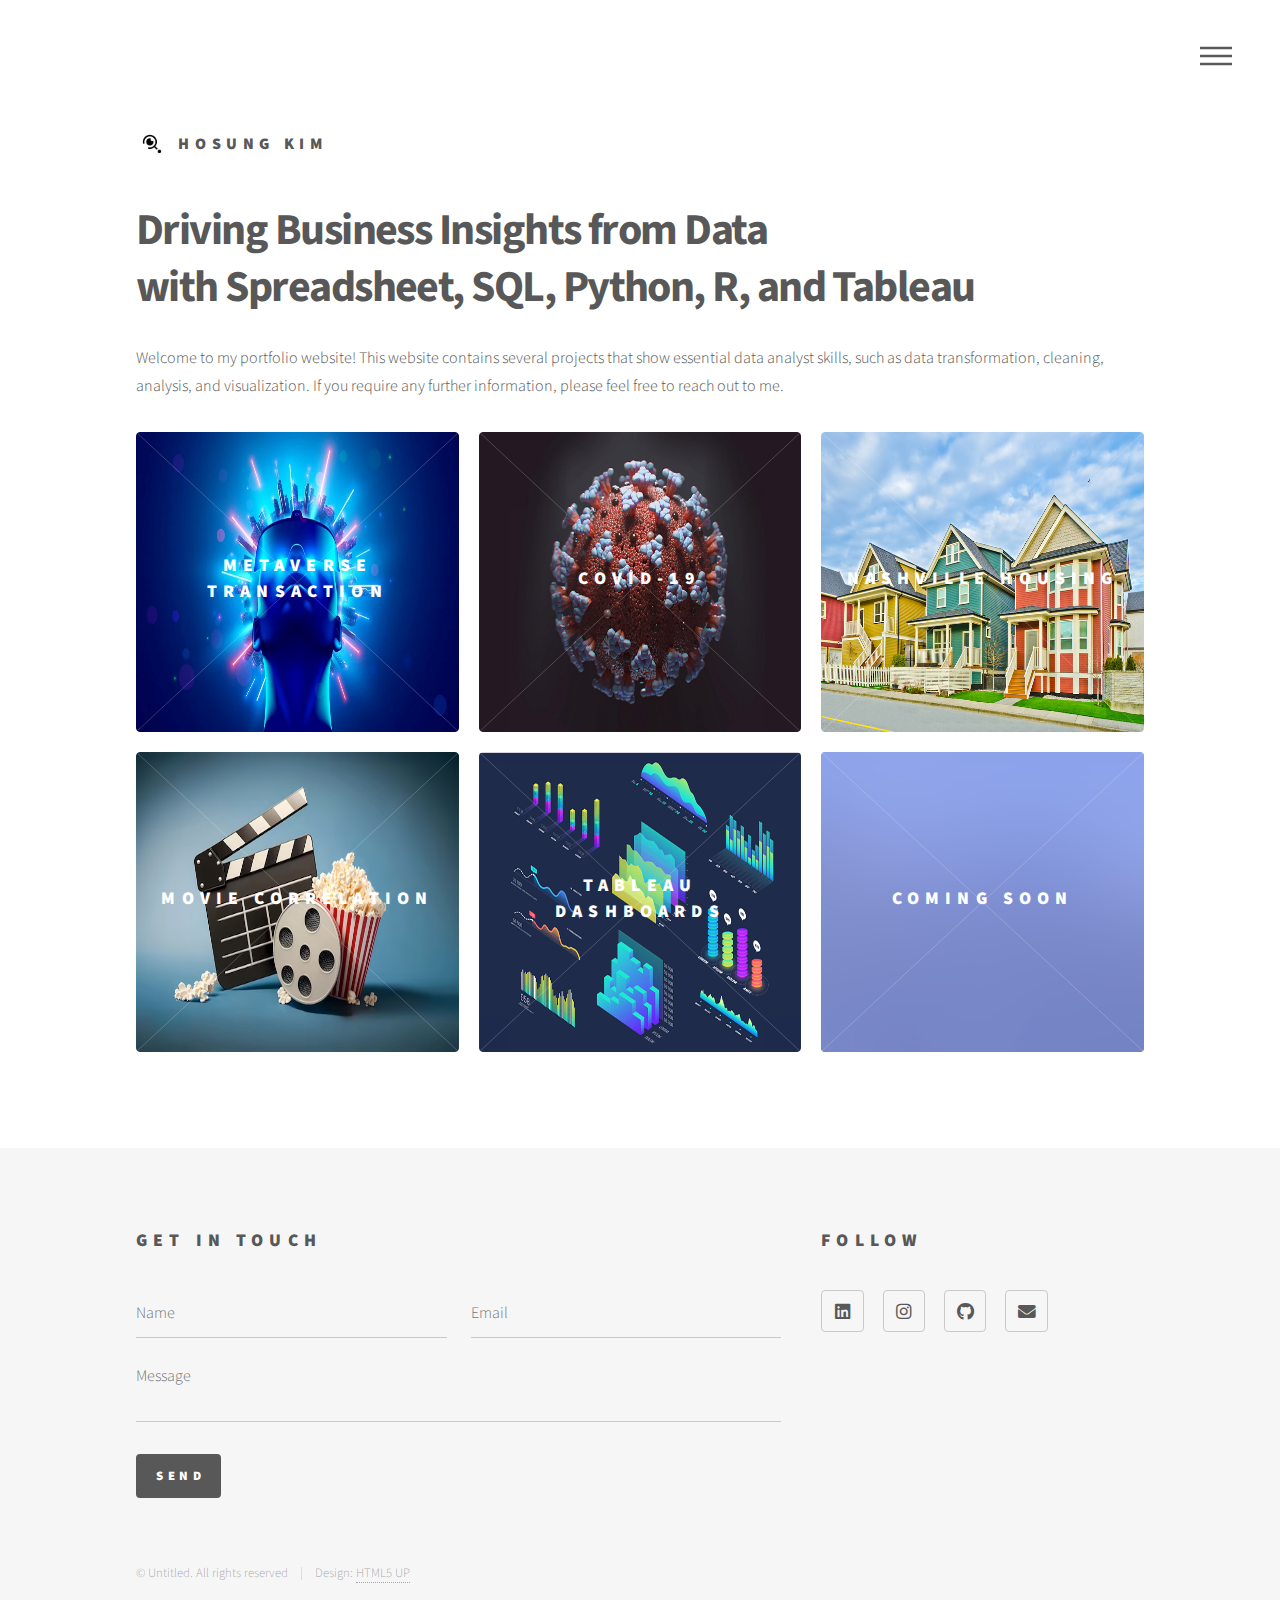
<file: index.html>
<!DOCTYPE HTML>
<!--
	Phantom by HTML5 UP
	html5up.net | @ajlkn
	Free for personal and commercial use under the CCA 3.0 license (html5up.net/license)
-->
<html>
	<head>
		<title>Hosung Kim Portfolio</title>
		<meta charset="utf-8" />
		<meta name="viewport" content="width=device-width, initial-scale=1, user-scalable=no" />
		<link rel="stylesheet" href="assets/css/main.css" />
		<noscript><link rel="stylesheet" href="assets/css/noscript.css" /></noscript>
	</head>
	<body class="is-preload">
		<!-- Wrapper -->
			<div id="wrapper">

				<!-- Header -->
					<header id="header">
						<div class="inner">

							<!-- Logo -->
								<a href="index.html" class="logo">
									<span class="symbol"><img src="images/Mystery eye logo.jpeg" alt="" /></span><span class="title">Hosung Kim</span>
								</a>

							<!-- Nav -->
								<nav>
									<ul>
										<li><a href="#menu">Menu</a></li>
									</ul>
								</nav>

						</div>
					</header>

				<!-- Menu -->
					<nav id="menu">
						<h2>Area</h2>
						<ul>
							<li><a href="About.html">About</a></li>
						</ul>
					</nav>

				<!-- Main -->
					<div id="main">
						<div class="inner">
							<header>
								<h1>Driving Business Insights from Data <br> with Spreadsheet, SQL, Python, R, and Tableau <h1></h1>
								<p>Welcome to my portfolio website! This website contains several projects that show essential data analyst skills, such as data transformation, cleaning, analysis, and visualization. If you require any further information, please feel free to reach out to me.</p>
							</header>
							<section class="tiles">
								<article class="">
									<span class="image">
										<img src="images/metaverse.jpg" alt="Metaverse image" width="300" height="300"/>
									</span>
									<a href="Metaverse Transactions Blog.html">
										<h2>Metaverse Transaction</h2>
										<div class="content">
											<p>Data Exploration, Data Cleaning, Data Analysis, and Data Visualization with R.</p>
										</div>
									</a>
								</article>
								<article class="">
									<span class="image">
										<img src="images/covid19_v1.png" alt="Covid19 image" width="300" height="300"/>
									</span>
									<a href="https://github.com/HosungKim48/PortfolioProjects/blob/main/Covid19%20-%20Data%20Exploration.sql">
										<h2>COVID-19</h2>
										<div class="content">
											<p> Exloring global COVID-19 data with SQL server.</p>
										</div>
									</a>
								</article>
								<article class="">
									<span class="image">
										<img src="images/nashville.jpg" alt="https://conservativehome.com/2018/06/13/nashville-shows-us-how-to-solve-the-housing-crisis/" width="300" height="300" />
									</span>
									<a href="https://github.com/HosungKim48/PortfolioProjects/blob/main/Nashville%20Housing%20-%20Data%20Cleaning.sql">
										<h2>Nashville Housing</h2>
										<div class="content">
											<p>Cleaning and Transforming raw data in SQL server.</p>
										</div>
									</a>
								</article>
								<article class="">
									<span class="image">
										<img src="images/movie.png" alt="https://www.freepik.com/free-photos-vectors/movie" width="300" height="300" />
									</span>
									<a href="https://github.com/HosungKim48/PortfolioProjects/blob/main/Movie%20Correlation%20Project.ipynb">
										<h2>Movie Correlation</h2>
										<div class="content">
											<p>Data Analysis on correlations between gross revenues and other factors.</p>
										</div>
									</a>
								</article>
								<article class="">
									<span class="image">
										<img src="images/dataviz.png" alt="" width="300" height="300"/>
									</span>
									<a href="https://public.tableau.com/app/profile/hosung.kim/vizzes">
										<h2>Tableau Dashboards</h2>
										<div class="content">
											<p>Tableau Dashboards for projects on COVID 19</p>
										</div>
									</a>
								</article>
								<article class="style6">
									<span class="image">
										<img src="images/pic06.jpg" alt="" width="300" height="300"/>
									</span>
									<a href="">
										<h2>Coming soon</h2>
										<div class="content">
											<p>loading...</p>
										</div>
									</a>
								</article>
							</section>
						</div>
					</div>

				<!-- Footer -->
					<footer id="footer">
						<div class="inner">
							<section>
								<h2>Get in touch</h2>
								<form action="https://formsubmit.co/hosungk@usc.edu" method="POST">
									<div class="fields">
										<div class="field half">
											<input type="text" name="name" id="name" placeholder="Name" />
										</div>
										<div class="field half">
											<input type="email" name="email" id="email" placeholder="Email" />
										</div>
										<div class="field">
											<textarea name="message" id="message" placeholder="Message"></textarea>
										</div>
									</div>
									<ul class="actions">
										<li><input type="submit" value="Send" class="primary" /></li>
									</ul>
								</form>
							</section>
							<section>
								<h2>Follow</h2>
								<ul class="icons">
									<li><a href="https://www.linkedin.com/in/hosun9kim/" class="icon brands style2 fa-linkedin"><span class="label">Twitter</span></a></li>
									<li><a href="https://www.instagram.com/hosun9k/" class="icon brands style2 fa-instagram"><span class="label">Instagram</span></a></li>
									<li><a href="https://github.com/HosungKim48" class="icon brands style2 fa-github"><span class="label">GitHub</span></a></li>
									<li><a href="mailto: hosungk@usc.edu" class="icon solid style2 fa-envelope"><span class="label">Email</span></a></li>								</ul>
							</section>
							<ul class="copyright">
								<li>&copy; Untitled. All rights reserved</li><li>Design: <a href="http://html5up.net">HTML5 UP</a></li>
							</ul>
						</div>
					</footer>

			</div>

		<!-- Scripts -->
			<script src="assets/js/jquery.min.js"></script>
			<script src="assets/js/browser.min.js"></script>
			<script src="assets/js/breakpoints.min.js"></script>
			<script src="assets/js/util.js"></script>
			<script src="assets/js/main.js"></script>

	</body>
</html>
</file>
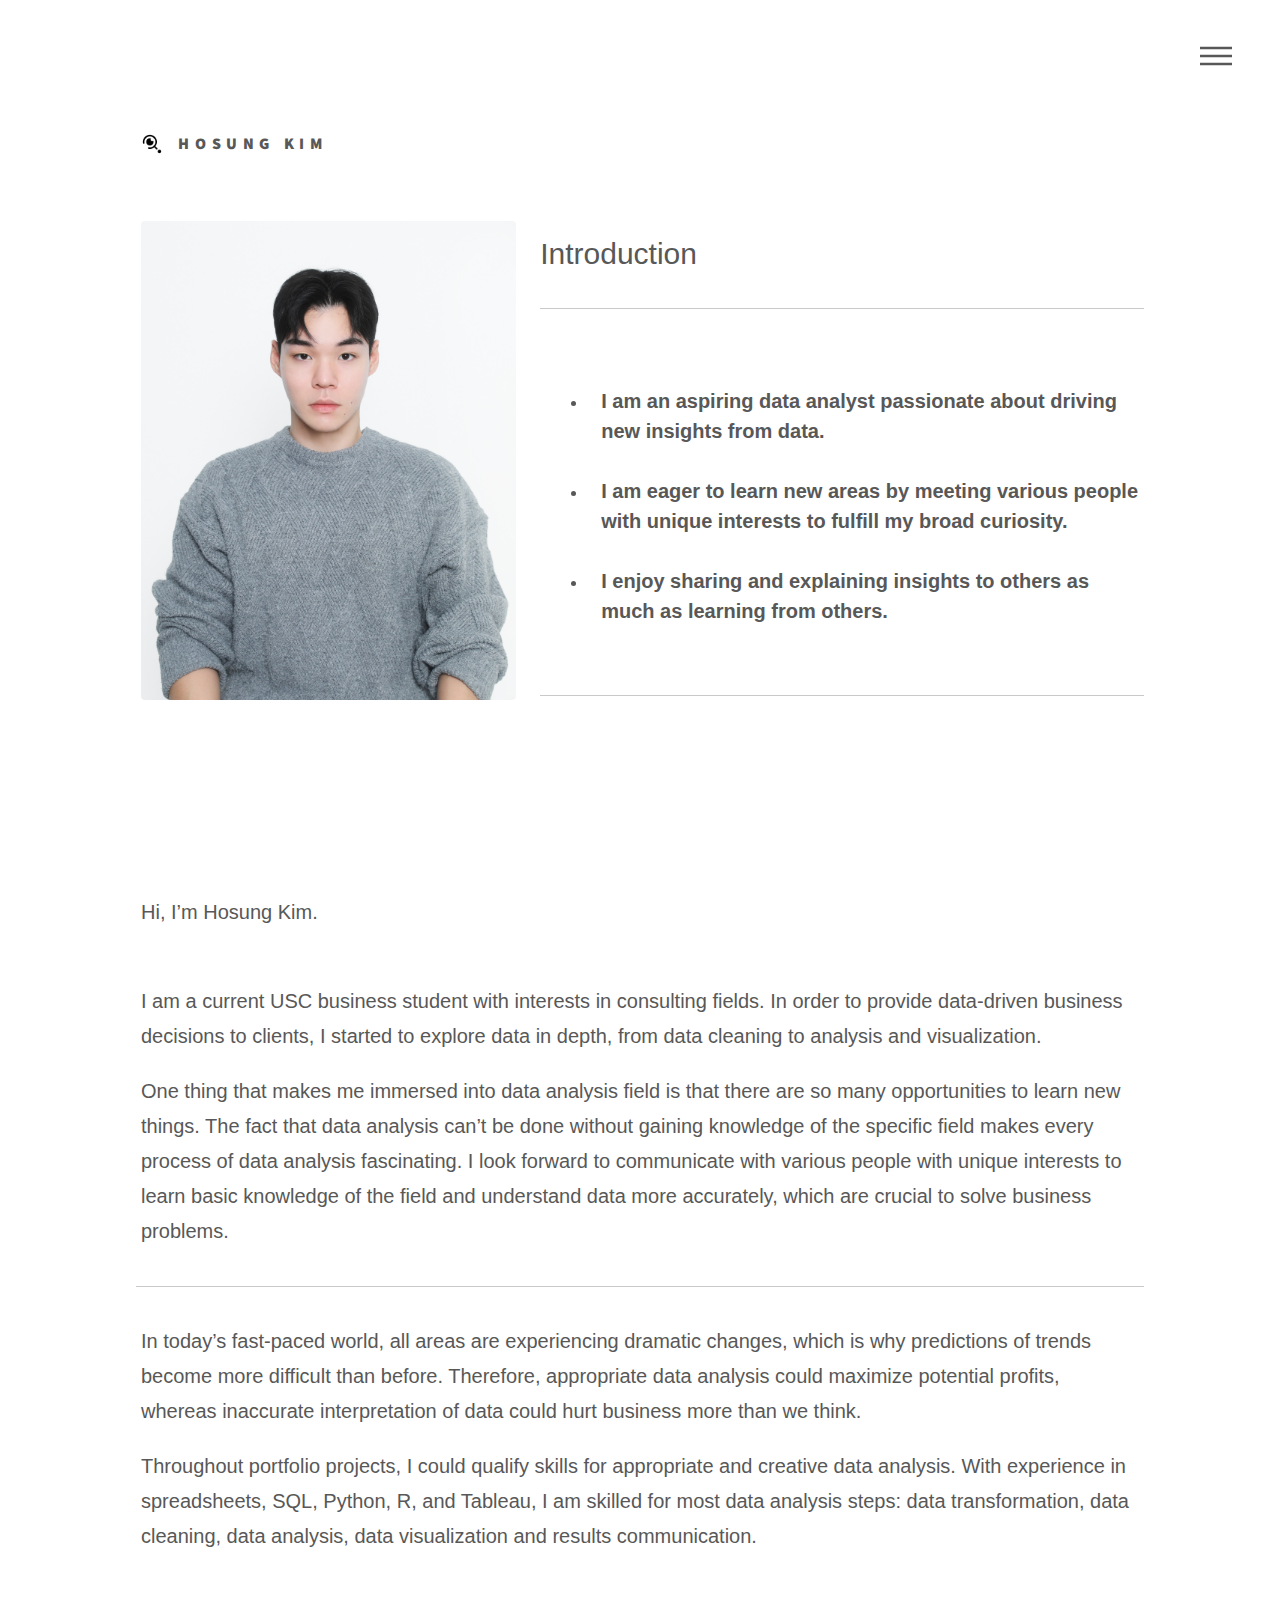
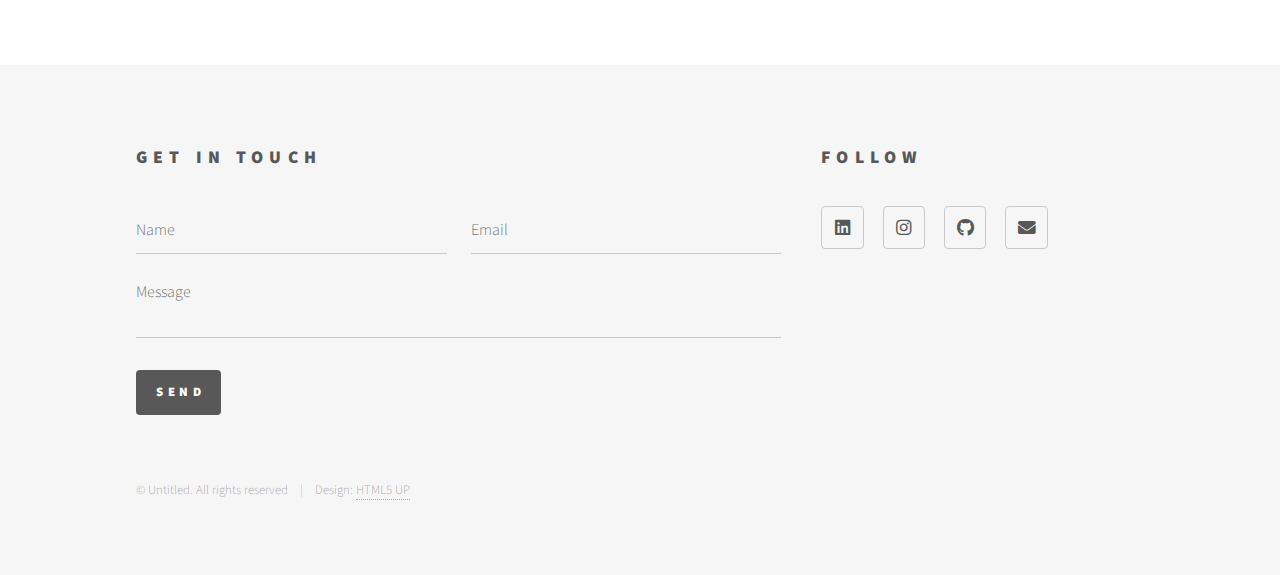
<file: About.html>
<!DOCTYPE HTML>
<!--
	Phantom by HTML5 UP
	html5up.net | @ajlkn
	Free for personal and commercial use under the CCA 3.0 license (html5up.net/license)
-->
<html>
	<head>
		<title>About</title>
		<meta charset="utf-8" />
		<meta name="viewport" content="width=device-width, initial-scale=1, user-scalable=no" />
		<link rel="stylesheet" href="assets/css/About.css" />
 		<noscript><linkrel="stylesheet" href="assets/css/noscript.css" /></noscript>
	</head>
	<body class="is-preload">
		<!-- Wrapper -->
			<div id="wrapper">

				<!-- Header -->
					<header id="header">
						<div class="inner">

							<!-- Logo -->
								<a href="index.html" class="logo">
									<span class="symbol"><img src="images/Mystery eye logo.jpeg" alt="" /></span><span class="title">Hosung Kim</span>
								</a>

							<!-- Nav -->
								<nav>
									<ul>
										<li><a href="#menu">Menu</a></li>
									</ul>
								</nav>

						</div>
					</header>

				<!-- Menu -->
					<nav id="menu">
						<h2>Area</h2>
						<ul>
							<li><a href="About.html">About</a></li>
						</ul>
					</nav>

				<!-- Main -->
				<div id="main">
					<div class="inner">
						<p><span class="image left"><img src="images/passport.jpeg" alt="" /></span>
						<p style="font: 1em sans-serif; font-size: 30px;"> Introduction</p>
						<hr />
						<div class="row">
							<div class="col">
								<ul>
									<li><p style="font: 1em sans-serif; font-size: 20px; margin-top: 40px; line-height: 30px;"><b>I am an aspiring data analyst passionate about driving new insights from data. </b></p> </li>
									<li><p style="font: 1em sans-serif; font-size: 20px; margin-top: 20px; line-height: 30px;"><b>I am eager to learn new areas by meeting various people with unique interests to fulfill my broad curiosity.</b> </p></li>
									<li><p style="font: 1em sans-serif; font-size: 20px; margin-top: 20px; line-height: 30px;"><b>I  enjoy sharing and explaining insights to others as much as learning from others.</b></p></li>
								</ul>
							</div>
						</div>
						<hr />
						<p style="font: 1em sans-serif; font-size: 20px; margin-top: 200px;">Hi, I’m Hosung Kim.</p> 
						<p style="font: 1em sans-serif; font-size: 20px; margin-top: 50px; line-height: 35px;">I am a current USC business student with interests in consulting fields. In order to provide data-driven business decisions to clients, I started to explore data in depth, from data cleaning to analysis and visualization.</p>
						<p style="font: 1em sans-serif; font-size: 20px; margin-top: 10px; line-height: 35px;">One thing that makes me immersed into data analysis field is that there are so many opportunities to learn new things. The fact that data analysis can’t be done without gaining knowledge of the specific field makes every process of data analysis fascinating. I look forward to communicate with various people with unique interests to learn basic knowledge of the field and understand data more accurately, which are crucial to solve business problems.</p>
						<hr />
						<p style="font: 1em sans-serif; font-size: 20px; margin-top: 10px; line-height: 35px;">In today’s fast-paced world, all areas are experiencing dramatic changes, which is why predictions of trends become more difficult than before. Therefore, appropriate data analysis could maximize potential profits, whereas inaccurate interpretation of data could hurt business more than we think. </p>
						<p style="font: 1em sans-serif; font-size: 20px; margin-top: 10px; line-height: 35px;">Throughout portfolio projects, I could qualify skills for appropriate and creative data analysis. With experience in spreadsheets, SQL, Python, R, and Tableau, I am skilled for most data analysis steps: data transformation, data cleaning, data analysis, data visualization and results communication. </p>
					</div>
				</div>

				<!-- Footer -->
					<footer id="footer">
						<div class="inner">
							<section>
								<h2>Get in touch</h2>
								<form action="https://formsubmit.co/hosungk@usc.edu" method="POST">
									<div class="fields">
										<div class="field half">
											<input type="text" name="name" id="name" placeholder="Name" />
										</div>
										<div class="field half">
											<input type="email" name="email" id="email" placeholder="Email" />
										</div>
										<div class="field">
											<textarea name="message" id="message" placeholder="Message"></textarea>
										</div>
									</div>
									<ul class="actions">
										<li><input type="submit" value="Send" class="primary" /></li>
									</ul>
								</form>
							</section>
							<section>
								<h2>Follow</h2>
								<ul class="icons">
									<li><a href="https://www.linkedin.com/in/hosun9kim/" class="icon brands style2 fa-linkedin"><span class="label">Twitter</span></a></li>
									<li><a href="https://www.instagram.com/hosun9k/" class="icon brands style2 fa-instagram"><span class="label">Instagram</span></a></li>
									<li><a href="https://github.com/HosungKim48" class="icon brands style2 fa-github"><span class="label">GitHub</span></a></li>
									<li><a href="mailto: hosungk@usc.edu" class="icon solid style2 fa-envelope"><span class="label">Email</span></a></li>								</ul>
								</ul>
							</section>
							<ul class="copyright">
								<li>&copy; Untitled. All rights reserved</li><li>Design: <a href="http://html5up.net">HTML5 UP</a></li>
							</ul>
						</div>
					</footer>

			</div>

		<!-- Scripts -->
			<script src="assets/js/jquery.min.js"></script>
			<script src="assets/js/browser.min.js"></script>
			<script src="assets/js/breakpoints.min.js"></script>
			<script src="assets/js/util.js"></script>
			<script src="assets/js/main.js"></script>

	</body>
</html>
</file>
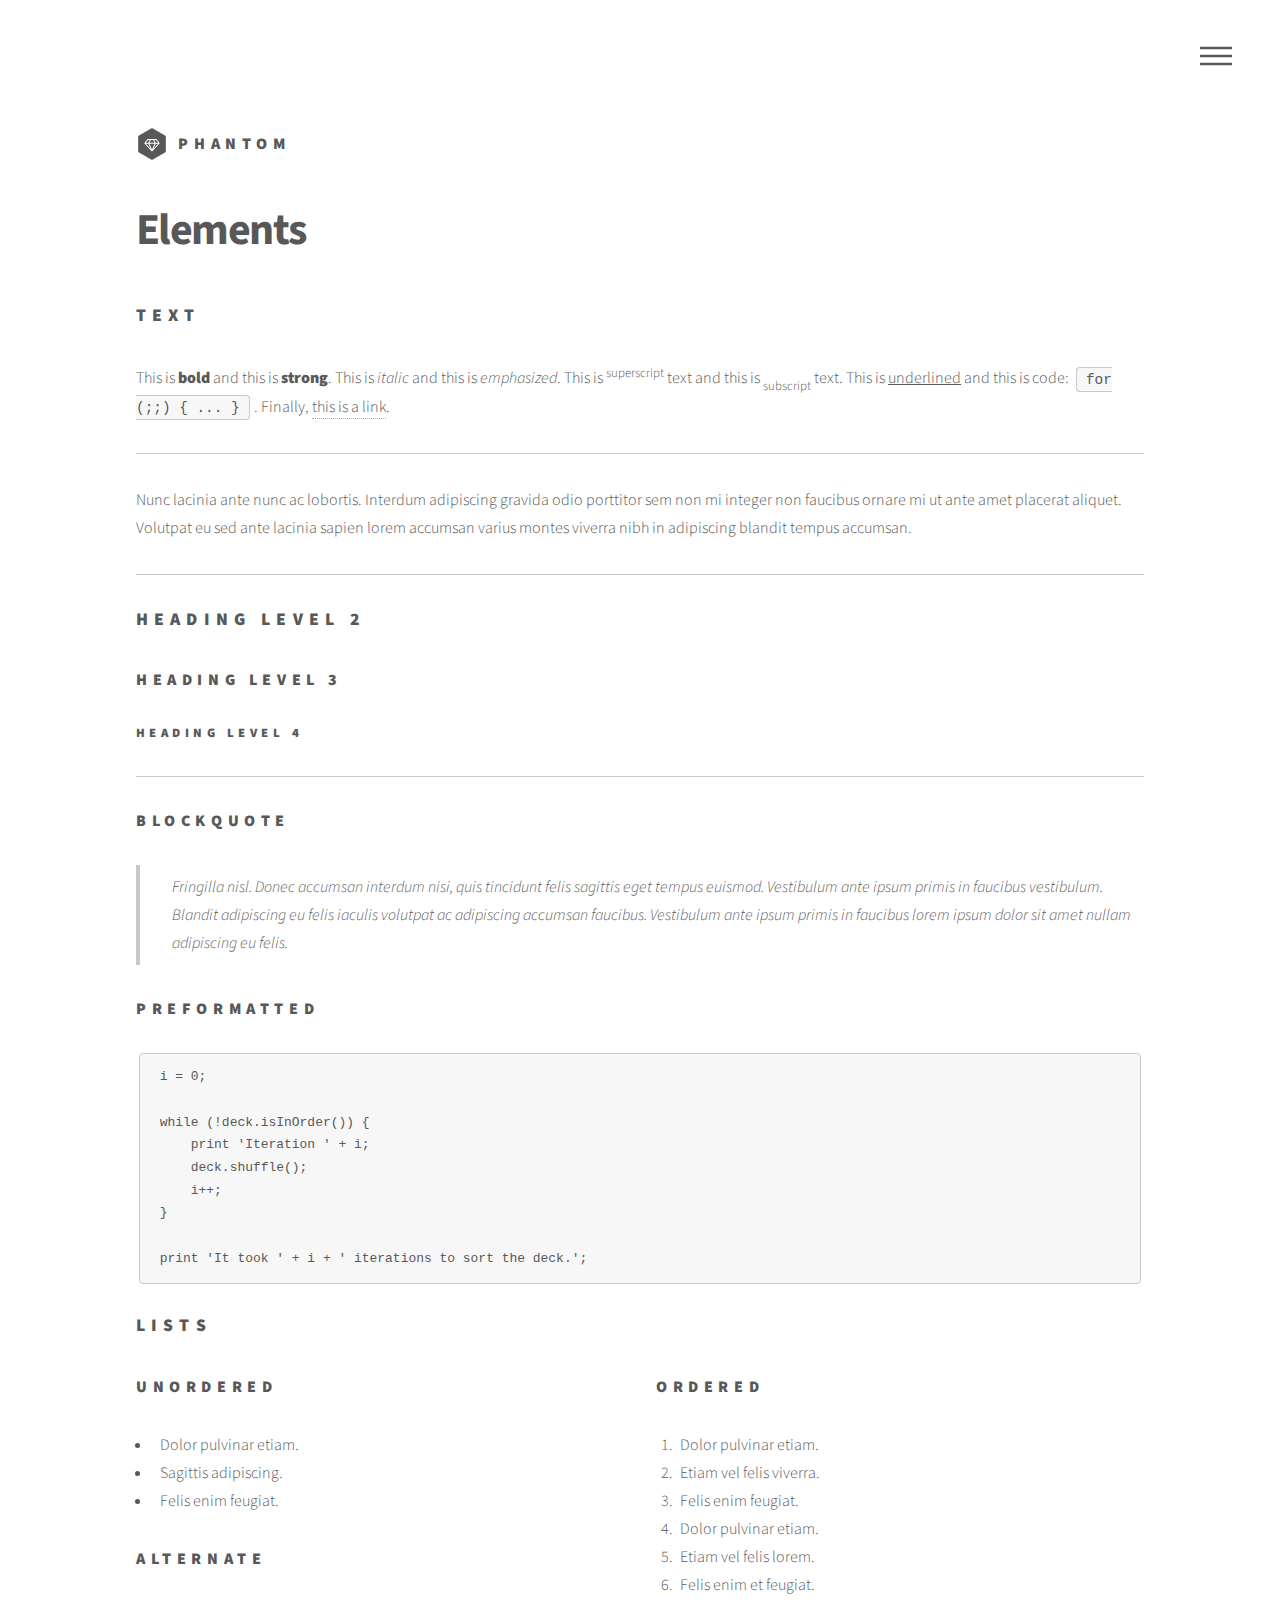
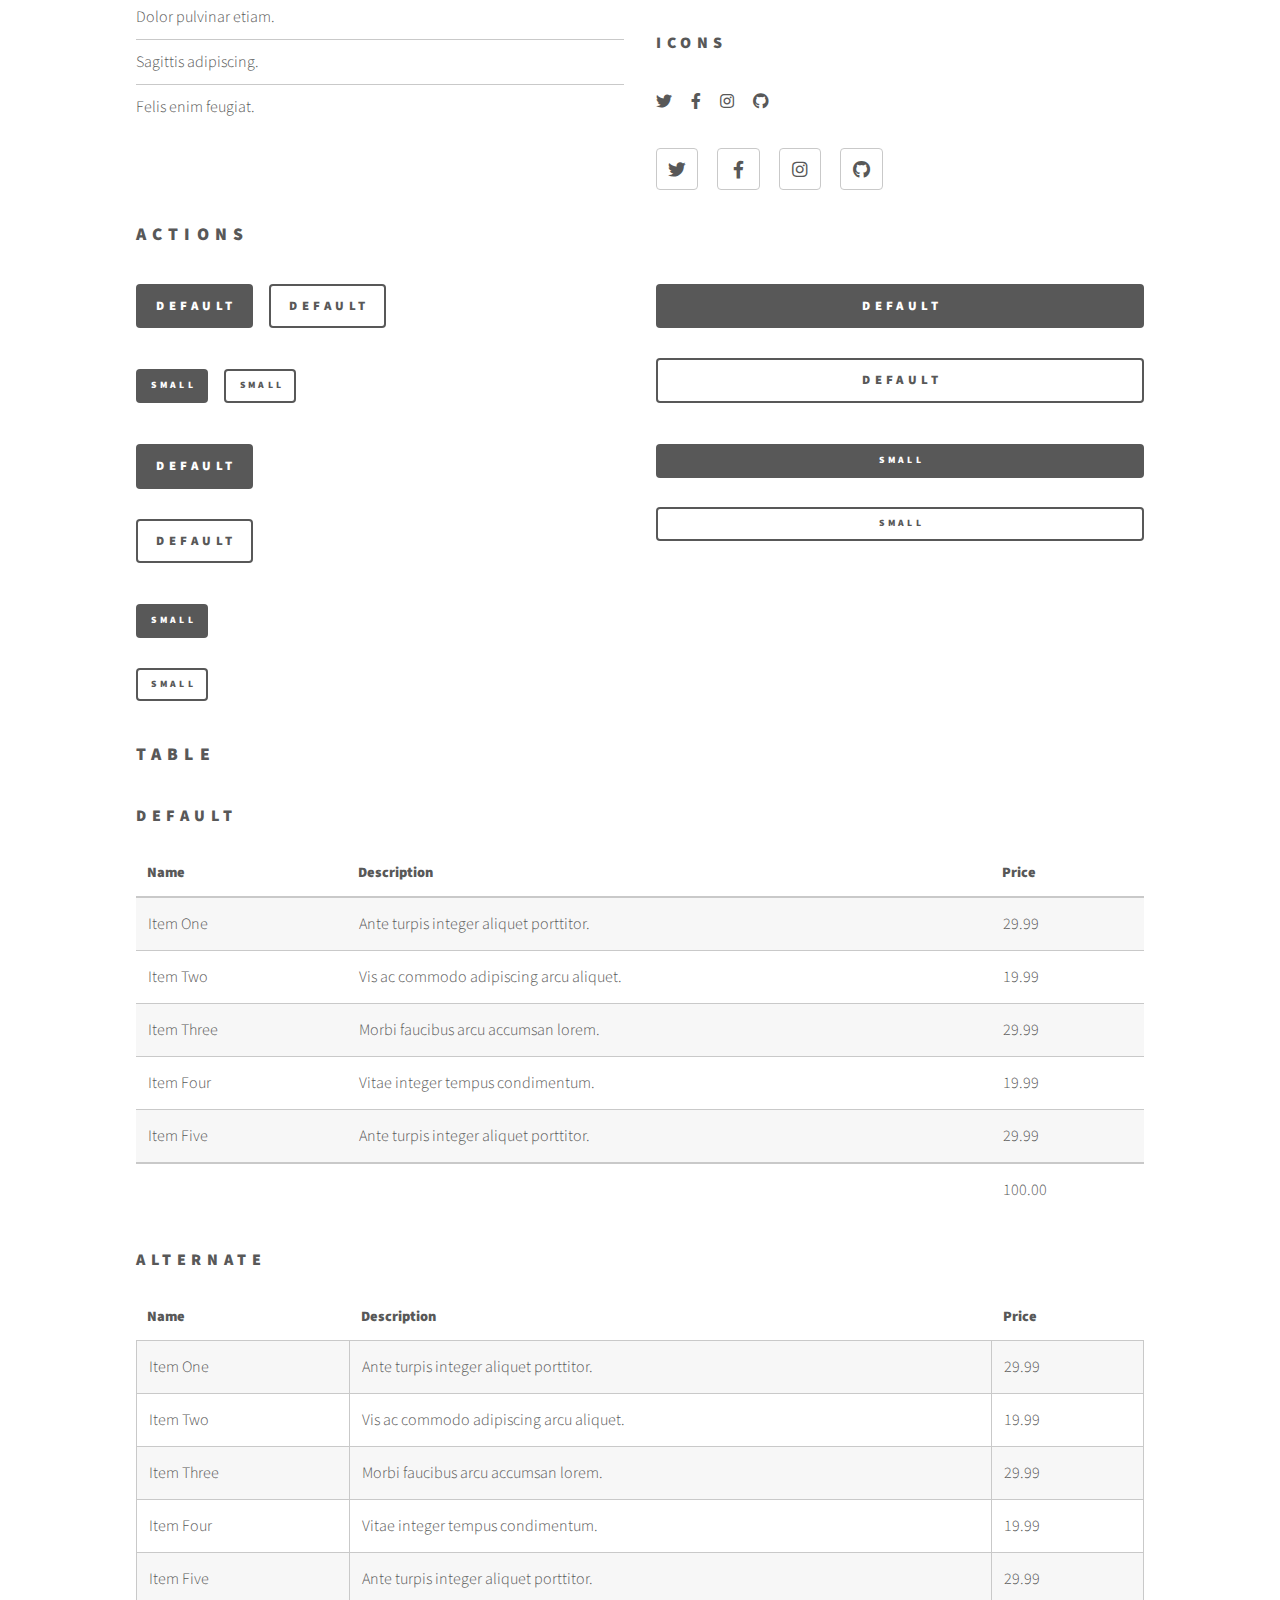
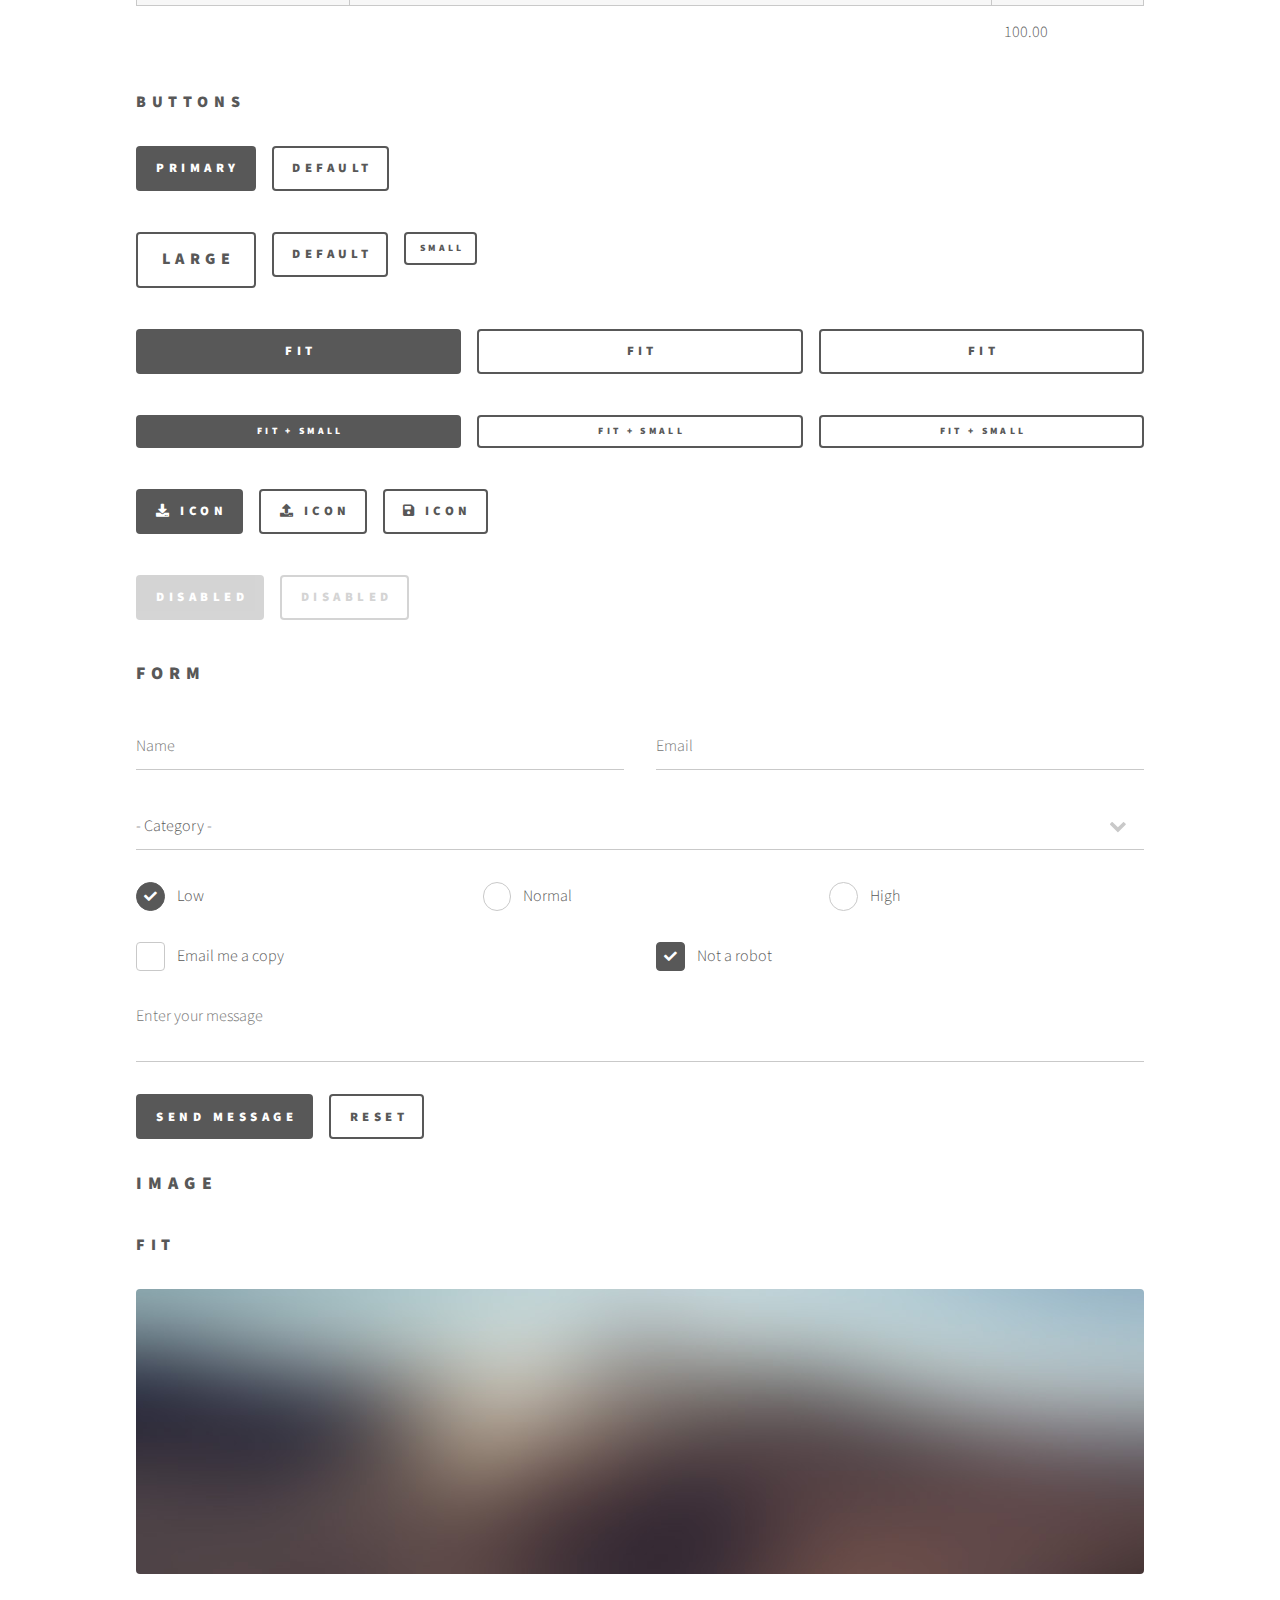
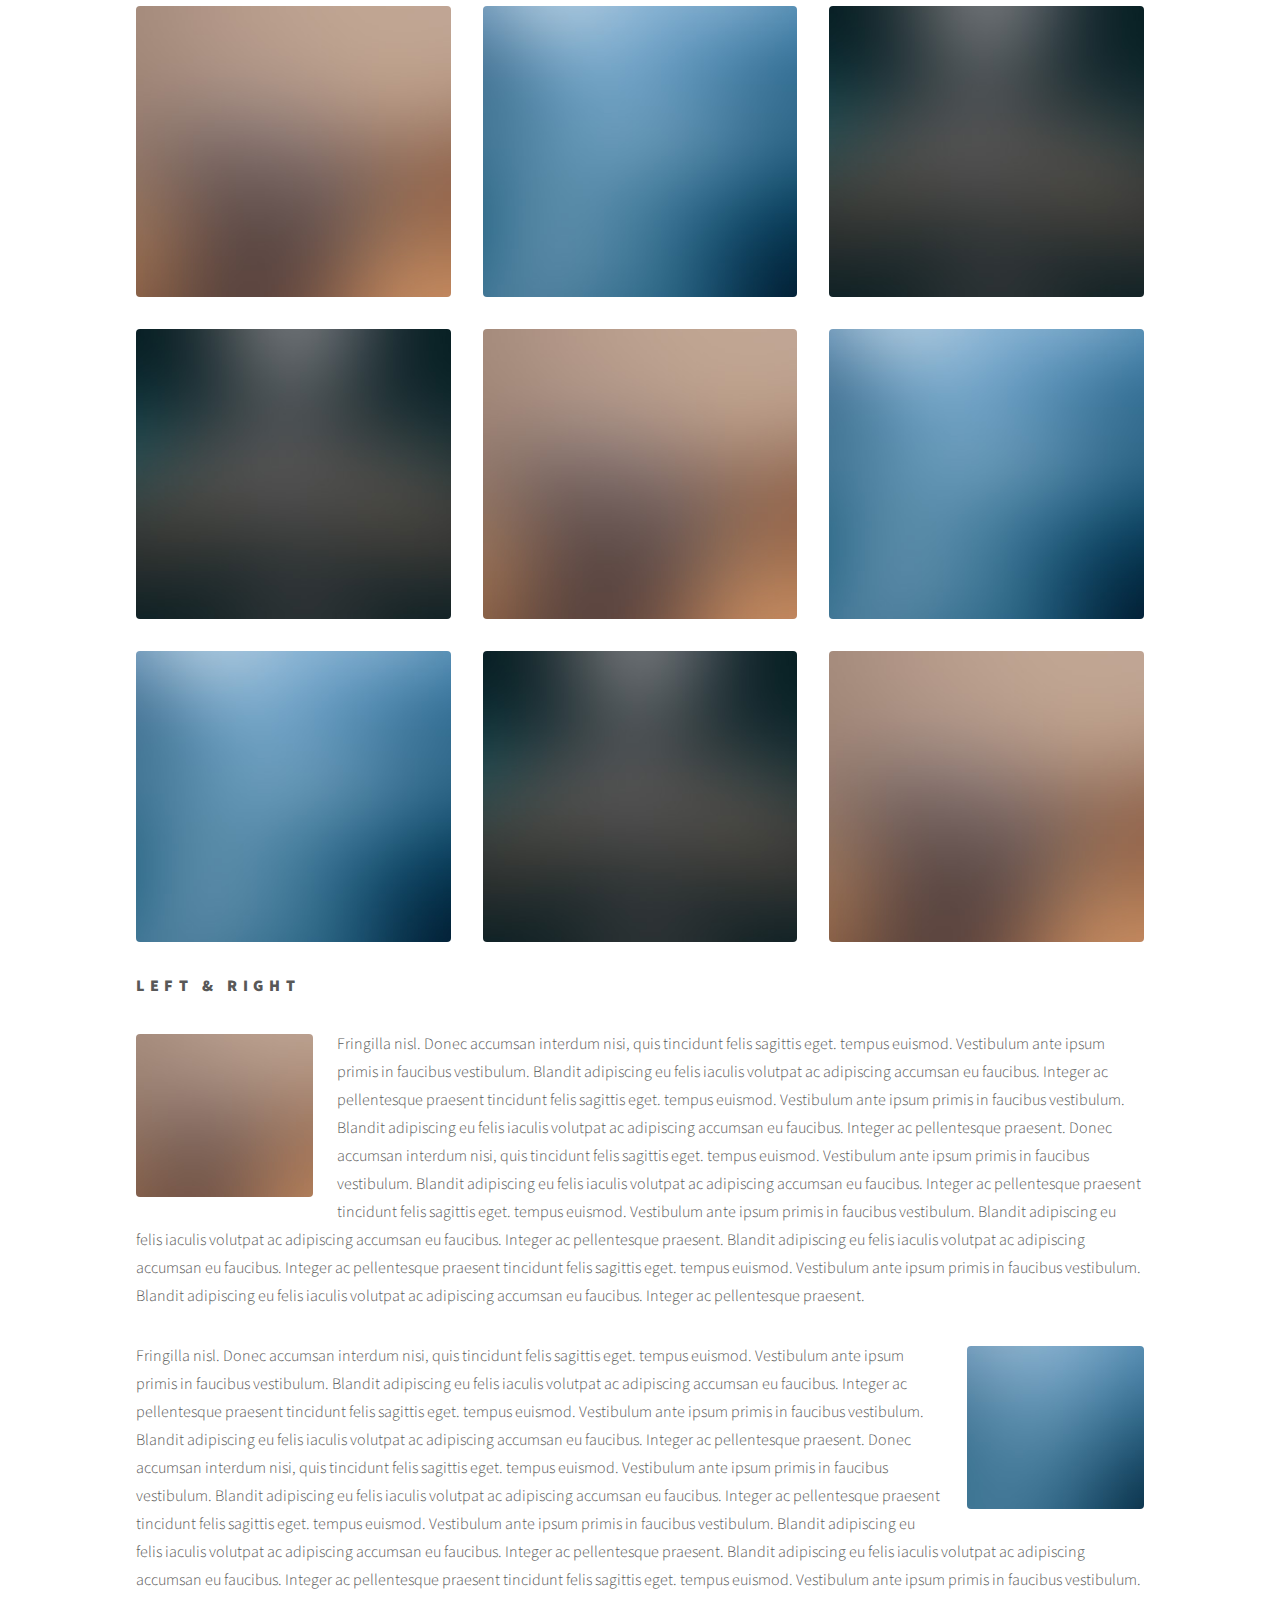
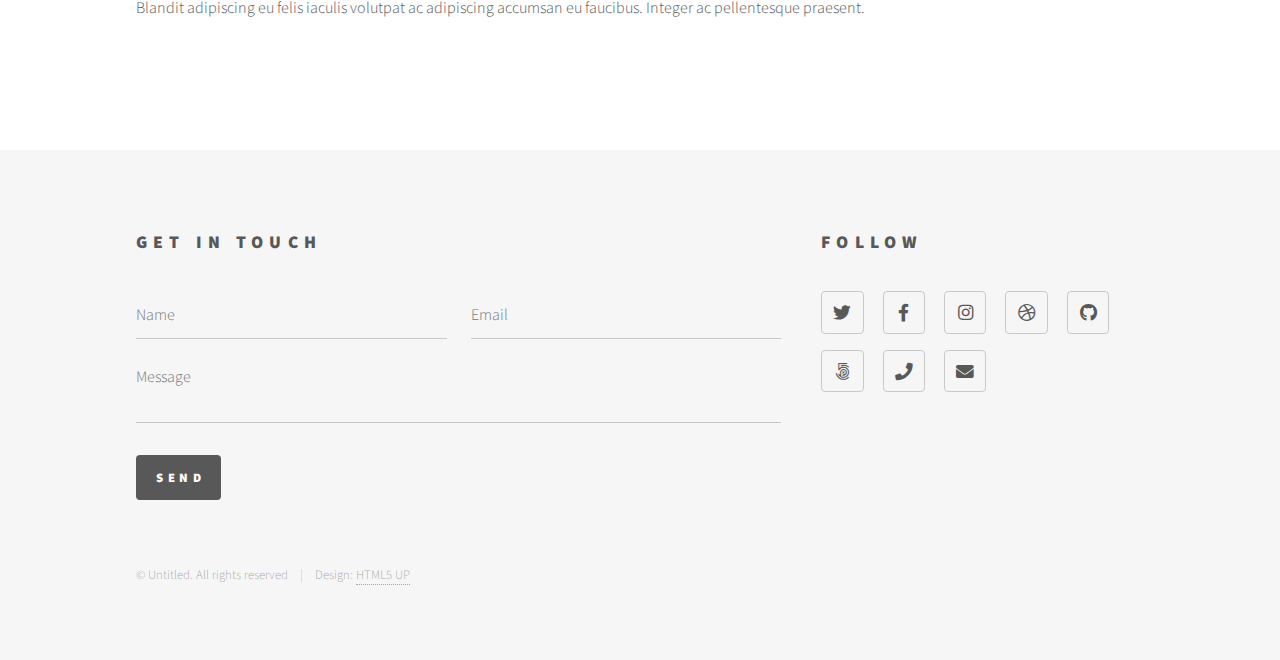
<file: elements.html>
<!DOCTYPE HTML>
<!--
	Phantom by HTML5 UP
	html5up.net | @ajlkn
	Free for personal and commercial use under the CCA 3.0 license (html5up.net/license)
-->
<html>
	<head>
		<title>Elements - Phantom by HTML5 UP</title>
		<meta charset="utf-8" />
		<meta name="viewport" content="width=device-width, initial-scale=1, user-scalable=no" />
		<link rel="stylesheet" href="assets/css/main.css" />
		<noscript><link rel="stylesheet" href="assets/css/noscript.css" /></noscript>
	</head>
	<body class="is-preload">
		<!-- Wrapper -->
			<div id="wrapper">

				<!-- Header -->
					<header id="header">
						<div class="inner">

							<!-- Logo -->
								<a href="index.html" class="logo">
									<span class="symbol"><img src="images/logo.svg" alt="" /></span><span class="title">Phantom</span>
								</a>

							<!-- Nav -->
								<nav>
									<ul>
										<li><a href="#menu">Menu</a></li>
									</ul>
								</nav>

						</div>
					</header>

				<!-- Menu -->
					<nav id="menu">
						<h2>Menu</h2>
						<ul>
							<li><a href="index.html">Home</a></li>
							<li><a href="generic.html">Ipsum veroeros</a></li>
							<li><a href="generic.html">Tempus etiam</a></li>
							<li><a href="generic.html">Consequat dolor</a></li>
							<li><a href="elements.html">Elements</a></li>
						</ul>
					</nav>

				<!-- Main -->
					<div id="main">
						<div class="inner">
							<h1>Elements</h1>

							<!-- Text -->
								<section>
									<h2>Text</h2>
									<p>This is <b>bold</b> and this is <strong>strong</strong>. This is <i>italic</i> and this is <em>emphasized</em>.
									This is <sup>superscript</sup> text and this is <sub>subscript</sub> text.
									This is <u>underlined</u> and this is code: <code>for (;;) { ... }</code>. Finally, <a href="#">this is a link</a>.</p>
									<hr />
									<p>Nunc lacinia ante nunc ac lobortis. Interdum adipiscing gravida odio porttitor sem non mi integer non faucibus ornare mi ut ante amet placerat aliquet. Volutpat eu sed ante lacinia sapien lorem accumsan varius montes viverra nibh in adipiscing blandit tempus accumsan.</p>
									<hr />
									<h2>Heading Level 2</h2>
									<h3>Heading Level 3</h3>
									<h4>Heading Level 4</h4>
									<hr />
									<h3>Blockquote</h3>
									<blockquote>Fringilla nisl. Donec accumsan interdum nisi, quis tincidunt felis sagittis eget tempus euismod. Vestibulum ante ipsum primis in faucibus vestibulum. Blandit adipiscing eu felis iaculis volutpat ac adipiscing accumsan faucibus. Vestibulum ante ipsum primis in faucibus lorem ipsum dolor sit amet nullam adipiscing eu felis.</blockquote>
									<h3>Preformatted</h3>
									<pre><code>i = 0;

while (!deck.isInOrder()) {
    print 'Iteration ' + i;
    deck.shuffle();
    i++;
}

print 'It took ' + i + ' iterations to sort the deck.';</code></pre>
								</section>

							<!-- Lists -->
								<section>
									<h2>Lists</h2>
									<div class="row">
										<div class="col-6 col-12-medium">
											<h3>Unordered</h3>
											<ul>
												<li>Dolor pulvinar etiam.</li>
												<li>Sagittis adipiscing.</li>
												<li>Felis enim feugiat.</li>
											</ul>
											<h3>Alternate</h3>
											<ul class="alt">
												<li>Dolor pulvinar etiam.</li>
												<li>Sagittis adipiscing.</li>
												<li>Felis enim feugiat.</li>
											</ul>
										</div>
										<div class="col-6 col-12-medium">
											<h3>Ordered</h3>
											<ol>
												<li>Dolor pulvinar etiam.</li>
												<li>Etiam vel felis viverra.</li>
												<li>Felis enim feugiat.</li>
												<li>Dolor pulvinar etiam.</li>
												<li>Etiam vel felis lorem.</li>
												<li>Felis enim et feugiat.</li>
											</ol>
											<h3>Icons</h3>
											<ul class="icons">
												<li><a href="#" class="icon brands style1 fa-twitter"><span class="label">Twitter</span></a></li>
												<li><a href="#" class="icon brands style1 fa-facebook-f"><span class="label">Facebook</span></a></li>
												<li><a href="#" class="icon brands style1 fa-instagram"><span class="label">Instagram</span></a></li>
												<li><a href="#" class="icon brands style1 fa-github"><span class="label">Github</span></a></li>
											</ul>
											<ul class="icons">
												<li><a href="#" class="icon brands style2 fa-twitter"><span class="label">Twitter</span></a></li>
												<li><a href="#" class="icon brands style2 fa-facebook-f"><span class="label">Facebook</span></a></li>
												<li><a href="#" class="icon brands style2 fa-instagram"><span class="label">Instagram</span></a></li>
												<li><a href="#" class="icon brands style2 fa-github"><span class="label">Github</span></a></li>
											</ul>
										</div>
									</div>
									<h2>Actions</h2>
									<div class="row">
										<div class="col-6 col-12-medium">
											<ul class="actions">
												<li><a href="#" class="button primary">Default</a></li>
												<li><a href="#" class="button">Default</a></li>
											</ul>
											<ul class="actions small">
												<li><a href="#" class="button primary small">Small</a></li>
												<li><a href="#" class="button small">Small</a></li>
											</ul>
											<ul class="actions stacked">
												<li><a href="#" class="button primary">Default</a></li>
												<li><a href="#" class="button">Default</a></li>
											</ul>
											<ul class="actions stacked">
												<li><a href="#" class="button primary small">Small</a></li>
												<li><a href="#" class="button small">Small</a></li>
											</ul>
										</div>
										<div class="col-6 col-12-medium">
											<ul class="actions stacked">
												<li><a href="#" class="button primary fit">Default</a></li>
												<li><a href="#" class="button fit">Default</a></li>
											</ul>
											<ul class="actions stacked">
												<li><a href="#" class="button primary small fit">Small</a></li>
												<li><a href="#" class="button small fit">Small</a></li>
											</ul>
										</div>
									</div>
								</section>

							<!-- Table -->
								<section>
									<h2>Table</h2>
									<h3>Default</h3>
									<div class="table-wrapper">
										<table>
											<thead>
												<tr>
													<th>Name</th>
													<th>Description</th>
													<th>Price</th>
												</tr>
											</thead>
											<tbody>
												<tr>
													<td>Item One</td>
													<td>Ante turpis integer aliquet porttitor.</td>
													<td>29.99</td>
												</tr>
												<tr>
													<td>Item Two</td>
													<td>Vis ac commodo adipiscing arcu aliquet.</td>
													<td>19.99</td>
												</tr>
												<tr>
													<td>Item Three</td>
													<td> Morbi faucibus arcu accumsan lorem.</td>
													<td>29.99</td>
												</tr>
												<tr>
													<td>Item Four</td>
													<td>Vitae integer tempus condimentum.</td>
													<td>19.99</td>
												</tr>
												<tr>
													<td>Item Five</td>
													<td>Ante turpis integer aliquet porttitor.</td>
													<td>29.99</td>
												</tr>
											</tbody>
											<tfoot>
												<tr>
													<td colspan="2"></td>
													<td>100.00</td>
												</tr>
											</tfoot>
										</table>
									</div>

									<h3>Alternate</h3>
									<div class="table-wrapper">
										<table class="alt">
											<thead>
												<tr>
													<th>Name</th>
													<th>Description</th>
													<th>Price</th>
												</tr>
											</thead>
											<tbody>
												<tr>
													<td>Item One</td>
													<td>Ante turpis integer aliquet porttitor.</td>
													<td>29.99</td>
												</tr>
												<tr>
													<td>Item Two</td>
													<td>Vis ac commodo adipiscing arcu aliquet.</td>
													<td>19.99</td>
												</tr>
												<tr>
													<td>Item Three</td>
													<td> Morbi faucibus arcu accumsan lorem.</td>
													<td>29.99</td>
												</tr>
												<tr>
													<td>Item Four</td>
													<td>Vitae integer tempus condimentum.</td>
													<td>19.99</td>
												</tr>
												<tr>
													<td>Item Five</td>
													<td>Ante turpis integer aliquet porttitor.</td>
													<td>29.99</td>
												</tr>
											</tbody>
											<tfoot>
												<tr>
													<td colspan="2"></td>
													<td>100.00</td>
												</tr>
											</tfoot>
										</table>
									</div>
								</section>

							<!-- Buttons -->
								<section>
									<h3>Buttons</h3>
									<ul class="actions">
										<li><a href="#" class="button primary">Primary</a></li>
										<li><a href="#" class="button">Default</a></li>
									</ul>
									<ul class="actions">
										<li><a href="#" class="button large">Large</a></li>
										<li><a href="#" class="button">Default</a></li>
										<li><a href="#" class="button small">Small</a></li>
									</ul>
									<ul class="actions fit">
										<li><a href="#" class="button primary fit">Fit</a></li>
										<li><a href="#" class="button fit">Fit</a></li>
										<li><a href="#" class="button fit">Fit</a></li>
									</ul>
									<ul class="actions fit small">
										<li><a href="#" class="button primary fit small">Fit + Small</a></li>
										<li><a href="#" class="button fit small">Fit + Small</a></li>
										<li><a href="#" class="button fit small">Fit + Small</a></li>
									</ul>
									<ul class="actions">
										<li><a href="#" class="button primary icon solid fa-download">Icon</a></li>
										<li><a href="#" class="button icon solid fa-upload">Icon</a></li>
										<li><a href="#" class="button icon solid fa-save">Icon</a></li>
									</ul>
									<ul class="actions">
										<li><span class="button primary disabled">Disabled</span></li>
										<li><span class="button disabled">Disabled</span></li>
									</ul>
								</section>

							<!-- Form -->
								<section>
									<h2>Form</h2>
									<form method="post" action="#">
										<div class="row gtr-uniform">
											<div class="col-6 col-12-xsmall">
												<input type="text" name="demo-name" id="demo-name" value="" placeholder="Name" />
											</div>
											<div class="col-6 col-12-xsmall">
												<input type="email" name="demo-email" id="demo-email" value="" placeholder="Email" />
											</div>
											<div class="col-12">
												<select name="demo-category" id="demo-category">
													<option value="">- Category -</option>
													<option value="1">Manufacturing</option>
													<option value="1">Shipping</option>
													<option value="1">Administration</option>
													<option value="1">Human Resources</option>
												</select>
											</div>
											<div class="col-4 col-12-small">
												<input type="radio" id="demo-priority-low" name="demo-priority" checked>
												<label for="demo-priority-low">Low</label>
											</div>
											<div class="col-4 col-12-small">
												<input type="radio" id="demo-priority-normal" name="demo-priority">
												<label for="demo-priority-normal">Normal</label>
											</div>
											<div class="col-4 col-12-small">
												<input type="radio" id="demo-priority-high" name="demo-priority">
												<label for="demo-priority-high">High</label>
											</div>
											<div class="col-6 col-12-small">
												<input type="checkbox" id="demo-copy" name="demo-copy">
												<label for="demo-copy">Email me a copy</label>
											</div>
											<div class="col-6 col-12-small">
												<input type="checkbox" id="demo-human" name="demo-human" checked>
												<label for="demo-human">Not a robot</label>
											</div>
											<div class="col-12">
												<textarea name="demo-message" id="demo-message" placeholder="Enter your message" rows="6"></textarea>
											</div>
											<div class="col-12">
												<ul class="actions">
													<li><input type="submit" value="Send Message" class="primary" /></li>
													<li><input type="reset" value="Reset" /></li>
												</ul>
											</div>
										</div>
									</form>
								</section>

							<!-- Image -->
								<section>
									<h2>Image</h2>
									<h3>Fit</h3>
									<div class="box alt">
										<div class="row gtr-uniform">
											<div class="col-12"><span class="image fit"><img src="images/pic13.jpg" alt="" /></span></div>
											<div class="col-4"><span class="image fit"><img src="images/pic01.jpg" alt="" /></span></div>
											<div class="col-4"><span class="image fit"><img src="images/pic02.jpg" alt="" /></span></div>
											<div class="col-4"><span class="image fit"><img src="images/pic03.jpg" alt="" /></span></div>
											<div class="col-4"><span class="image fit"><img src="images/pic03.jpg" alt="" /></span></div>
											<div class="col-4"><span class="image fit"><img src="images/pic01.jpg" alt="" /></span></div>
											<div class="col-4"><span class="image fit"><img src="images/pic02.jpg" alt="" /></span></div>
											<div class="col-4"><span class="image fit"><img src="images/pic02.jpg" alt="" /></span></div>
											<div class="col-4"><span class="image fit"><img src="images/pic03.jpg" alt="" /></span></div>
											<div class="col-4"><span class="image fit"><img src="images/pic01.jpg" alt="" /></span></div>
										</div>
									</div>
									<h3>Left &amp; Right</h3>
									<p><span class="image left"><img src="images/pic14.jpg" alt="" /></span>Fringilla nisl. Donec accumsan interdum nisi, quis tincidunt felis sagittis eget. tempus euismod. Vestibulum ante ipsum primis in faucibus vestibulum. Blandit adipiscing eu felis iaculis volutpat ac adipiscing accumsan eu faucibus. Integer ac pellentesque praesent tincidunt felis sagittis eget. tempus euismod. Vestibulum ante ipsum primis in faucibus vestibulum. Blandit adipiscing eu felis iaculis volutpat ac adipiscing accumsan eu faucibus. Integer ac pellentesque praesent. Donec accumsan interdum nisi, quis tincidunt felis sagittis eget. tempus euismod. Vestibulum ante ipsum primis in faucibus vestibulum. Blandit adipiscing eu felis iaculis volutpat ac adipiscing accumsan eu faucibus. Integer ac pellentesque praesent tincidunt felis sagittis eget. tempus euismod. Vestibulum ante ipsum primis in faucibus vestibulum. Blandit adipiscing eu felis iaculis volutpat ac adipiscing accumsan eu faucibus. Integer ac pellentesque praesent. Blandit adipiscing eu felis iaculis volutpat ac adipiscing accumsan eu faucibus. Integer ac pellentesque praesent tincidunt felis sagittis eget. tempus euismod. Vestibulum ante ipsum primis in faucibus vestibulum. Blandit adipiscing eu felis iaculis volutpat ac adipiscing accumsan eu faucibus. Integer ac pellentesque praesent.</p>
									<p><span class="image right"><img src="images/pic15.jpg" alt="" /></span>Fringilla nisl. Donec accumsan interdum nisi, quis tincidunt felis sagittis eget. tempus euismod. Vestibulum ante ipsum primis in faucibus vestibulum. Blandit adipiscing eu felis iaculis volutpat ac adipiscing accumsan eu faucibus. Integer ac pellentesque praesent tincidunt felis sagittis eget. tempus euismod. Vestibulum ante ipsum primis in faucibus vestibulum. Blandit adipiscing eu felis iaculis volutpat ac adipiscing accumsan eu faucibus. Integer ac pellentesque praesent. Donec accumsan interdum nisi, quis tincidunt felis sagittis eget. tempus euismod. Vestibulum ante ipsum primis in faucibus vestibulum. Blandit adipiscing eu felis iaculis volutpat ac adipiscing accumsan eu faucibus. Integer ac pellentesque praesent tincidunt felis sagittis eget. tempus euismod. Vestibulum ante ipsum primis in faucibus vestibulum. Blandit adipiscing eu felis iaculis volutpat ac adipiscing accumsan eu faucibus. Integer ac pellentesque praesent. Blandit adipiscing eu felis iaculis volutpat ac adipiscing accumsan eu faucibus. Integer ac pellentesque praesent tincidunt felis sagittis eget. tempus euismod. Vestibulum ante ipsum primis in faucibus vestibulum. Blandit adipiscing eu felis iaculis volutpat ac adipiscing accumsan eu faucibus. Integer ac pellentesque praesent.</p>
								</section>

						</div>
					</div>

				<!-- Footer -->
					<footer id="footer">
						<div class="inner">
							<section>
								<h2>Get in touch</h2>
								<form method="post" action="#">
									<div class="fields">
										<div class="field half">
											<input type="text" name="name" id="name" placeholder="Name" />
										</div>
										<div class="field half">
											<input type="email" name="email" id="email" placeholder="Email" />
										</div>
										<div class="field">
											<textarea name="message" id="message" placeholder="Message"></textarea>
										</div>
									</div>
									<ul class="actions">
										<li><input type="submit" value="Send" class="primary" /></li>
									</ul>
								</form>
							</section>
							<section>
								<h2>Follow</h2>
								<ul class="icons">
									<li><a href="#" class="icon brands style2 fa-twitter"><span class="label">Twitter</span></a></li>
									<li><a href="#" class="icon brands style2 fa-facebook-f"><span class="label">Facebook</span></a></li>
									<li><a href="#" class="icon brands style2 fa-instagram"><span class="label">Instagram</span></a></li>
									<li><a href="#" class="icon brands style2 fa-dribbble"><span class="label">Dribbble</span></a></li>
									<li><a href="#" class="icon brands style2 fa-github"><span class="label">GitHub</span></a></li>
									<li><a href="#" class="icon brands style2 fa-500px"><span class="label">500px</span></a></li>
									<li><a href="#" class="icon solid style2 fa-phone"><span class="label">Phone</span></a></li>
									<li><a href="#" class="icon solid style2 fa-envelope"><span class="label">Email</span></a></li>
								</ul>
							</section>
							<ul class="copyright">
								<li>&copy; Untitled. All rights reserved</li><li>Design: <a href="http://html5up.net">HTML5 UP</a></li>
							</ul>
						</div>
					</footer>

			</div>

		<!-- Scripts -->
			<script src="assets/js/jquery.min.js"></script>
			<script src="assets/js/browser.min.js"></script>
			<script src="assets/js/breakpoints.min.js"></script>
			<script src="assets/js/util.js"></script>
			<script src="assets/js/main.js"></script>

	</body>
</html>
</file>
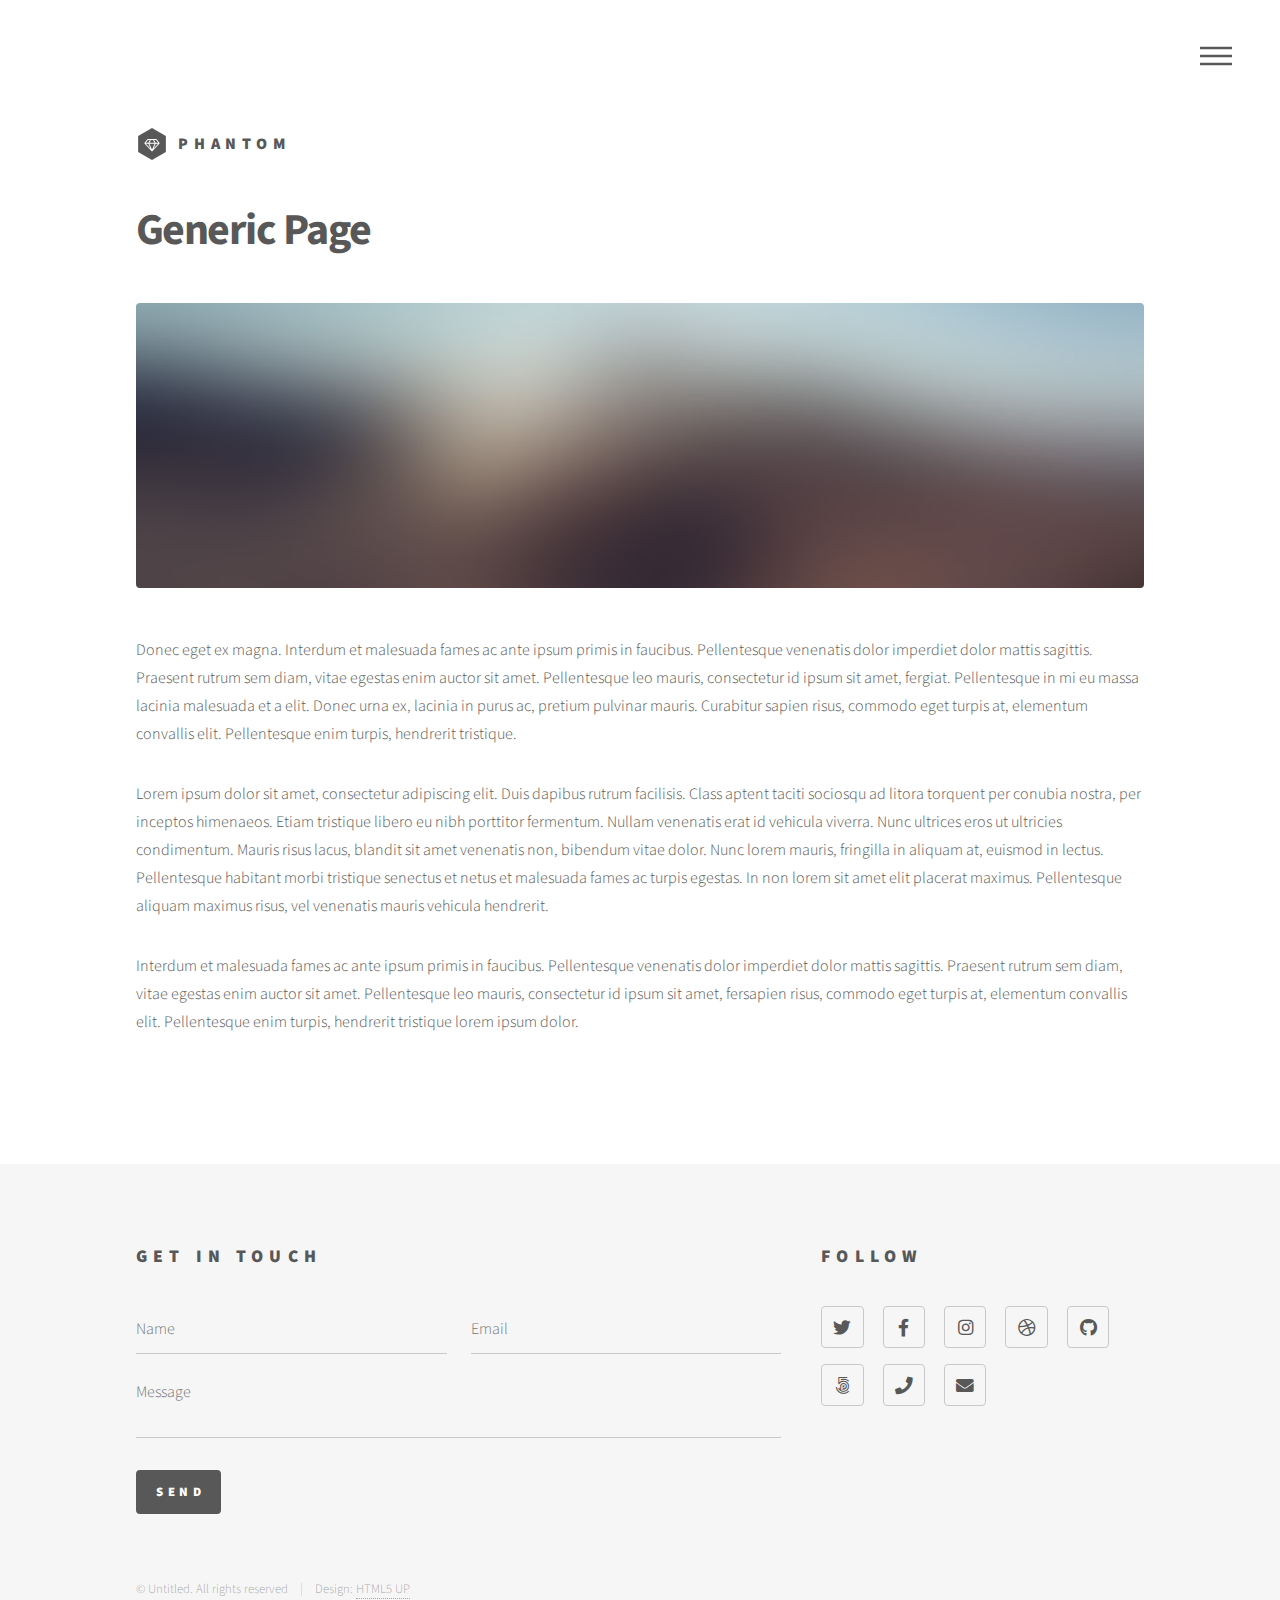
<file: generic.html>
<!DOCTYPE HTML>
<!--
	Phantom by HTML5 UP
	html5up.net | @ajlkn
	Free for personal and commercial use under the CCA 3.0 license (html5up.net/license)
-->
<html>
	<head>
		<title>Generic - Phantom by HTML5 UP</title>
		<meta charset="utf-8" />
		<meta name="viewport" content="width=device-width, initial-scale=1, user-scalable=no" />
		<link rel="stylesheet" href="assets/css/main.css" />
		<noscript><link rel="stylesheet" href="assets/css/noscript.css" /></noscript>
	</head>
	<body class="is-preload">
		<!-- Wrapper -->
			<div id="wrapper">

				<!-- Header -->
					<header id="header">
						<div class="inner">

							<!-- Logo -->
								<a href="index.html" class="logo">
									<span class="symbol"><img src="images/logo.svg" alt="" /></span><span class="title">Phantom</span>
								</a>

							<!-- Nav -->
								<nav>
									<ul>
										<li><a href="#menu">Menu</a></li>
									</ul>
								</nav>

						</div>
					</header>

				<!-- Menu -->
					<nav id="menu">
						<h2>Area</h2>
						<ul>
							<li><a href="index.html">About</a></li>
							<li><a href="generic.html">Data Cleaning</a></li>
							<li><a href="generic.html">Data Analysis</a></li>
							<li><a href="generic.html">Data Visualization</a></li>
							<li><a href="elements.html">Blog</a></li>
						</ul>
					</nav>

				<!-- Main -->
					<div id="main">
						<div class="inner">
							<h1>Generic Page</h1>
							<span class="image main"><img src="images/pic13.jpg" alt="" /></span>
							<p>Donec eget ex magna. Interdum et malesuada fames ac ante ipsum primis in faucibus. Pellentesque venenatis dolor imperdiet dolor mattis sagittis. Praesent rutrum sem diam, vitae egestas enim auctor sit amet. Pellentesque leo mauris, consectetur id ipsum sit amet, fergiat. Pellentesque in mi eu massa lacinia malesuada et a elit. Donec urna ex, lacinia in purus ac, pretium pulvinar mauris. Curabitur sapien risus, commodo eget turpis at, elementum convallis elit. Pellentesque enim turpis, hendrerit tristique.</p>
							<p>Lorem ipsum dolor sit amet, consectetur adipiscing elit. Duis dapibus rutrum facilisis. Class aptent taciti sociosqu ad litora torquent per conubia nostra, per inceptos himenaeos. Etiam tristique libero eu nibh porttitor fermentum. Nullam venenatis erat id vehicula viverra. Nunc ultrices eros ut ultricies condimentum. Mauris risus lacus, blandit sit amet venenatis non, bibendum vitae dolor. Nunc lorem mauris, fringilla in aliquam at, euismod in lectus. Pellentesque habitant morbi tristique senectus et netus et malesuada fames ac turpis egestas. In non lorem sit amet elit placerat maximus. Pellentesque aliquam maximus risus, vel venenatis mauris vehicula hendrerit.</p>
							<p>Interdum et malesuada fames ac ante ipsum primis in faucibus. Pellentesque venenatis dolor imperdiet dolor mattis sagittis. Praesent rutrum sem diam, vitae egestas enim auctor sit amet. Pellentesque leo mauris, consectetur id ipsum sit amet, fersapien risus, commodo eget turpis at, elementum convallis elit. Pellentesque enim turpis, hendrerit tristique lorem ipsum dolor.</p>
						</div>
					</div>

				<!-- Footer -->
					<footer id="footer">
						<div class="inner">
							<section>
								<h2>Get in touch</h2>
								<form method="post" action="#">
									<div class="fields">
										<div class="field half">
											<input type="text" name="name" id="name" placeholder="Name" />
										</div>
										<div class="field half">
											<input type="email" name="email" id="email" placeholder="Email" />
										</div>
										<div class="field">
											<textarea name="message" id="message" placeholder="Message"></textarea>
										</div>
									</div>
									<ul class="actions">
										<li><input type="submit" value="Send" class="primary" /></li>
									</ul>
								</form>
							</section>
							<section>
								<h2>Follow</h2>
								<ul class="icons">
									<li><a href="#" class="icon brands style2 fa-twitter"><span class="label">Twitter</span></a></li>
									<li><a href="#" class="icon brands style2 fa-facebook-f"><span class="label">Facebook</span></a></li>
									<li><a href="#" class="icon brands style2 fa-instagram"><span class="label">Instagram</span></a></li>
									<li><a href="#" class="icon brands style2 fa-dribbble"><span class="label">Dribbble</span></a></li>
									<li><a href="#" class="icon brands style2 fa-github"><span class="label">GitHub</span></a></li>
									<li><a href="#" class="icon brands style2 fa-500px"><span class="label">500px</span></a></li>
									<li><a href="#" class="icon solid style2 fa-phone"><span class="label">Phone</span></a></li>
									<li><a href="#" class="icon solid style2 fa-envelope"><span class="label">Email</span></a></li>
								</ul>
							</section>
							<ul class="copyright">
								<li>&copy; Untitled. All rights reserved</li><li>Design: <a href="http://html5up.net">HTML5 UP</a></li>
							</ul>
						</div>
					</footer>

			</div>

		<!-- Scripts -->
			<script src="assets/js/jquery.min.js"></script>
			<script src="assets/js/browser.min.js"></script>
			<script src="assets/js/breakpoints.min.js"></script>
			<script src="assets/js/util.js"></script>
			<script src="assets/js/main.js"></script>

	</body>
</html>
</file>
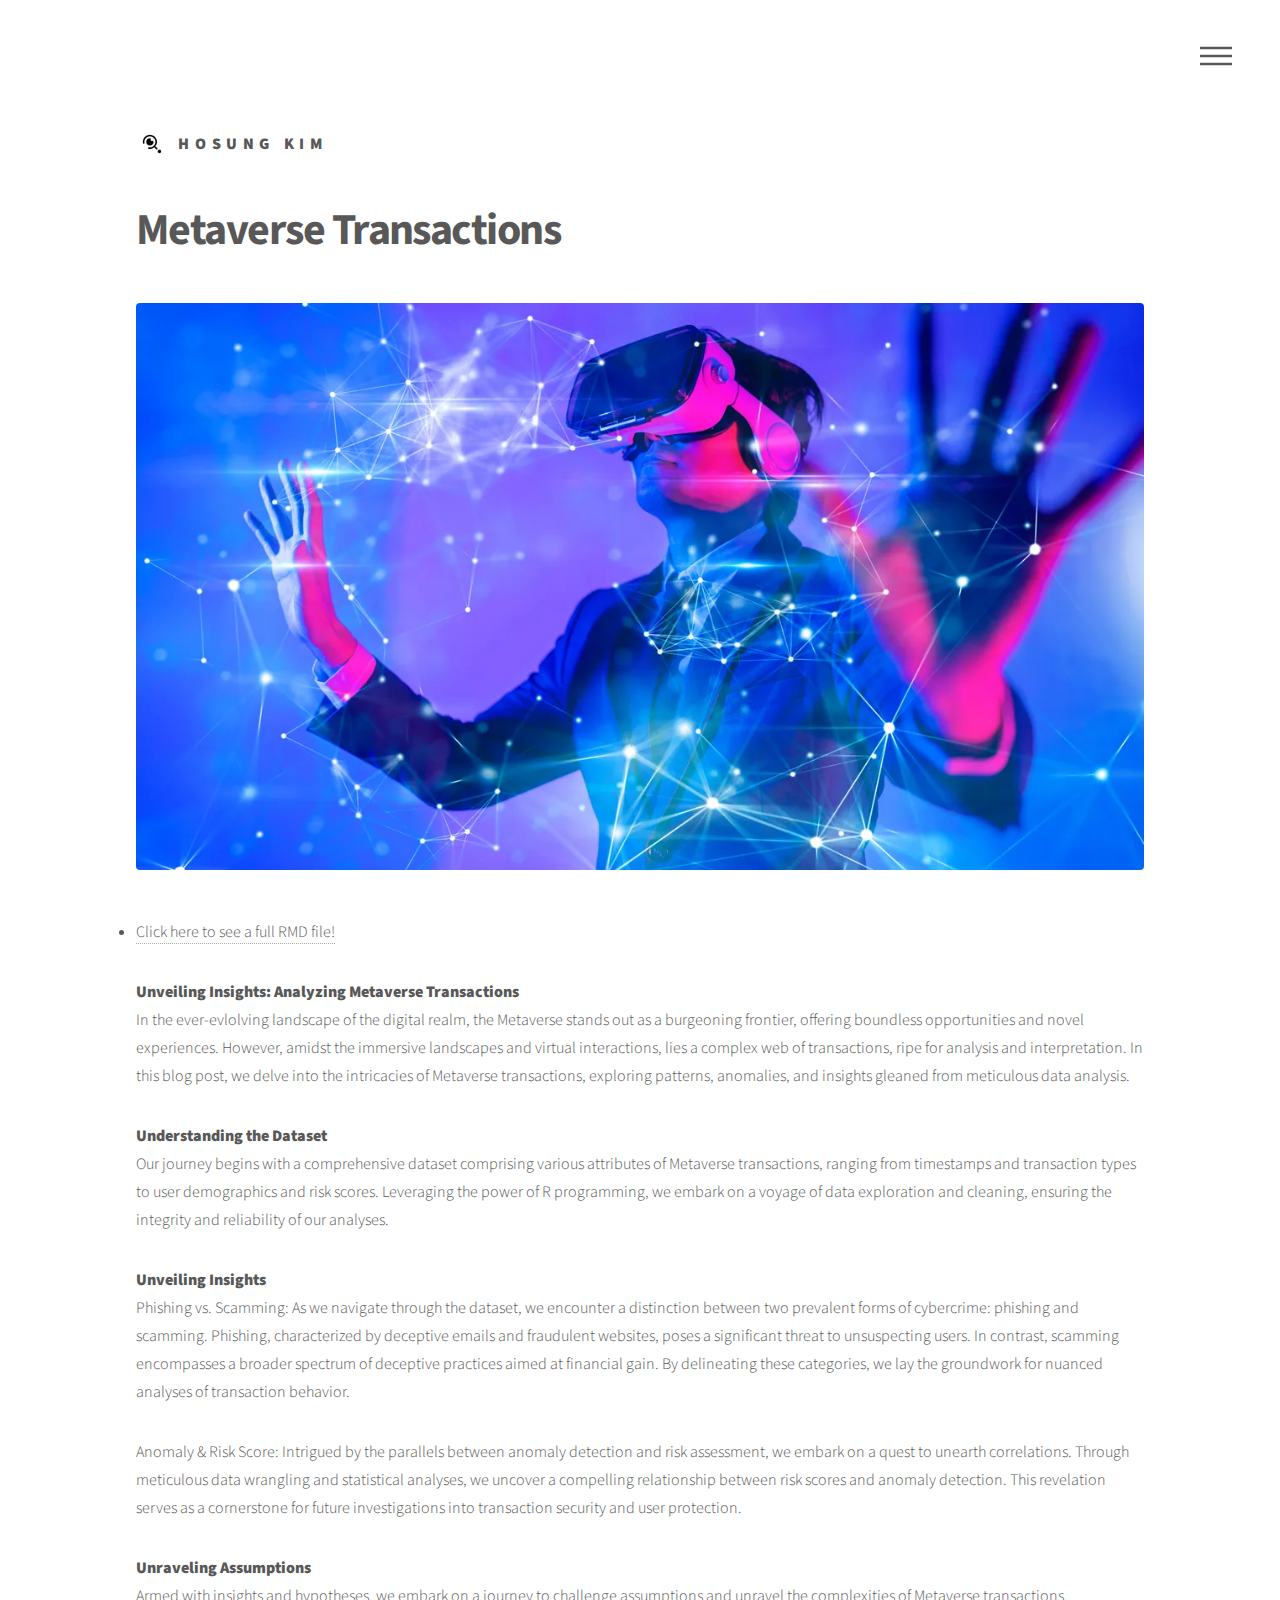
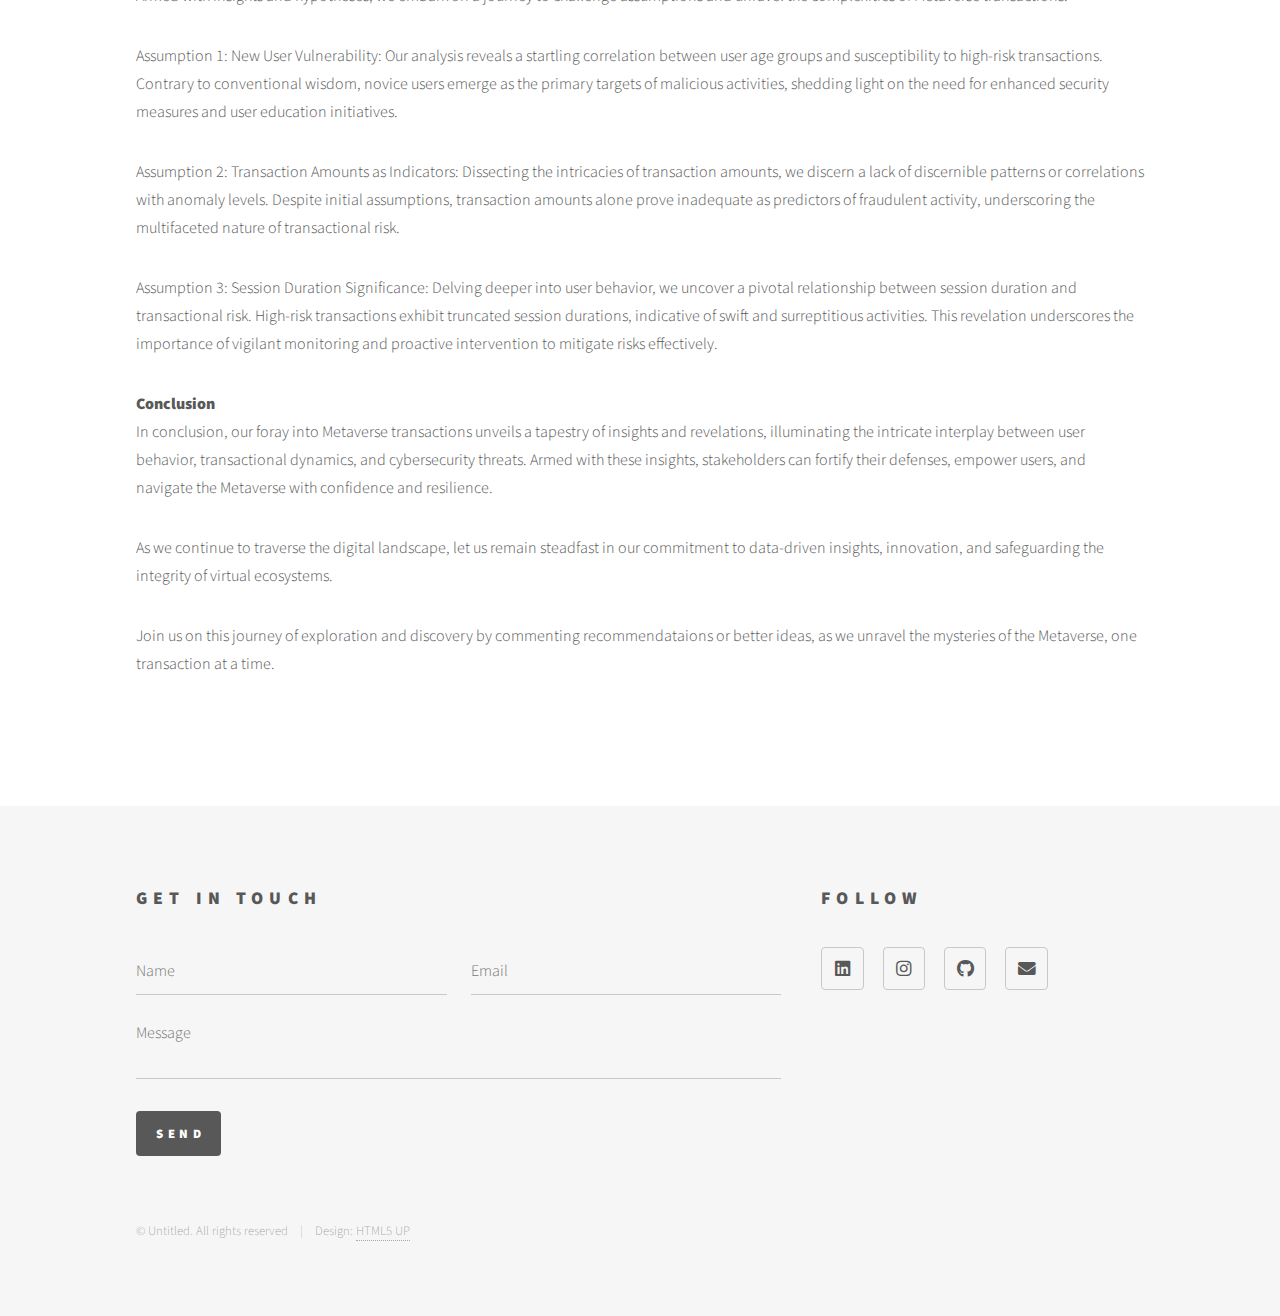
<file: Metaverse Transactions Blog.html>
<!DOCTYPE HTML>
<!--
	Phantom by HTML5 UP
	html5up.net | @ajlkn
	Free for personal and commercial use under the CCA 3.0 license (html5up.net/license)
-->
<html>
	<head>
		<title>Metaverse Transactions</title>
		<meta charset="utf-8" />
		<meta name="viewport" content="width=device-width, initial-scale=1, user-scalable=no" />
		<link rel="stylesheet" href="assets/css/main.css" />
		<noscript><link rel="stylesheet" href="assets/css/noscript.css" /></noscript>
	</head>
	<body class="is-preload">
		<!-- Wrapper -->
		<div id="wrapper">

			<!-- Header -->
				<header id="header">
					<div class="inner">

						<!-- Logo -->
							<a href="index.html" class="logo">
								<span class="symbol"><img src="images/Mystery eye logo.jpeg" alt="" /></span><span class="title">Hosung Kim</span>
							</a>

						<!-- Nav -->
							<nav>
								<ul>
									<li><a href="#menu">Menu</a></li>
								</ul>
							</nav>

					</div>
				</header>

			<!-- Menu -->
				<nav id="menu">
					<h2>Area</h2>
					<ul>
						<li><a href="About.html">About</a></li>
					</ul>
				</nav>

				<!-- Main -->
					<div id="main">
						<div class="inner">
							<h1>Metaverse Transactions</h1>
							<span class="image main"><img src="images/metaverse transaction blog.png" alt="" /></span>
							
							<li><a href="https://rpubs.com/HosungKim4810/1168519">Click here to see a full RMD file!</a></li>
							<p></p>
							<b>Unveiling Insights: Analyzing Metaverse Transactions</b>
							<p>In the ever-evlolving landscape of the digital realm, the Metaverse stands out as a burgeoning frontier, offering boundless opportunities and novel experiences. However, amidst the immersive landscapes and virtual interactions, lies a complex web of transactions, ripe for analysis and interpretation. In this blog post, we delve into the intricacies of Metaverse transactions, exploring patterns, anomalies, and insights gleaned from meticulous data analysis.</p>
							
							<b>Understanding the Dataset</b>
							<p>Our journey begins with a comprehensive dataset comprising various attributes of Metaverse transactions, ranging from timestamps and transaction types to user demographics and risk scores. Leveraging the power of R programming, we embark on a voyage of data exploration and cleaning, ensuring the integrity and reliability of our analyses.</p>
							
							<b>Unveiling Insights</b>
							<p>Phishing vs. Scamming: As we navigate through the dataset, we encounter a distinction between two prevalent forms of cybercrime: phishing and scamming. Phishing, characterized by deceptive emails and fraudulent websites, poses a significant threat to unsuspecting users. In contrast, scamming encompasses a broader spectrum of deceptive practices aimed at financial gain. By delineating these categories, we lay the groundwork for nuanced analyses of transaction behavior.</p>
							<p>Anomaly & Risk Score: Intrigued by the parallels between anomaly detection and risk assessment, we embark on a quest to unearth correlations. Through meticulous data wrangling and statistical analyses, we uncover a compelling relationship between risk scores and anomaly detection. This revelation serves as a cornerstone for future investigations into transaction security and user protection.</p>

							<b>Unraveling Assumptions</b>
							<p>Armed with insights and hypotheses, we embark on a journey to challenge assumptions and unravel the complexities of Metaverse transactions.</p>
							<p>Assumption 1: New User Vulnerability: Our analysis reveals a startling correlation between user age groups and susceptibility to high-risk transactions. Contrary to conventional wisdom, novice users emerge as the primary targets of malicious activities, shedding light on the need for enhanced security measures and user education initiatives.</p>
							<p>Assumption 2: Transaction Amounts as Indicators: Dissecting the intricacies of transaction amounts, we discern a lack of discernible patterns or correlations with anomaly levels. Despite initial assumptions, transaction amounts alone prove inadequate as predictors of fraudulent activity, underscoring the multifaceted nature of transactional risk.</p>
							<p>Assumption 3: Session Duration Significance: Delving deeper into user behavior, we uncover a pivotal relationship between session duration and transactional risk. High-risk transactions exhibit truncated session durations, indicative of swift and surreptitious activities. This revelation underscores the importance of vigilant monitoring and proactive intervention to mitigate risks effectively.</p>

							<b>Conclusion</b>
							<p>In conclusion, our foray into Metaverse transactions unveils a tapestry of insights and revelations, illuminating the intricate interplay between user behavior, transactional dynamics, and cybersecurity threats. Armed with these insights, stakeholders can fortify their defenses, empower users, and navigate the Metaverse with confidence and resilience.</p>
							<p>As we continue to traverse the digital landscape, let us remain steadfast in our commitment to data-driven insights, innovation, and safeguarding the integrity of virtual ecosystems.</p>
							<p>Join us on this journey of exploration and discovery by commenting recommendataions or better ideas, as we unravel the mysteries of the Metaverse, one transaction at a time.</p>
						</div>
					</div>

				<!-- Footer -->
				<footer id="footer">
					<div class="inner">
						<section>
							<h2>Get in touch</h2>
							<form action="https://formsubmit.co/hosungk@usc.edu" method="POST">
								<div class="fields">
									<div class="field half">
										<input type="text" name="name" id="name" placeholder="Name" />
									</div>
									<div class="field half">
										<input type="email" name="email" id="email" placeholder="Email" />
									</div>
									<div class="field">
										<textarea name="message" id="message" placeholder="Message"></textarea>
									</div>
								</div>
								<ul class="actions">
									<li><input type="submit" value="Send" class="primary" /></li>
								</ul>
							</form>
						</section>
						<section>
							<h2>Follow</h2>
							<ul class="icons">
								<li><a href="https://www.linkedin.com/in/hosun9kim/" class="icon brands style2 fa-linkedin"><span class="label">Twitter</span></a></li>
								<li><a href="https://www.instagram.com/hosun9k/" class="icon brands style2 fa-instagram"><span class="label">Instagram</span></a></li>
								<li><a href="https://github.com/HosungKim48" class="icon brands style2 fa-github"><span class="label">GitHub</span></a></li>
								<li><a href="mailto: hosungk@usc.edu" class="icon solid style2 fa-envelope"><span class="label">Email</span></a></li>								</ul>
						</section>
						<ul class="copyright">
							<li>&copy; Untitled. All rights reserved</li><li>Design: <a href="http://html5up.net">HTML5 UP</a></li>
						</ul>
					</div>
				</footer>

		</div>

	<!-- Scripts -->
		<script src="assets/js/jquery.min.js"></script>
		<script src="assets/js/browser.min.js"></script>
		<script src="assets/js/breakpoints.min.js"></script>
		<script src="assets/js/util.js"></script>
		<script src="assets/js/main.js"></script>

</body>
</html>
</file>
<file: assets/css/noscript.css>
/*
	Phantom by HTML5 UP
	html5up.net | @ajlkn
	Free for personal and commercial use under the CCA 3.0 license (html5up.net/license)
*/

/* Tiles */

	body.is-preload .tiles article {
		-moz-transform: none;
		-webkit-transform: none;
		-ms-transform: none;
		transform: none;
		opacity: 1;
	}
</file>
<file: assets/css/main.css>
@import url(fontawesome-all.min.css);
@import url("https://fonts.googleapis.com/css?family=Source+Sans+Pro:300,700,900");

/*
	Phantom by HTML5 UP
	html5up.net | @ajlkn
	Free for personal and commercial use under the CCA 3.0 license (html5up.net/license)
*/

html, body, div, span, applet, object,
iframe, h1, h2, h3, h4, h5, h6, p, blockquote,
pre, a, abbr, acronym, address, big, cite,
code, del, dfn, em, img, ins, kbd, q, s, samp,
small, strike, strong, sub, sup, tt, var, b,
u, i, center, dl, dt, dd, ol, ul, li, fieldset,
form, label, legend, table, caption, tbody,
tfoot, thead, tr, th, td, article, aside,
canvas, details, embed, figure, figcaption,
footer, header, hgroup, menu, nav, output, ruby,
section, summary, time, mark, audio, video {
	margin: 0;
	padding: 0;
	border: 0;
	font-size: 100%;
	font: inherit;
	vertical-align: baseline;}

article, aside, details, figcaption, figure,
footer, header, hgroup, menu, nav, section {
	display: block;}

body {
	line-height: 1;
}

ol, ul {
	list-style: none;
}

blockquote, q {
	quotes: none;
}

	blockquote:before, blockquote:after, q:before, q:after {
		content: '';
		content: none;
	}

table {
	border-collapse: collapse;
	border-spacing: 0;
}

body {
	-webkit-text-size-adjust: none;
}

mark {
	background-color: transparent;
	color: inherit;
}

input::-moz-focus-inner {
	border: 0;
	padding: 0;
}

input, select, textarea {
	-moz-appearance: none;
	-webkit-appearance: none;
	-ms-appearance: none;
	appearance: none;
}

/* Basic */

	@-ms-viewport {
		width: device-width;
	}

	body {
		-ms-overflow-style: scrollbar;
	}

	@media screen and (max-width: 480px) {

		html, body {
			min-width: 320px;
		}

	}

	html {
		box-sizing: border-box;
	}

	*, *:before, *:after {
		box-sizing: inherit;
	}

	body {
		background: #ffffff;
	}

		body.is-preload *, body.is-preload *:before, body.is-preload *:after {
			-moz-animation: none !important;
			-webkit-animation: none !important;
			-ms-animation: none !important;
			animation: none !important;
			-moz-transition: none !important;
			-webkit-transition: none !important;
			-ms-transition: none !important;
			transition: none !important;
		}

/* Type */

	body, input, select, textarea {
		color: #585858;
		font-family: "Source Sans Pro", Helvetica, sans-serif;
		font-size: 16pt;
		font-weight: 300;
		line-height: 1.75;
	}

		@media screen and (max-width: 1680px) {

			body, input, select, textarea {
				font-size: 14pt;
			}

		}

		@media screen and (max-width: 1280px) {

			body, input, select, textarea {
				font-size: 12pt;
			}

		}

	a {
		-moz-transition: border-bottom-color 0.2s ease, color 0.2s ease;
		-webkit-transition: border-bottom-color 0.2s ease, color 0.2s ease;
		-ms-transition: border-bottom-color 0.2s ease, color 0.2s ease;
		transition: border-bottom-color 0.2s ease, color 0.2s ease;
		text-decoration: none;
		color: #585858;
		border-bottom: dotted 1px rgba(88, 88, 88, 0.5);
	}

		a:hover {
			border-bottom-color: transparent;
			color: #f2849e !important;
		}

	strong, b {
		font-weight: 900;
	}

	em, i {
		font-style: italic;
	}

	p {
		margin: 0 0 2em 0;
	}

	h1 {
		font-size: 2.75em;
		font-weight: 700;
		line-height: 1.3;
		margin: 0 0 1em 0;
		letter-spacing: -0.035em;
	}

		h1 a {
			color: inherit;
		}

		@media screen and (max-width: 736px) {

			h1 {
				font-size: 2em;
				margin: 0 0 1em 0;
			}

		}

		@media screen and (max-width: 360px) {

			h1 {
				font-size: 1.75em;
			}

		}

	h2, h3, h4, h5, h6 {
		font-weight: 900;
		line-height: 1.5;
		margin: 0 0 2em 0;
		text-transform: uppercase;
		letter-spacing: 0.35em;
	}

		h2 a, h3 a, h4 a, h5 a, h6 a {
			color: inherit;
		}

	h2 {
		font-size: 1.1em;
	}

	h3 {
		font-size: 1em;
	}

	h4 {
		font-size: 0.8em;
	}

	h5 {
		font-size: 0.8em;
	}

	h6 {
		font-size: 0.8em;
	}

	@media screen and (max-width: 980px) {

		h1 br, h2 br, h3 br, h4 br, h5 br, h6 br {
			display: none;
		}

	}

	@media screen and (max-width: 736px) {

		h2 {
			font-size: 1em;
		}

		h3 {
			font-size: 0.8em;
		}

	}

	sub {
		font-size: 0.8em;
		position: relative;
		top: 0.5em;
	}

	sup {
		font-size: 0.8em;
		position: relative;
		top: -0.5em;
	}

	blockquote {
		border-left: solid 4px #c9c9c9;
		font-style: italic;
		margin: 0 0 2em 0;
		padding: 0.5em 0 0.5em 2em;
	}

	code {
		background: rgba(144, 144, 144, 0.075);
		border-radius: 4px;
		border: solid 1px #c9c9c9;
		font-family: "Courier New", monospace;
		font-size: 0.9em;
		margin: 0 0.25em;
		padding: 0.25em 0.65em;
	}

	pre {
		-webkit-overflow-scrolling: touch;
		font-family: "Courier New", monospace;
		font-size: 0.9em;
		margin: 0 0 2em 0;
	}

		pre code {
			display: block;
			line-height: 1.75;
			padding: 1em 1.5em;
			overflow-x: auto;
		}

	hr {
		border: 0;
		border-bottom: solid 1px #c9c9c9;
		margin: 2em 0;
	}

		hr.major {
			margin: 3em 0;
		}

	.align-left {
		text-align: left;
	}

	.align-center {
		text-align: center;
	}

	.align-right {
		text-align: right;
	}

/* Row */

	.row {
		display: flex;
		flex-wrap: wrap;
		box-sizing: border-box;
		align-items: stretch;
	}

		.row > * {
			box-sizing: border-box;
		}

		.row.gtr-uniform > * > :last-child {
			margin-bottom: 0;
		}

		.row.aln-left {
			justify-content: flex-start;
		}

		.row.aln-center {
			justify-content: center;
		}

		.row.aln-right {
			justify-content: flex-end;
		}

		.row.aln-top {
			align-items: flex-start;
		}

		.row.aln-middle {
			align-items: center;
		}

		.row.aln-bottom {
			align-items: flex-end;
		}

		.row > .imp {
			order: -1;
		}

		.row > .col-1 {
			width: 8.33333%;
		}

		.row > .off-1 {
			margin-left: 8.33333%;
		}

		.row > .col-2 {
			width: 16.66667%;
		}

		.row > .off-2 {
			margin-left: 16.66667%;
		}

		.row > .col-3 {
			width: 25%;
		}

		.row > .off-3 {
			margin-left: 25%;
		}

		.row > .col-4 {
			width: 33.33333%;
		}

		.row > .off-4 {
			margin-left: 33.33333%;
		}

		.row > .col-5 {
			width: 41.66667%;
		}

		.row > .off-5 {
			margin-left: 41.66667%;
		}

		.row > .col-6 {
			width: 50%;
		}

		.row > .off-6 {
			margin-left: 50%;
		}

		.row > .col-7 {
			width: 58.33333%;
		}

		.row > .off-7 {
			margin-left: 58.33333%;
		}

		.row > .col-8 {
			width: 66.66667%;
		}

		.row > .off-8 {
			margin-left: 66.66667%;
		}

		.row > .col-9 {
			width: 75%;
		}

		.row > .off-9 {
			margin-left: 75%;
		}

		.row > .col-10 {
			width: 83.33333%;
		}

		.row > .off-10 {
			margin-left: 83.33333%;
		}

		.row > .col-11 {
			width: 91.66667%;
		}

		.row > .off-11 {
			margin-left: 91.66667%;
		}

		.row > .col-12 {
			width: 100%;
		}

		.row > .off-12 {
			margin-left: 100%;
		}

		.row.gtr-0 {
			margin-top: 0;
			margin-left: 0em;
		}

			.row.gtr-0 > * {
				padding: 0 0 0 0em;
			}

			.row.gtr-0.gtr-uniform {
				margin-top: 0em;
			}

				.row.gtr-0.gtr-uniform > * {
					padding-top: 0em;
				}

		.row.gtr-25 {
			margin-top: 0;
			margin-left: -0.5em;
		}

			.row.gtr-25 > * {
				padding: 0 0 0 0.5em;
			}

			.row.gtr-25.gtr-uniform {
				margin-top: -0.5em;
			}

				.row.gtr-25.gtr-uniform > * {
					padding-top: 0.5em;
				}

		.row.gtr-50 {
			margin-top: 0;
			margin-left: -1em;
		}

			.row.gtr-50 > * {
				padding: 0 0 0 1em;
			}

			.row.gtr-50.gtr-uniform {
				margin-top: -1em;
			}

				.row.gtr-50.gtr-uniform > * {
					padding-top: 1em;
				}

		.row {
			margin-top: 0;
			margin-left: -2em;
		}

			.row > * {
				padding: 0 0 0 2em;
			}

			.row.gtr-uniform {
				margin-top: -2em;
			}

				.row.gtr-uniform > * {
					padding-top: 2em;
				}

		.row.gtr-150 {
			margin-top: 0;
			margin-left: -3em;
		}

			.row.gtr-150 > * {
				padding: 0 0 0 3em;
			}

			.row.gtr-150.gtr-uniform {
				margin-top: -3em;
			}

				.row.gtr-150.gtr-uniform > * {
					padding-top: 3em;
				}

		.row.gtr-200 {
			margin-top: 0;
			margin-left: -4em;
		}

			.row.gtr-200 > * {
				padding: 0 0 0 4em;
			}

			.row.gtr-200.gtr-uniform {
				margin-top: -4em;
			}

				.row.gtr-200.gtr-uniform > * {
					padding-top: 4em;
				}

		@media screen and (max-width: 1680px) {

			.row {
				display: flex;
				flex-wrap: wrap;
				box-sizing: border-box;
				align-items: stretch;
			}

				.row > * {
					box-sizing: border-box;
				}

				.row.gtr-uniform > * > :last-child {
					margin-bottom: 0;
				}

				.row.aln-left {
					justify-content: flex-start;
				}

				.row.aln-center {
					justify-content: center;
				}

				.row.aln-right {
					justify-content: flex-end;
				}

				.row.aln-top {
					align-items: flex-start;
				}

				.row.aln-middle {
					align-items: center;
				}

				.row.aln-bottom {
					align-items: flex-end;
				}

				.row > .imp-xlarge {
					order: -1;
				}

				.row > .col-1-xlarge {
					width: 8.33333%;
				}

				.row > .off-1-xlarge {
					margin-left: 8.33333%;
				}

				.row > .col-2-xlarge {
					width: 16.66667%;
				}

				.row > .off-2-xlarge {
					margin-left: 16.66667%;
				}

				.row > .col-3-xlarge {
					width: 25%;
				}

				.row > .off-3-xlarge {
					margin-left: 25%;
				}

				.row > .col-4-xlarge {
					width: 33.33333%;
				}

				.row > .off-4-xlarge {
					margin-left: 33.33333%;
				}

				.row > .col-5-xlarge {
					width: 41.66667%;
				}

				.row > .off-5-xlarge {
					margin-left: 41.66667%;
				}

				.row > .col-6-xlarge {
					width: 50%;
				}

				.row > .off-6-xlarge {
					margin-left: 50%;
				}

				.row > .col-7-xlarge {
					width: 58.33333%;
				}

				.row > .off-7-xlarge {
					margin-left: 58.33333%;
				}

				.row > .col-8-xlarge {
					width: 66.66667%;
				}

				.row > .off-8-xlarge {
					margin-left: 66.66667%;
				}

				.row > .col-9-xlarge {
					width: 75%;
				}

				.row > .off-9-xlarge {
					margin-left: 75%;
				}

				.row > .col-10-xlarge {
					width: 83.33333%;
				}

				.row > .off-10-xlarge {
					margin-left: 83.33333%;
				}

				.row > .col-11-xlarge {
					width: 91.66667%;
				}

				.row > .off-11-xlarge {
					margin-left: 91.66667%;
				}

				.row > .col-12-xlarge {
					width: 100%;
				}

				.row > .off-12-xlarge {
					margin-left: 100%;
				}

				.row.gtr-0 {
					margin-top: 0;
					margin-left: 0em;
				}

					.row.gtr-0 > * {
						padding: 0 0 0 0em;
					}

					.row.gtr-0.gtr-uniform {
						margin-top: 0em;
					}

						.row.gtr-0.gtr-uniform > * {
							padding-top: 0em;
						}

				.row.gtr-25 {
					margin-top: 0;
					margin-left: -0.5em;
				}

					.row.gtr-25 > * {
						padding: 0 0 0 0.5em;
					}

					.row.gtr-25.gtr-uniform {
						margin-top: -0.5em;
					}

						.row.gtr-25.gtr-uniform > * {
							padding-top: 0.5em;
						}

				.row.gtr-50 {
					margin-top: 0;
					margin-left: -1em;
				}

					.row.gtr-50 > * {
						padding: 0 0 0 1em;
					}

					.row.gtr-50.gtr-uniform {
						margin-top: -1em;
					}

						.row.gtr-50.gtr-uniform > * {
							padding-top: 1em;
						}

				.row {
					margin-top: 0;
					margin-left: -2em;
				}

					.row > * {
						padding: 0 0 0 2em;
					}

					.row.gtr-uniform {
						margin-top: -2em;
					}

						.row.gtr-uniform > * {
							padding-top: 2em;
						}

				.row.gtr-150 {
					margin-top: 0;
					margin-left: -3em;
				}

					.row.gtr-150 > * {
						padding: 0 0 0 3em;
					}

					.row.gtr-150.gtr-uniform {
						margin-top: -3em;
					}

						.row.gtr-150.gtr-uniform > * {
							padding-top: 3em;
						}

				.row.gtr-200 {
					margin-top: 0;
					margin-left: -4em;
				}

					.row.gtr-200 > * {
						padding: 0 0 0 4em;
					}

					.row.gtr-200.gtr-uniform {
						margin-top: -4em;
					}

						.row.gtr-200.gtr-uniform > * {
							padding-top: 4em;
						}

		}

		@media screen and (max-width: 1280px) {

			.row {
				display: flex;
				flex-wrap: wrap;
				box-sizing: border-box;
				align-items: stretch;
			}

				.row > * {
					box-sizing: border-box;
				}

				.row.gtr-uniform > * > :last-child {
					margin-bottom: 0;
				}

				.row.aln-left {
					justify-content: flex-start;
				}

				.row.aln-center {
					justify-content: center;
				}

				.row.aln-right {
					justify-content: flex-end;
				}

				.row.aln-top {
					align-items: flex-start;
				}

				.row.aln-middle {
					align-items: center;
				}

				.row.aln-bottom {
					align-items: flex-end;
				}

				.row > .imp-large {
					order: -1;
				}

				.row > .col-1-large {
					width: 8.33333%;
				}

				.row > .off-1-large {
					margin-left: 8.33333%;
				}

				.row > .col-2-large {
					width: 16.66667%;
				}

				.row > .off-2-large {
					margin-left: 16.66667%;
				}

				.row > .col-3-large {
					width: 25%;
				}

				.row > .off-3-large {
					margin-left: 25%;
				}

				.row > .col-4-large {
					width: 33.33333%;
				}

				.row > .off-4-large {
					margin-left: 33.33333%;
				}

				.row > .col-5-large {
					width: 41.66667%;
				}

				.row > .off-5-large {
					margin-left: 41.66667%;
				}

				.row > .col-6-large {
					width: 50%;
				}

				.row > .off-6-large {
					margin-left: 50%;
				}

				.row > .col-7-large {
					width: 58.33333%;
				}

				.row > .off-7-large {
					margin-left: 58.33333%;
				}

				.row > .col-8-large {
					width: 66.66667%;
				}

				.row > .off-8-large {
					margin-left: 66.66667%;
				}

				.row > .col-9-large {
					width: 75%;
				}

				.row > .off-9-large {
					margin-left: 75%;
				}

				.row > .col-10-large {
					width: 83.33333%;
				}

				.row > .off-10-large {
					margin-left: 83.33333%;
				}

				.row > .col-11-large {
					width: 91.66667%;
				}

				.row > .off-11-large {
					margin-left: 91.66667%;
				}

				.row > .col-12-large {
					width: 100%;
				}

				.row > .off-12-large {
					margin-left: 100%;
				}

				.row.gtr-0 {
					margin-top: 0;
					margin-left: 0em;
				}

					.row.gtr-0 > * {
						padding: 0 0 0 0em;
					}

					.row.gtr-0.gtr-uniform {
						margin-top: 0em;
					}

						.row.gtr-0.gtr-uniform > * {
							padding-top: 0em;
						}

				.row.gtr-25 {
					margin-top: 0;
					margin-left: -0.5em;
				}

					.row.gtr-25 > * {
						padding: 0 0 0 0.5em;
					}

					.row.gtr-25.gtr-uniform {
						margin-top: -0.5em;
					}

						.row.gtr-25.gtr-uniform > * {
							padding-top: 0.5em;
						}

				.row.gtr-50 {
					margin-top: 0;
					margin-left: -1em;
				}

					.row.gtr-50 > * {
						padding: 0 0 0 1em;
					}

					.row.gtr-50.gtr-uniform {
						margin-top: -1em;
					}

						.row.gtr-50.gtr-uniform > * {
							padding-top: 1em;
						}

				.row {
					margin-top: 0;
					margin-left: -2em;
				}

					.row > * {
						padding: 0 0 0 2em;
					}

					.row.gtr-uniform {
						margin-top: -2em;
					}

						.row.gtr-uniform > * {
							padding-top: 2em;
						}

				.row.gtr-150 {
					margin-top: 0;
					margin-left: -3em;
				}

					.row.gtr-150 > * {
						padding: 0 0 0 3em;
					}

					.row.gtr-150.gtr-uniform {
						margin-top: -3em;
					}

						.row.gtr-150.gtr-uniform > * {
							padding-top: 3em;
						}

				.row.gtr-200 {
					margin-top: 0;
					margin-left: -4em;
				}

					.row.gtr-200 > * {
						padding: 0 0 0 4em;
					}

					.row.gtr-200.gtr-uniform {
						margin-top: -4em;
					}

						.row.gtr-200.gtr-uniform > * {
							padding-top: 4em;
						}

		}

		@media screen and (max-width: 980px) {

			.row {
				display: flex;
				flex-wrap: wrap;
				box-sizing: border-box;
				align-items: stretch;
			}

				.row > * {
					box-sizing: border-box;
				}

				.row.gtr-uniform > * > :last-child {
					margin-bottom: 0;
				}

				.row.aln-left {
					justify-content: flex-start;
				}

				.row.aln-center {
					justify-content: center;
				}

				.row.aln-right {
					justify-content: flex-end;
				}

				.row.aln-top {
					align-items: flex-start;
				}

				.row.aln-middle {
					align-items: center;
				}

				.row.aln-bottom {
					align-items: flex-end;
				}

				.row > .imp-medium {
					order: -1;
				}

				.row > .col-1-medium {
					width: 8.33333%;
				}

				.row > .off-1-medium {
					margin-left: 8.33333%;
				}

				.row > .col-2-medium {
					width: 16.66667%;
				}

				.row > .off-2-medium {
					margin-left: 16.66667%;
				}

				.row > .col-3-medium {
					width: 25%;
				}

				.row > .off-3-medium {
					margin-left: 25%;
				}

				.row > .col-4-medium {
					width: 33.33333%;
				}

				.row > .off-4-medium {
					margin-left: 33.33333%;
				}

				.row > .col-5-medium {
					width: 41.66667%;
				}

				.row > .off-5-medium {
					margin-left: 41.66667%;
				}

				.row > .col-6-medium {
					width: 50%;
				}

				.row > .off-6-medium {
					margin-left: 50%;
				}

				.row > .col-7-medium {
					width: 58.33333%;
				}

				.row > .off-7-medium {
					margin-left: 58.33333%;
				}

				.row > .col-8-medium {
					width: 66.66667%;
				}

				.row > .off-8-medium {
					margin-left: 66.66667%;
				}

				.row > .col-9-medium {
					width: 75%;
				}

				.row > .off-9-medium {
					margin-left: 75%;
				}

				.row > .col-10-medium {
					width: 83.33333%;
				}

				.row > .off-10-medium {
					margin-left: 83.33333%;
				}

				.row > .col-11-medium {
					width: 91.66667%;
				}

				.row > .off-11-medium {
					margin-left: 91.66667%;
				}

				.row > .col-12-medium {
					width: 100%;
				}

				.row > .off-12-medium {
					margin-left: 100%;
				}

				.row.gtr-0 {
					margin-top: 0;
					margin-left: 0em;
				}

					.row.gtr-0 > * {
						padding: 0 0 0 0em;
					}

					.row.gtr-0.gtr-uniform {
						margin-top: 0em;
					}

						.row.gtr-0.gtr-uniform > * {
							padding-top: 0em;
						}

				.row.gtr-25 {
					margin-top: 0;
					margin-left: -0.375em;
				}

					.row.gtr-25 > * {
						padding: 0 0 0 0.375em;
					}

					.row.gtr-25.gtr-uniform {
						margin-top: -0.375em;
					}

						.row.gtr-25.gtr-uniform > * {
							padding-top: 0.375em;
						}

				.row.gtr-50 {
					margin-top: 0;
					margin-left: -0.75em;
				}

					.row.gtr-50 > * {
						padding: 0 0 0 0.75em;
					}

					.row.gtr-50.gtr-uniform {
						margin-top: -0.75em;
					}

						.row.gtr-50.gtr-uniform > * {
							padding-top: 0.75em;
						}

				.row {
					margin-top: 0;
					margin-left: -1.5em;
				}

					.row > * {
						padding: 0 0 0 1.5em;
					}

					.row.gtr-uniform {
						margin-top: -1.5em;
					}

						.row.gtr-uniform > * {
							padding-top: 1.5em;
						}

				.row.gtr-150 {
					margin-top: 0;
					margin-left: -2.25em;
				}

					.row.gtr-150 > * {
						padding: 0 0 0 2.25em;
					}

					.row.gtr-150.gtr-uniform {
						margin-top: -2.25em;
					}

						.row.gtr-150.gtr-uniform > * {
							padding-top: 2.25em;
						}

				.row.gtr-200 {
					margin-top: 0;
					margin-left: -3em;
				}

					.row.gtr-200 > * {
						padding: 0 0 0 3em;
					}

					.row.gtr-200.gtr-uniform {
						margin-top: -3em;
					}

						.row.gtr-200.gtr-uniform > * {
							padding-top: 3em;
						}

		}

		@media screen and (max-width: 736px) {

			.row {
				display: flex;
				flex-wrap: wrap;
				box-sizing: border-box;
				align-items: stretch;
			}

				.row > * {
					box-sizing: border-box;
				}

				.row.gtr-uniform > * > :last-child {
					margin-bottom: 0;
				}

				.row.aln-left {
					justify-content: flex-start;
				}

				.row.aln-center {
					justify-content: center;
				}

				.row.aln-right {
					justify-content: flex-end;
				}

				.row.aln-top {
					align-items: flex-start;
				}

				.row.aln-middle {
					align-items: center;
				}

				.row.aln-bottom {
					align-items: flex-end;
				}

				.row > .imp-small {
					order: -1;
				}

				.row > .col-1-small {
					width: 8.33333%;
				}

				.row > .off-1-small {
					margin-left: 8.33333%;
				}

				.row > .col-2-small {
					width: 16.66667%;
				}

				.row > .off-2-small {
					margin-left: 16.66667%;
				}

				.row > .col-3-small {
					width: 25%;
				}

				.row > .off-3-small {
					margin-left: 25%;
				}

				.row > .col-4-small {
					width: 33.33333%;
				}

				.row > .off-4-small {
					margin-left: 33.33333%;
				}

				.row > .col-5-small {
					width: 41.66667%;
				}

				.row > .off-5-small {
					margin-left: 41.66667%;
				}

				.row > .col-6-small {
					width: 50%;
				}

				.row > .off-6-small {
					margin-left: 50%;
				}

				.row > .col-7-small {
					width: 58.33333%;
				}

				.row > .off-7-small {
					margin-left: 58.33333%;
				}

				.row > .col-8-small {
					width: 66.66667%;
				}

				.row > .off-8-small {
					margin-left: 66.66667%;
				}

				.row > .col-9-small {
					width: 75%;
				}

				.row > .off-9-small {
					margin-left: 75%;
				}

				.row > .col-10-small {
					width: 83.33333%;
				}

				.row > .off-10-small {
					margin-left: 83.33333%;
				}

				.row > .col-11-small {
					width: 91.66667%;
				}

				.row > .off-11-small {
					margin-left: 91.66667%;
				}

				.row > .col-12-small {
					width: 100%;
				}

				.row > .off-12-small {
					margin-left: 100%;
				}

				.row.gtr-0 {
					margin-top: 0;
					margin-left: 0em;
				}

					.row.gtr-0 > * {
						padding: 0 0 0 0em;
					}

					.row.gtr-0.gtr-uniform {
						margin-top: 0em;
					}

						.row.gtr-0.gtr-uniform > * {
							padding-top: 0em;
						}

				.row.gtr-25 {
					margin-top: 0;
					margin-left: -0.25em;
				}

					.row.gtr-25 > * {
						padding: 0 0 0 0.25em;
					}

					.row.gtr-25.gtr-uniform {
						margin-top: -0.25em;
					}

						.row.gtr-25.gtr-uniform > * {
							padding-top: 0.25em;
						}

				.row.gtr-50 {
					margin-top: 0;
					margin-left: -0.5em;
				}

					.row.gtr-50 > * {
						padding: 0 0 0 0.5em;
					}

					.row.gtr-50.gtr-uniform {
						margin-top: -0.5em;
					}

						.row.gtr-50.gtr-uniform > * {
							padding-top: 0.5em;
						}

				.row {
					margin-top: 0;
					margin-left: -1em;
				}

					.row > * {
						padding: 0 0 0 1em;
					}

					.row.gtr-uniform {
						margin-top: -1em;
					}

						.row.gtr-uniform > * {
							padding-top: 1em;
						}

				.row.gtr-150 {
					margin-top: 0;
					margin-left: -1.5em;
				}

					.row.gtr-150 > * {
						padding: 0 0 0 1.5em;
					}

					.row.gtr-150.gtr-uniform {
						margin-top: -1.5em;
					}

						.row.gtr-150.gtr-uniform > * {
							padding-top: 1.5em;
						}

				.row.gtr-200 {
					margin-top: 0;
					margin-left: -2em;
				}

					.row.gtr-200 > * {
						padding: 0 0 0 2em;
					}

					.row.gtr-200.gtr-uniform {
						margin-top: -2em;
					}

						.row.gtr-200.gtr-uniform > * {
							padding-top: 2em;
						}

		}

		@media screen and (max-width: 480px) {

			.row {
				display: flex;
				flex-wrap: wrap;
				box-sizing: border-box;
				align-items: stretch;
			}

				.row > * {
					box-sizing: border-box;
				}

				.row.gtr-uniform > * > :last-child {
					margin-bottom: 0;
				}

				.row.aln-left {
					justify-content: flex-start;
				}

				.row.aln-center {
					justify-content: center;
				}

				.row.aln-right {
					justify-content: flex-end;
				}

				.row.aln-top {
					align-items: flex-start;
				}

				.row.aln-middle {
					align-items: center;
				}

				.row.aln-bottom {
					align-items: flex-end;
				}

				.row > .imp-xsmall {
					order: -1;
				}

				.row > .col-1-xsmall {
					width: 8.33333%;
				}

				.row > .off-1-xsmall {
					margin-left: 8.33333%;
				}

				.row > .col-2-xsmall {
					width: 16.66667%;
				}

				.row > .off-2-xsmall {
					margin-left: 16.66667%;
				}

				.row > .col-3-xsmall {
					width: 25%;
				}

				.row > .off-3-xsmall {
					margin-left: 25%;
				}

				.row > .col-4-xsmall {
					width: 33.33333%;
				}

				.row > .off-4-xsmall {
					margin-left: 33.33333%;
				}

				.row > .col-5-xsmall {
					width: 41.66667%;
				}

				.row > .off-5-xsmall {
					margin-left: 41.66667%;
				}

				.row > .col-6-xsmall {
					width: 50%;
				}

				.row > .off-6-xsmall {
					margin-left: 50%;
				}

				.row > .col-7-xsmall {
					width: 58.33333%;
				}

				.row > .off-7-xsmall {
					margin-left: 58.33333%;
				}

				.row > .col-8-xsmall {
					width: 66.66667%;
				}

				.row > .off-8-xsmall {
					margin-left: 66.66667%;
				}

				.row > .col-9-xsmall {
					width: 75%;
				}

				.row > .off-9-xsmall {
					margin-left: 75%;
				}

				.row > .col-10-xsmall {
					width: 83.33333%;
				}

				.row > .off-10-xsmall {
					margin-left: 83.33333%;
				}

				.row > .col-11-xsmall {
					width: 91.66667%;
				}

				.row > .off-11-xsmall {
					margin-left: 91.66667%;
				}

				.row > .col-12-xsmall {
					width: 100%;
				}

				.row > .off-12-xsmall {
					margin-left: 100%;
				}

				.row.gtr-0 {
					margin-top: 0;
					margin-left: 0em;
				}

					.row.gtr-0 > * {
						padding: 0 0 0 0em;
					}

					.row.gtr-0.gtr-uniform {
						margin-top: 0em;
					}

						.row.gtr-0.gtr-uniform > * {
							padding-top: 0em;
						}

				.row.gtr-25 {
					margin-top: 0;
					margin-left: -0.25em;
				}

					.row.gtr-25 > * {
						padding: 0 0 0 0.25em;
					}

					.row.gtr-25.gtr-uniform {
						margin-top: -0.25em;
					}

						.row.gtr-25.gtr-uniform > * {
							padding-top: 0.25em;
						}

				.row.gtr-50 {
					margin-top: 0;
					margin-left: -0.5em;
				}

					.row.gtr-50 > * {
						padding: 0 0 0 0.5em;
					}

					.row.gtr-50.gtr-uniform {
						margin-top: -0.5em;
					}

						.row.gtr-50.gtr-uniform > * {
							padding-top: 0.5em;
						}

				.row {
					margin-top: 0;
					margin-left: -1em;
				}

					.row > * {
						padding: 0 0 0 1em;
					}

					.row.gtr-uniform {
						margin-top: -1em;
					}

						.row.gtr-uniform > * {
							padding-top: 1em;
						}

				.row.gtr-150 {
					margin-top: 0;
					margin-left: -1.5em;
				}

					.row.gtr-150 > * {
						padding: 0 0 0 1.5em;
					}

					.row.gtr-150.gtr-uniform {
						margin-top: -1.5em;
					}

						.row.gtr-150.gtr-uniform > * {
							padding-top: 1.5em;
						}

				.row.gtr-200 {
					margin-top: 0;
					margin-left: -2em;
				}

					.row.gtr-200 > * {
						padding: 0 0 0 2em;
					}

					.row.gtr-200.gtr-uniform {
						margin-top: -2em;
					}

						.row.gtr-200.gtr-uniform > * {
							padding-top: 2em;
						}

		}

/* Section/Article */

	section.special, article.special {
		text-align: center;
	}

	header p {
		margin-top: -1em;
	}

	@media screen and (max-width: 736px) {

		header p {
			margin-top: 0;
		}

	}

/* Icon */

	.icon {
		text-decoration: none;
		border-bottom: none;
		position: relative;
	}

		.icon:before {
			-moz-osx-font-smoothing: grayscale;
			-webkit-font-smoothing: antialiased;
			display: inline-block;
			font-style: normal;
			font-variant: normal;
			text-rendering: auto;
			line-height: 1;
			text-transform: none !important;
			font-family: 'Font Awesome 5 Free';
			font-weight: 400;
		}

		.icon > .label {
			display: none;
		}

		.icon:before {
			line-height: inherit;
		}

		.icon.solid:before {
			font-weight: 900;
		}

		.icon.brands:before {
			font-family: 'Font Awesome 5 Brands';
		}

		.icon.style2 {
			-moz-transition: background-color 0.2s ease-in-out, color 0.2s ease-in-out, border-color 0.2s ease-in-out;
			-webkit-transition: background-color 0.2s ease-in-out, color 0.2s ease-in-out, border-color 0.2s ease-in-out;
			-ms-transition: background-color 0.2s ease-in-out, color 0.2s ease-in-out, border-color 0.2s ease-in-out;
			transition: background-color 0.2s ease-in-out, color 0.2s ease-in-out, border-color 0.2s ease-in-out;
			background-color: transparent;
			border: solid 1px #c9c9c9;
			border-radius: 4px;
			width: 2.65em;
			height: 2.65em;
			display: inline-block;
			text-align: center;
			line-height: 2.65em;
			color: inherit;
		}

			.icon.style2:before {
				font-size: 1.1em;
			}

			.icon.style2:hover {
				color: #f2849e;
				border-color: #f2849e;
			}

			.icon.style2:active {
				background-color: rgba(242, 132, 158, 0.1);
			}

/* List */

	ol {
		list-style: decimal;
		margin: 0 0 2em 0;
		padding-left: 1.25em;
	}

		ol li {
			padding-left: 0.25em;
		}

	ul {
		list-style: disc;
		margin: 0 0 2em 0;
		padding-left: 1em;
	}

		ul li {
			padding-left: 0.5em;
		}

		ul.alt {
			list-style: none;
			padding-left: 0;
		}

			ul.alt li {
				border-top: solid 1px #c9c9c9;
				padding: 0.5em 0;
			}

				ul.alt li:first-child {
					border-top: 0;
					padding-top: 0;
				}

	dl {
		margin: 0 0 2em 0;
	}

		dl dt {
			display: block;
			font-weight: 900;
			margin: 0 0 1em 0;
		}

		dl dd {
			margin-left: 2em;
		}

/* Actions */

	ul.actions {
		display: -moz-flex;
		display: -webkit-flex;
		display: -ms-flex;
		display: flex;
		cursor: default;
		list-style: none;
		margin-left: -1em;
		padding-left: 0;
	}

		ul.actions li {
			padding: 0 0 0 1em;
			vertical-align: middle;
		}

		ul.actions.special {
			-moz-justify-content: center;
			-webkit-justify-content: center;
			-ms-justify-content: center;
			justify-content: center;
			width: 100%;
			margin-left: 0;
		}

			ul.actions.special li:first-child {
				padding-left: 0;
			}

		ul.actions.stacked {
			-moz-flex-direction: column;
			-webkit-flex-direction: column;
			-ms-flex-direction: column;
			flex-direction: column;
			margin-left: 0;
		}

			ul.actions.stacked li {
				padding: 1.3em 0 0 0;
			}

				ul.actions.stacked li:first-child {
					padding-top: 0;
				}

		ul.actions.fit {
			width: calc(100% + 1em);
		}

			ul.actions.fit li {
				-moz-flex-grow: 1;
				-webkit-flex-grow: 1;
				-ms-flex-grow: 1;
				flex-grow: 1;
				-moz-flex-shrink: 1;
				-webkit-flex-shrink: 1;
				-ms-flex-shrink: 1;
				flex-shrink: 1;
				width: 100%;
			}

				ul.actions.fit li > * {
					width: 100%;
				}

			ul.actions.fit.stacked {
				width: 100%;
			}

		@media screen and (max-width: 480px) {

			ul.actions:not(.fixed) {
				-moz-flex-direction: column;
				-webkit-flex-direction: column;
				-ms-flex-direction: column;
				flex-direction: column;
				margin-left: 0;
				width: 100% !important;
			}

				ul.actions:not(.fixed) li {
					-moz-flex-grow: 1;
					-webkit-flex-grow: 1;
					-ms-flex-grow: 1;
					flex-grow: 1;
					-moz-flex-shrink: 1;
					-webkit-flex-shrink: 1;
					-ms-flex-shrink: 1;
					flex-shrink: 1;
					padding: 1em 0 0 0;
					text-align: center;
					width: 100%;
				}

					ul.actions:not(.fixed) li > * {
						width: 100%;
					}

					ul.actions:not(.fixed) li:first-child {
						padding-top: 0;
					}

					ul.actions:not(.fixed) li input[type="submit"],
					ul.actions:not(.fixed) li input[type="reset"],
					ul.actions:not(.fixed) li input[type="button"],
					ul.actions:not(.fixed) li button,
					ul.actions:not(.fixed) li .button {
						width: 100%;
					}

						ul.actions:not(.fixed) li input[type="submit"].icon:before,
						ul.actions:not(.fixed) li input[type="reset"].icon:before,
						ul.actions:not(.fixed) li input[type="button"].icon:before,
						ul.actions:not(.fixed) li button.icon:before,
						ul.actions:not(.fixed) li .button.icon:before {
							margin-left: -0.5rem;
						}

		}

/* Icons */

	ul.icons {
		cursor: default;
		list-style: none;
		padding-left: 0;
		margin: -1em 0 2em -1em;
	}

		ul.icons li {
			display: inline-block;
			padding: 1em 0 0 1em;
		}

/* Form */

	form {
		margin: 0 0 2em 0;
		overflow-x: hidden;
	}

		form > :last-child {
			margin-bottom: 0;
		}

		form > .fields {
			display: -moz-flex;
			display: -webkit-flex;
			display: -ms-flex;
			display: flex;
			-moz-flex-wrap: wrap;
			-webkit-flex-wrap: wrap;
			-ms-flex-wrap: wrap;
			flex-wrap: wrap;
			width: calc(100% + 3em);
			margin: -1.5em 0 2em -1.5em;
		}

			form > .fields > .field {
				-moz-flex-grow: 0;
				-webkit-flex-grow: 0;
				-ms-flex-grow: 0;
				flex-grow: 0;
				-moz-flex-shrink: 0;
				-webkit-flex-shrink: 0;
				-ms-flex-shrink: 0;
				flex-shrink: 0;
				padding: 1.5em 0 0 1.5em;
				width: calc(100% - 1.5em);
			}

				form > .fields > .field.half {
					width: calc(50% - 0.75em);
				}

				form > .fields > .field.third {
					width: calc(100%/3 - 0.5em);
				}

				form > .fields > .field.quarter {
					width: calc(25% - 0.375em);
				}

		@media screen and (max-width: 480px) {

			form > .fields {
				width: calc(100% + 3em);
				margin: -1.5em 0 2em -1.5em;
			}

				form > .fields > .field {
					padding: 1.5em 0 0 1.5em;
					width: calc(100% - 1.5em);
				}

					form > .fields > .field.half {
						width: calc(100% - 1.5em);
					}

					form > .fields > .field.third {
						width: calc(100% - 1.5em);
					}

					form > .fields > .field.quarter {
						width: calc(100% - 1.5em);
					}

		}

	label {
		display: block;
		font-size: 0.9em;
		font-weight: 900;
		margin: 0 0 1em 0;
	}

	input[type="text"],
	input[type="password"],
	input[type="email"],
	input[type="tel"],
	select,
	textarea {
		-moz-appearance: none;
		-webkit-appearance: none;
		-ms-appearance: none;
		appearance: none;
		background-color: transparent;
		border: none;
		border-radius: 0;
		border-bottom: solid 1px #c9c9c9;
		color: inherit;
		display: block;
		outline: 0;
		padding: 0;
		text-decoration: none;
		width: 100%;
	}

		input[type="text"]:invalid,
		input[type="password"]:invalid,
		input[type="email"]:invalid,
		input[type="tel"]:invalid,
		select:invalid,
		textarea:invalid {
			box-shadow: none;
		}

		input[type="text"]:focus,
		input[type="password"]:focus,
		input[type="email"]:focus,
		input[type="tel"]:focus,
		select:focus,
		textarea:focus {
			border-bottom-color: #f2849e;
			box-shadow: inset 0 -1px 0 0 #f2849e;
		}

	select {
		background-image: url("data:image/svg+xml;charset=utf8,%3Csvg xmlns='http://www.w3.org/2000/svg' width='40' height='40' preserveAspectRatio='none' viewBox='0 0 40 40'%3E%3Cpath d='M9.4,12.3l10.4,10.4l10.4-10.4c0.2-0.2,0.5-0.4,0.9-0.4c0.3,0,0.6,0.1,0.9,0.4l3.3,3.3c0.2,0.2,0.4,0.5,0.4,0.9 c0,0.4-0.1,0.6-0.4,0.9L20.7,31.9c-0.2,0.2-0.5,0.4-0.9,0.4c-0.3,0-0.6-0.1-0.9-0.4L4.3,17.3c-0.2-0.2-0.4-0.5-0.4-0.9 c0-0.4,0.1-0.6,0.4-0.9l3.3-3.3c0.2-0.2,0.5-0.4,0.9-0.4S9.1,12.1,9.4,12.3z' fill='%23c9c9c9' /%3E%3C/svg%3E");
		background-size: 1.25rem;
		background-repeat: no-repeat;
		background-position: calc(100% - 1rem) center;
		height: 3em;
		padding-right: 3em;
		text-overflow: ellipsis;
	}

		select option {
			background: #ffffff;
		}

		select:focus::-ms-value {
			background-color: transparent;
		}

		select::-ms-expand {
			display: none;
		}

	input[type="text"],
	input[type="password"],
	input[type="email"],
	select {
		height: 3em;
	}

	textarea {
		padding: 0;
		min-height: 3.75em;
	}

	input[type="checkbox"],
	input[type="radio"] {
		-moz-appearance: none;
		-webkit-appearance: none;
		-ms-appearance: none;
		appearance: none;
		display: block;
		float: left;
		margin-right: -2em;
		opacity: 0;
		width: 1em;
		z-index: -1;
	}

		input[type="checkbox"] + label,
		input[type="radio"] + label {
			text-decoration: none;
			color: #585858;
			cursor: pointer;
			display: inline-block;
			font-size: 1em;
			font-weight: 300;
			padding-left: 2.55em;
			padding-right: 0.75em;
			position: relative;
		}

			input[type="checkbox"] + label:before,
			input[type="radio"] + label:before {
				-moz-osx-font-smoothing: grayscale;
				-webkit-font-smoothing: antialiased;
				display: inline-block;
				font-style: normal;
				font-variant: normal;
				text-rendering: auto;
				line-height: 1;
				text-transform: none !important;
				font-family: 'Font Awesome 5 Free';
				font-weight: 900;
			}

			input[type="checkbox"] + label:before,
			input[type="radio"] + label:before {
				border-radius: 4px;
				border: solid 1px #c9c9c9;
				content: '';
				display: inline-block;
				font-size: 0.8em;
				height: 2.25em;
				left: 0;
				line-height: 2.25em;
				position: absolute;
				text-align: center;
				top: 0;
				width: 2.25em;
			}

		input[type="checkbox"]:checked + label:before,
		input[type="radio"]:checked + label:before {
			background: #585858;
			border-color: #585858;
			color: #ffffff;
			content: '\f00c';
		}

		input[type="checkbox"]:focus + label:before,
		input[type="radio"]:focus + label:before {
			border-color: #f2849e;
			box-shadow: 0 0 0 1px #f2849e;
		}

	input[type="checkbox"] + label:before {
		border-radius: 4px;
	}

	input[type="radio"] + label:before {
		border-radius: 100%;
	}

/* Box */

	.box {
		border-radius: 4px;
		border: solid 1px #c9c9c9;
		margin-bottom: 2em;
		padding: 1.5em;
	}

		.box > :last-child,
		.box > :last-child > :last-child,
		.box > :last-child > :last-child > :last-child {
			margin-bottom: 0;
		}

		.box.alt {
			border: 0;
			border-radius: 0;
			padding: 0;
		}

/* Image */

	.image {
		border-radius: 4px;
		border: 0;
		display: inline-block;
		position: relative;
	}

		.image img {
			border-radius: 4px;
			display: block;
		}

		.image.left, .image.right {
			max-width: 40%;
		}

			.image.left img, .image.right img {
				width: 100%;
			}

		.image.left {
			float: left;
			padding: 0 1.5em 1em 0;
			top: 0.25em;
		}

		.image.right {
			float: right;
			padding: 0 0 1em 1.5em;
			top: 0.25em;
		}

		.image.fit {
			display: block;
			margin: 0 0 2em 0;
			width: 100%;
		}

			.image.fit img {
				width: 100%;
			}

		.image.main {
			display: block;
			margin: 0 0 3em 0;
			width: 100%;
		}

			.image.main img {
				width: 100%;
			}

			@media screen and (max-width: 736px) {

				.image.main {
					margin: 0 0 2em 0;
				}

			}

/* Table */

	.table-wrapper {
		-webkit-overflow-scrolling: touch;
		overflow-x: auto;
	}

	table {
		margin: 0 0 2em 0;
		width: 100%;
	}

		table tbody tr {
			border: solid 1px #c9c9c9;
			border-left: 0;
			border-right: 0;
		}

			table tbody tr:nth-child(2n + 1) {
				background-color: rgba(144, 144, 144, 0.075);
			}

		table td {
			padding: 0.75em 0.75em;
		}

		table th {
			font-size: 0.9em;
			font-weight: 900;
			padding: 0 0.75em 0.75em 0.75em;
			text-align: left;
		}

		table thead {
			border-bottom: solid 2px #c9c9c9;
		}

		table tfoot {
			border-top: solid 2px #c9c9c9;
		}

		table.alt {
			border-collapse: separate;
		}

			table.alt tbody tr td {
				border: solid 1px #c9c9c9;
				border-left-width: 0;
				border-top-width: 0;
			}

				table.alt tbody tr td:first-child {
					border-left-width: 1px;
				}

			table.alt tbody tr:first-child td {
				border-top-width: 1px;
			}

			table.alt thead {
				border-bottom: 0;
			}

			table.alt tfoot {
				border-top: 0;
			}

/* Button */

	input[type="submit"],
	input[type="reset"],
	input[type="button"],
	button,
	.button {
		-moz-appearance: none;
		-webkit-appearance: none;
		-ms-appearance: none;
		appearance: none;
		-moz-transition: background-color 0.2s ease-in-out, color 0.2s ease-in-out, box-shadow 0.2s ease-in-out;
		-webkit-transition: background-color 0.2s ease-in-out, color 0.2s ease-in-out, box-shadow 0.2s ease-in-out;
		-ms-transition: background-color 0.2s ease-in-out, color 0.2s ease-in-out, box-shadow 0.2s ease-in-out;
		transition: background-color 0.2s ease-in-out, color 0.2s ease-in-out, box-shadow 0.2s ease-in-out;
		background-color: transparent;
		border-radius: 4px;
		border: 0;
		box-shadow: inset 0 0 0 2px #585858;
		color: #585858 !important;
		cursor: pointer;
		display: inline-block;
		font-size: 0.8em;
		font-weight: 900;
		height: 3.5em;
		letter-spacing: 0.35em;
		line-height: 3.45em;
		overflow: hidden;
		padding: 0 1.25em 0 1.6em;
		text-align: center;
		text-decoration: none;
		text-overflow: ellipsis;
		text-transform: uppercase;
		white-space: nowrap;
	}

		input[type="submit"].icon:before,
		input[type="reset"].icon:before,
		input[type="button"].icon:before,
		button.icon:before,
		.button.icon:before {
			margin-right: 0.5em;
		}

		input[type="submit"].fit,
		input[type="reset"].fit,
		input[type="button"].fit,
		button.fit,
		.button.fit {
			width: 100%;
		}

		input[type="submit"]:hover,
		input[type="reset"]:hover,
		input[type="button"]:hover,
		button:hover,
		.button:hover {
			color: #f2849e !important;
			box-shadow: inset 0 0 0 2px #f2849e;
		}

		input[type="submit"]:active,
		input[type="reset"]:active,
		input[type="button"]:active,
		button:active,
		.button:active {
			background-color: rgba(242, 132, 158, 0.1);
		}

		input[type="submit"].small,
		input[type="reset"].small,
		input[type="button"].small,
		button.small,
		.button.small {
			font-size: 0.6em;
		}

		input[type="submit"].large,
		input[type="reset"].large,
		input[type="button"].large,
		button.large,
		.button.large {
			font-size: 1em;
		}

		input[type="submit"].primary,
		input[type="reset"].primary,
		input[type="button"].primary,
		button.primary,
		.button.primary {
			box-shadow: none;
			background-color: #585858;
			color: #ffffff !important;
		}

			input[type="submit"].primary:hover,
			input[type="reset"].primary:hover,
			input[type="button"].primary:hover,
			button.primary:hover,
			.button.primary:hover {
				background-color: #f2849e;
			}

			input[type="submit"].primary:active,
			input[type="reset"].primary:active,
			input[type="button"].primary:active,
			button.primary:active,
			.button.primary:active {
				background-color: #ee5f81;
			}

		input[type="submit"].disabled, input[type="submit"]:disabled,
		input[type="reset"].disabled,
		input[type="reset"]:disabled,
		input[type="button"].disabled,
		input[type="button"]:disabled,
		button.disabled,
		button:disabled,
		.button.disabled,
		.button:disabled {
			pointer-events: none;
			opacity: 0.25;
		}

/* Tiles */

	.tiles {
		display: -moz-flex;
		display: -webkit-flex;
		display: -ms-flex;
		display: flex;
		-moz-flex-wrap: wrap;
		-webkit-flex-wrap: wrap;
		-ms-flex-wrap: wrap;
		flex-wrap: wrap;
		postiion: relative;
		margin: -2.5em 0 0 -2.5em;
	}

		.tiles article {
			-moz-transition: -moz-transform 0.5s ease, opacity 0.5s ease;
			-webkit-transition: -webkit-transform 0.5s ease, opacity 0.5s ease;
			-ms-transition: -ms-transform 0.5s ease, opacity 0.5s ease;
			transition: transform 0.5s ease, opacity 0.5s ease;
			position: relative;
			width: calc(33.33333% - 2.5em);
			margin: 2.5em 0 0 2.5em;
		}

			.tiles article > .image {
				-moz-transition: -moz-transform 0.5s ease;
				-webkit-transition: -webkit-transform 0.5s ease;
				-ms-transition: -ms-transform 0.5s ease;
				transition: transform 0.5s ease;
				position: relative;
				display: block;
				width: 100%;
				border-radius: 4px;
				overflow: hidden;
			}

				.tiles article > .image img {
					display: block;
					width: 100%;
				}

				.tiles article > .image:before {
					pointer-events: none;
					-moz-transition: background-color 0.5s ease, opacity 0.5s ease;
					-webkit-transition: background-color 0.5s ease, opacity 0.5s ease;
					-ms-transition: background-color 0.5s ease, opacity 0.5s ease;
					transition: background-color 0.5s ease, opacity 0.5s ease;
					content: '';
					display: block;
					position: absolute;
					top: 0;
					left: 0;
					width: 100%;
					height: 100%;
					opacity: 1.0;
					z-index: 1;
					opacity: 0.8;
				}

				.tiles article > .image:after {
					pointer-events: none;
					-moz-transition: opacity 0.5s ease;
					-webkit-transition: opacity 0.5s ease;
					-ms-transition: opacity 0.5s ease;
					transition: opacity 0.5s ease;
					content: '';
					display: block;
					position: absolute;
					top: 0;
					left: 0;
					width: 100%;
					height: 100%;
					background-image: url("data:image/svg+xml;charset=utf8,%3Csvg xmlns='http://www.w3.org/2000/svg' width='100' height='100' viewBox='0 0 100 100' preserveAspectRatio='none'%3E%3Cstyle%3Eline %7B stroke-width: 0.25px%3B stroke: %23ffffff%3B %7D%3C/style%3E%3Cline x1='0' y1='0' x2='100' y2='100' /%3E%3Cline x1='100' y1='0' x2='0' y2='100' /%3E%3C/svg%3E");
					background-position: center;
					background-repeat: no-repeat;
					background-size: 100% 100%;
					opacity: 0.25;
					z-index: 2;
				}

			.tiles article > a {
				display: -moz-flex;
				display: -webkit-flex;
				display: -ms-flex;
				display: flex;
				-moz-flex-direction: column;
				-webkit-flex-direction: column;
				-ms-flex-direction: column;
				flex-direction: column;
				-moz-align-items: center;
				-webkit-align-items: center;
				-ms-align-items: center;
				align-items: center;
				-moz-justify-content: center;
				-webkit-justify-content: center;
				-ms-justify-content: center;
				justify-content: center;
				-moz-transition: background-color 0.5s ease, -moz-transform 0.5s ease;
				-webkit-transition: background-color 0.5s ease, -webkit-transform 0.5s ease;
				-ms-transition: background-color 0.5s ease, -ms-transform 0.5s ease;
				transition: background-color 0.5s ease, transform 0.5s ease;
				position: absolute;
				top: 0;
				left: 0;
				width: 100%;
				height: 100%;
				padding: 1em;
				border-radius: 4px;
				border-bottom: 0;
				color: #ffffff;
				text-align: center;
				text-decoration: none;
				z-index: 3;
			}

				.tiles article > a > :last-child {
					margin: 0;
				}

				.tiles article > a:hover {
					color: #ffffff !important;
				}

				.tiles article > a h2 {
					margin: 0;
				}

				.tiles article > a .content {
					-moz-transition: max-height 0.5s ease, opacity 0.5s ease;
					-webkit-transition: max-height 0.5s ease, opacity 0.5s ease;
					-ms-transition: max-height 0.5s ease, opacity 0.5s ease;
					transition: max-height 0.5s ease, opacity 0.5s ease;
					width: 100%;
					max-height: 0;
					line-height: 1.5;
					margin-top: 0.35em;
					opacity: 0;
				}

					.tiles article > a .content > :last-child {
						margin-bottom: 0;
					}

			.tiles article.style1 > .image:before {
				background-color: #f2849e;
			}

			.tiles article.style2 > .image:before {
				background-color: #7ecaf6;
			}

			.tiles article.style3 > .image:before {
				background-color: #7bd0c1;
			}

			.tiles article.style4 > .image:before {
				background-color: #c75b9b;
			}

			.tiles article.style5 > .image:before {
				background-color: #ae85ca;
			}

			.tiles article.style6 > .image:before {
				background-color: #8499e7;
			}

			body:not(.is-touch) .tiles article:hover > .image {
				-moz-transform: scale(1.1);
				-webkit-transform: scale(1.1);
				-ms-transform: scale(1.1);
				transform: scale(1.1);
			}

				body:not(.is-touch) .tiles article:hover > .image:before {
					background-color: #333333;
					opacity: 0.35;
				}

				body:not(.is-touch) .tiles article:hover > .image:after {
					opacity: 0;
				}

			body:not(.is-touch) .tiles article:hover .content {
				max-height: 15em;
				opacity: 1;
			}

		* + .tiles {
			margin-top: 2em;
		}

		body.is-preload .tiles article {
			-moz-transform: scale(0.9);
			-webkit-transform: scale(0.9);
			-ms-transform: scale(0.9);
			transform: scale(0.9);
			opacity: 0;
		}

		body.is-touch .tiles article .content {
			max-height: 15em;
			opacity: 1;
		}

		@media screen and (max-width: 1280px) {

			.tiles {
				margin: -1.25em 0 0 -1.25em;
			}

				.tiles article {
					width: calc(33.33333% - 1.25em);
					margin: 1.25em 0 0 1.25em;
				}

		}

		@media screen and (max-width: 980px) {

			.tiles {
				margin: -2.5em 0 0 -2.5em;
			}

				.tiles article {
					width: calc(50% - 2.5em);
					margin: 2.5em 0 0 2.5em;
				}

		}

		@media screen and (max-width: 736px) {

			.tiles {
				margin: -1.25em 0 0 -1.25em;
			}

				.tiles article {
					width: calc(50% - 1.25em);
					margin: 1.25em 0 0 1.25em;
				}

					.tiles article:hover > .image {
						-moz-transform: scale(1.0);
						-webkit-transform: scale(1.0);
						-ms-transform: scale(1.0);
						transform: scale(1.0);
					}

		}

		@media screen and (max-width: 480px) {

			.tiles {
				margin: 0;
			}

				.tiles article {
					width: 100%;
					margin: 1.25em 0 0 0;
				}

		}

/* Header */

	#header {
		padding: 8em 0 0.1em 0 ;
	}

		#header .logo {
			display: block;
			border-bottom: 0;
			color: inherit;
			font-weight: 900;
			letter-spacing: 0.35em;
			margin: 0 0 2.5em 0;
			text-decoration: none;
			text-transform: uppercase;
			display: inline-block;
		}

			#header .logo > * {
				display: inline-block;
				vertical-align: middle;
			}

			#header .logo .symbol {
				margin-right: 0.65em;
			}

				#header .logo .symbol img {
					display: block;
					width: 2em;
					height: 2em;
				}

		#header nav {
			position: fixed;
			right: 2em;
			top: 2em;
			z-index: 10000;
		}

			#header nav ul {
				display: -moz-flex;
				display: -webkit-flex;
				display: -ms-flex;
				display: flex;
				-moz-align-items: center;
				-webkit-align-items: center;
				-ms-align-items: center;
				align-items: center;
				list-style: none;
				margin: 0;
				padding: 0;
			}

				#header nav ul li {
					display: block;
					padding: 0;
				}

					#header nav ul li a {
						display: block;
						position: relative;
						height: 3em;
						line-height: 3em;
						padding: 0 1.5em;
						background-color: rgba(255, 255, 255, 0.5);
						border-radius: 4px;
						border: 0;
						font-size: 0.8em;
						font-weight: 900;
						letter-spacing: 0.35em;
						text-transform: uppercase;
					}

					#header nav ul li a[href="#menu"] {
						-webkit-tap-highlight-color: transparent;
						width: 4em;
						text-indent: 4em;
						font-size: 1em;
						overflow: hidden;
						padding: 0;
						white-space: nowrap;
					}

						#header nav ul li a[href="#menu"]:before, #header nav ul li a[href="#menu"]:after {
							-moz-transition: opacity 0.2s ease;
							-webkit-transition: opacity 0.2s ease;
							-ms-transition: opacity 0.2s ease;
							transition: opacity 0.2s ease;
							content: '';
							display: block;
							position: absolute;
							top: 0;
							left: 0;
							width: 100%;
							height: 100%;
							background-position: center;
							background-repeat: no-repeat;
							background-size: 2em 2em;
						}

						#header nav ul li a[href="#menu"]:before {
							background-image: url("data:image/svg+xml;charset=utf8,%3Csvg xmlns='http://www.w3.org/2000/svg' width='100' height='100' viewBox='0 0 100 100' preserveAspectRatio='none'%3E%3Cstyle%3Eline %7B stroke-width: 8px%3B stroke: %23f2849e%3B %7D%3C/style%3E%3Cline x1='0' y1='25' x2='100' y2='25' /%3E%3Cline x1='0' y1='50' x2='100' y2='50' /%3E%3Cline x1='0' y1='75' x2='100' y2='75' /%3E%3C/svg%3E");
							opacity: 0;
						}

						#header nav ul li a[href="#menu"]:after {
							background-image: url("data:image/svg+xml;charset=utf8,%3Csvg xmlns='http://www.w3.org/2000/svg' width='100' height='100' viewBox='0 0 100 100' preserveAspectRatio='none'%3E%3Cstyle%3Eline %7B stroke-width: 8px%3B stroke: %23585858%3B %7D%3C/style%3E%3Cline x1='0' y1='25' x2='100' y2='25' /%3E%3Cline x1='0' y1='50' x2='100' y2='50' /%3E%3Cline x1='0' y1='75' x2='100' y2='75' /%3E%3C/svg%3E");
							opacity: 1;
						}

						#header nav ul li a[href="#menu"]:hover:before {
							opacity: 1;
						}

						#header nav ul li a[href="#menu"]:hover:after {
							opacity: 0;
						}

		@media screen and (max-width: 736px) {

			#header {
				padding: 4em 0 0.1em 0 ;
			}

				#header nav {
					right: 0.5em;
					top: 0.5em;
				}

					#header nav ul li a[href="#menu"]:before, #header nav ul li a[href="#menu"]:after {
						background-size: 1.5em 1.5em;
					}

		}

/* Menu */

	#wrapper {
		-moz-transition: opacity 0.45s ease;
		-webkit-transition: opacity 0.45s ease;
		-ms-transition: opacity 0.45s ease;
		transition: opacity 0.45s ease;
		opacity: 1;
	}

	#menu {
		-moz-transform: translateX(22em);
		-webkit-transform: translateX(22em);
		-ms-transform: translateX(22em);
		transform: translateX(22em);
		-moz-transition: -moz-transform 0.45s ease, visibility 0.45s;
		-webkit-transition: -webkit-transform 0.45s ease, visibility 0.45s;
		-ms-transition: -ms-transform 0.45s ease, visibility 0.45s;
		transition: transform 0.45s ease, visibility 0.45s;
		position: fixed;
		top: 0;
		right: 0;
		width: 22em;
		max-width: 80%;
		height: 100%;
		-webkit-overflow-scrolling: touch;
		background: #585858;
		color: #ffffff;
		cursor: default;
		visibility: hidden;
		z-index: 10002;
	}

		#menu > .inner {
			-moz-transition: opacity 0.45s ease;
			-webkit-transition: opacity 0.45s ease;
			-ms-transition: opacity 0.45s ease;
			transition: opacity 0.45s ease;
			-webkit-overflow-scrolling: touch;
			position: absolute;
			top: 0;
			left: 0;
			width: 100%;
			height: 100%;
			padding: 2.75em;
			opacity: 0;
			overflow-y: auto;
		}

			#menu > .inner > ul {
				list-style: none;
				margin: 0 0 1em 0;
				padding: 0;
			}

				#menu > .inner > ul > li {
					padding: 0;
					border-top: solid 1px rgba(255, 255, 255, 0.15);
				}

					#menu > .inner > ul > li a {
						display: block;
						padding: 1em 0;
						line-height: 1.5;
						border: 0;
						color: inherit;
					}

					#menu > .inner > ul > li:first-child {
						border-top: 0;
						margin-top: -1em;
					}

		#menu > .close {
			-moz-transition: opacity 0.45s ease, -moz-transform 0.45s ease;
			-webkit-transition: opacity 0.45s ease, -webkit-transform 0.45s ease;
			-ms-transition: opacity 0.45s ease, -ms-transform 0.45s ease;
			transition: opacity 0.45s ease, transform 0.45s ease;
			-moz-transform: scale(0.25) rotate(180deg);
			-webkit-transform: scale(0.25) rotate(180deg);
			-ms-transform: scale(0.25) rotate(180deg);
			transform: scale(0.25) rotate(180deg);
			-webkit-tap-highlight-color: transparent;
			display: block;
			position: absolute;
			top: 2em;
			left: -6em;
			width: 6em;
			text-indent: 6em;
			height: 3em;
			border: 0;
			font-size: 1em;
			opacity: 0;
			overflow: hidden;
			padding: 0;
			white-space: nowrap;
		}

			#menu > .close:before, #menu > .close:after {
				-moz-transition: opacity 0.2s ease;
				-webkit-transition: opacity 0.2s ease;
				-ms-transition: opacity 0.2s ease;
				transition: opacity 0.2s ease;
				content: '';
				display: block;
				position: absolute;
				top: 0;
				left: 0;
				width: 100%;
				height: 100%;
				background-position: center;
				background-repeat: no-repeat;
				background-size: 2em 2em;
			}

			#menu > .close:before {
				background-image: url("data:image/svg+xml;charset=utf8,%3Csvg xmlns='http://www.w3.org/2000/svg' width='100' height='100' viewBox='0 0 100 100' preserveAspectRatio='none'%3E%3Cstyle%3Eline %7B stroke-width: 8px%3B stroke: %23f2849e%3B %7D%3C/style%3E%3Cline x1='15' y1='15' x2='85' y2='85' /%3E%3Cline x1='85' y1='15' x2='15' y2='85' /%3E%3C/svg%3E");
				opacity: 0;
			}

			#menu > .close:after {
				background-image: url("data:image/svg+xml;charset=utf8,%3Csvg xmlns='http://www.w3.org/2000/svg' width='100' height='100' viewBox='0 0 100 100' preserveAspectRatio='none'%3E%3Cstyle%3Eline %7B stroke-width: 8px%3B stroke: %23585858%3B %7D%3C/style%3E%3Cline x1='15' y1='15' x2='85' y2='85' /%3E%3Cline x1='85' y1='15' x2='15' y2='85' /%3E%3C/svg%3E");
				opacity: 1;
			}

			#menu > .close:hover:before {
				opacity: 1;
			}

			#menu > .close:hover:after {
				opacity: 0;
			}

		@media screen and (max-width: 736px) {

			#menu {
				-moz-transform: translateX(16.5em);
				-webkit-transform: translateX(16.5em);
				-ms-transform: translateX(16.5em);
				transform: translateX(16.5em);
				width: 16.5em;
			}

				#menu > .inner {
					padding: 2.75em 1.5em;
				}

				#menu > .close {
					top: 0.5em;
					left: -4.25em;
					width: 4.25em;
					text-indent: 4.25em;
				}

					#menu > .close:before, #menu > .close:after {
						background-size: 1.5em 1.5em;
					}

		}

	body.is-menu-visible #wrapper {
		pointer-events: none;
		cursor: default;
		opacity: 0.25;
	}

	body.is-menu-visible #menu {
		-moz-transform: translateX(0);
		-webkit-transform: translateX(0);
		-ms-transform: translateX(0);
		transform: translateX(0);
		visibility: visible;
	}

		body.is-menu-visible #menu > * {
			opacity: 1;
		}

		body.is-menu-visible #menu .close {
			-moz-transform: scale(1.0) rotate(0deg);
			-webkit-transform: scale(1.0) rotate(0deg);
			-ms-transform: scale(1.0) rotate(0deg);
			transform: scale(1.0) rotate(0deg);
			opacity: 1;
		}

/* Main */

	#main {
		padding: 0em 0 6em 0 ;
	}

		@media screen and (max-width: 736px) {

			#main {
				padding: 0em 0 4em 0 ;
			}

		}

/* Footer */

	#footer {
		padding: 5em 0 6em 0 ;
		background-color: #f6f6f6;
	}

		#footer > .inner {
			display: -moz-flex;
			display: -webkit-flex;
			display: -ms-flex;
			display: flex;
			-moz-flex-wrap: wrap;
			-webkit-flex-wrap: wrap;
			-ms-flex-wrap: wrap;
			flex-wrap: wrap;
			-moz-flex-direction: row;
			-webkit-flex-direction: row;
			-ms-flex-direction: row;
			flex-direction: row;
		}

			#footer > .inner > * > :last-child {
				margin-bottom: 0;
			}

			#footer > .inner section:nth-child(1) {
				width: calc(66% - 2.5em);
				margin-right: 2.5em;
			}

			#footer > .inner section:nth-child(2) {
				width: calc(33% - 2.5em);
				margin-left: 2.5em;
			}

			#footer > .inner .copyright {
				width: 100%;
				padding: 0;
				margin-top: 5em;
				list-style: none;
				font-size: 0.8em;
				color: rgba(88, 88, 88, 0.5);
			}

				#footer > .inner .copyright a {
					color: inherit;
				}

				#footer > .inner .copyright li {
					display: inline-block;
					border-left: solid 1px rgba(88, 88, 88, 0.15);
					line-height: 1;
					padding: 0 0 0 1em;
					margin: 0 0 0 1em;
				}

					#footer > .inner .copyright li:first-child {
						border-left: 0;
						padding-left: 0;
						margin-left: 0;
					}

		@media screen and (max-width: 1280px) {

			#footer {
				padding: 5em 0 3em 0 ;
			}

				#footer > .inner section:nth-child(1) {
					width: calc(66% - 1.25em);
					margin-right: 1.25em;
				}

				#footer > .inner section:nth-child(2) {
					width: calc(33% - 1.25em);
					margin-left: 1.25em;
				}

		}

		@media screen and (max-width: 980px) {

			#footer > .inner section:nth-child(1) {
				width: 66%;
				margin-right: 0;
			}

			#footer > .inner section:nth-child(2) {
				width: calc(33% - 2.5em);
				margin-left: 2.5em;
			}

		}

		@media screen and (max-width: 736px) {

			#footer {
				padding: 3em 0 1em 0 ;
			}

				#footer > .inner {
					-moz-flex-direction: column;
					-webkit-flex-direction: column;
					-ms-flex-direction: column;
					flex-direction: column;
				}

					#footer > .inner section:nth-child(1) {
						width: 100%;
						margin-right: 0;
						margin: 3em 0 0 0;
					}

					#footer > .inner section:nth-child(2) {
						-moz-order: -1;
						-webkit-order: -1;
						-ms-order: -1;
						order: -1;
						width: 100%;
						margin-left: 0;
					}

					#footer > .inner .copyright {
						margin-top: 3em;
					}

		}

		@media screen and (max-width: 480px) {

			#footer > .inner .copyright {
				margin-top: 3em;
			}

				#footer > .inner .copyright li {
					border-left: 0;
					padding-left: 0;
					margin: 0.75em 0 0 0;
					display: block;
					line-height: inherit;
				}

					#footer > .inner .copyright li:first-child {
						margin-top: 0;
					}

		}

/* Wrapper */

	#wrapper > * > .inner {
		width: 100%;
		max-width: 68em;
		margin: 0 auto;
		padding: 0 2.5em;
	}

		@media screen and (max-width: 736px) {

			#wrapper > * > .inner {
				padding: 0 1.25em;
			}

		}
</file>
<file: assets/css/About.css>
@import url(fontawesome-all.min.css);
@import url("https://fonts.googleapis.com/css?family=Source+Sans+Pro:300,700,900");

/*
	Phantom by HTML5 UP
	html5up.net | @ajlkn
	Free for personal and commercial use under the CCA 3.0 license (html5up.net/license)
*/

html, body, div, span, applet, object,
iframe, h1, h2, h3, h4, h5, h6, p, blockquote,
pre, a, abbr, acronym, address, big, cite,
code, del, dfn, em, img, ins, kbd, q, s, samp,
small, strike, strong, sub, sup, tt, var, b,
u, i, center, dl, dt, dd, ol, ul, li, fieldset,
form, label, legend, table, caption, tbody,
tfoot, thead, tr, th, td, article, aside,
canvas, details, embed, figure, figcaption,
footer, header, hgroup, menu, nav, output, ruby,
section, summary, time, mark, audio, video {
	margin: 0;
	padding: 0;
	border: 0;
	font-size: 100%;
	font: inherit;
	vertical-align: baseline;}

article, aside, details, figcaption, figure,
footer, header, hgroup, menu, nav, section {
	display: block;}

body {
	line-height: 1;
}

ol, ul {
	list-style: none;
}

blockquote, q {
	quotes: none;
}

	blockquote:before, blockquote:after, q:before, q:after {
		content: '';
		content: none;
	}

table {
	border-collapse: collapse;
	border-spacing: 0;
}

body {
	-webkit-text-size-adjust: none;
}

mark {
	background-color: transparent;
	color: inherit;
}

input::-moz-focus-inner {
	border: 0;
	padding: 0;
}

input, select, textarea {
	-moz-appearance: none;
	-webkit-appearance: none;
	-ms-appearance: none;
	appearance: none;
}

/* personal updates */


/* Basic */

	@-ms-viewport {
		width: device-width;
	}

	body {
		-ms-overflow-style: scrollbar;
	}

	@media screen and (max-width: 480px) {

		html, body {
			min-width: 320px;
		}

	}

	html {
		box-sizing: border-box;
	}

	*, *:before, *:after {
		box-sizing: inherit;
	}

	body {
		background: #ffffff;
	}

		body.is-preload *, body.is-preload *:before, body.is-preload *:after {
			-moz-animation: none !important;
			-webkit-animation: none !important;
			-ms-animation: none !important;
			animation: none !important;
			-moz-transition: none !important;
			-webkit-transition: none !important;
			-ms-transition: none !important;
			transition: none !important;
		}

/* Type */

	body, input, select, textarea {
		color: #585858;
		font-family: "Source Sans Pro", Helvetica, sans-serif;
		font-size: 16pt;
		font-weight: 300;
		line-height: 1.75;
	}

		@media screen and (max-width: 1680px) {

			body, input, select, textarea {
				font-size: 14pt;
			}

		}

		@media screen and (max-width: 1280px) {

			body, input, select, textarea {
				font-size: 12pt;
			}

		}

	a {
		-moz-transition: border-bottom-color 0.2s ease, color 0.2s ease;
		-webkit-transition: border-bottom-color 0.2s ease, color 0.2s ease;
		-ms-transition: border-bottom-color 0.2s ease, color 0.2s ease;
		transition: border-bottom-color 0.2s ease, color 0.2s ease;
		text-decoration: none;
		color: #585858;
		border-bottom: dotted 1px rgba(88, 88, 88, 0.5);
	}

		a:hover {
			border-bottom-color: transparent;
			color: #f2849e !important;
		}

	strong, b {
		font-weight: 900;
	}

	em, i {
		font-style: italic;
	}

	p {
		margin: 10px 0;
		padding: 5px;
	}

	h1 {
		font-size: 2.75em;
		font-weight: 700;
		line-height: 1.3;
		margin: 0 0 1em 0;
		letter-spacing: -0.035em;
	}

		h1 a {
			color: inherit;
		}

		@media screen and (max-width: 736px) {

			h1 {
				font-size: 2em;
				margin: 0 0 1em 0;
			}

		}

		@media screen and (max-width: 360px) {

			h1 {
				font-size: 1.75em;
			}

		}

	h2, h3, h4, h5, h6 {
		font-weight: 900;
		line-height: 1.5;
		margin: 0 0 2em 0;
		text-transform: uppercase;
		letter-spacing: 0.35em;
	}

		h2 a, h3 a, h4 a, h5 a, h6 a {
			color: inherit;
		}

	h2 {
		font-size: 1.1em;
	}

	h3 {
		font-size: 1em;
	}

	h4 {
		font-size: 0.8em;
	}

	h5 {
		font-size: 0.8em;
	}

	h6 {
		font-size: 0.8em;
	}

	@media screen and (max-width: 980px) {

		h1 br, h2 br, h3 br, h4 br, h5 br, h6 br {
			display: none;
		}

	}

	@media screen and (max-width: 736px) {

		h2 {
			font-size: 1em;
		}

		h3 {
			font-size: 0.8em;
		}

	}

	sub {
		font-size: 0.8em;
		position: relative;
		top: 0.5em;
	}

	sup {
		font-size: 0.8em;
		position: relative;
		top: -0.5em;
	}

	blockquote {
		border-left: solid 4px #c9c9c9;
		font-style: italic;
		margin: 0 0 2em 0;
		padding: 0.5em 0 0.5em 2em;
	}

	code {
		background: rgba(144, 144, 144, 0.075);
		border-radius: 4px;
		border: solid 1px #c9c9c9;
		font-family: "Courier New", monospace;
		font-size: 0.9em;
		margin: 0 0.25em;
		padding: 0.25em 0.65em;
	}

	pre {
		-webkit-overflow-scrolling: touch;
		font-family: "Courier New", monospace;
		font-size: 0.9em;
		margin: 0 0 2em 0;
	}

		pre code {
			display: block;
			line-height: 1.75;
			padding: 1em 1.5em;
			overflow-x: auto;
		}

	hr {
		border: 0;
		border-bottom: solid 1px #c9c9c9;
		margin: 2em 0;
	}

		hr.major {
			margin: 3em 0;
		}

	.align-left {
		text-align: left;
	}

	.align-center {
		text-align: center;
	}

	.align-right {
		text-align: right;
	}

/* Row */

	.row {
		display: flex;
		flex-wrap: wrap;
		box-sizing: border-box;
		align-items: stretch;
	}

		.row > * {
			box-sizing: border-box;
		}

		.row.gtr-uniform > * > :last-child {
			margin-bottom: 0;
		}

		.row.aln-left {
			justify-content: flex-start;
		}

		.row.aln-center {
			justify-content: center;
		}

		.row.aln-right {
			justify-content: flex-end;
		}

		.row.aln-top {
			align-items: flex-start;
		}

		.row.aln-middle {
			align-items: center;
		}

		.row.aln-bottom {
			align-items: flex-end;
		}

		.row > .imp {
			order: -1;
		}

		.row > .col-1 {
			width: 8.33333%;
		}

		.row > .off-1 {
			margin-left: 8.33333%;
		}

		.row > .col-2 {
			width: 16.66667%;
		}

		.row > .off-2 {
			margin-left: 16.66667%;
		}

		.row > .col-3 {
			width: 25%;
		}

		.row > .off-3 {
			margin-left: 25%;
		}

		.row > .col-4 {
			width: 33.33333%;
		}

		.row > .off-4 {
			margin-left: 33.33333%;
		}

		.row > .col-5 {
			width: 41.66667%;
		}

		.row > .off-5 {
			margin-left: 41.66667%;
		}

		.row > .col-6 {
			width: 50%;
		}

		.row > .off-6 {
			margin-left: 50%;
		}

		.row > .col-7 {
			width: 58.33333%;
		}

		.row > .off-7 {
			margin-left: 58.33333%;
		}

		.row > .col-8 {
			width: 66.66667%;
		}

		.row > .off-8 {
			margin-left: 66.66667%;
		}

		.row > .col-9 {
			width: 75%;
		}

		.row > .off-9 {
			margin-left: 75%;
		}

		.row > .col-10 {
			width: 83.33333%;
		}

		.row > .off-10 {
			margin-left: 83.33333%;
		}

		.row > .col-11 {
			width: 91.66667%;
		}

		.row > .off-11 {
			margin-left: 91.66667%;
		}

		.row > .col-12 {
			width: 100%;
		}

		.row > .off-12 {
			margin-left: 100%;
		}

		.row.gtr-0 {
			margin-top: 0;
			margin-left: 0em;
		}

			.row.gtr-0 > * {
				padding: 0 0 0 0em;
			}

			.row.gtr-0.gtr-uniform {
				margin-top: 0em;
			}

				.row.gtr-0.gtr-uniform > * {
					padding-top: 0em;
				}

		.row.gtr-25 {
			margin-top: 0;
			margin-left: -0.5em;
		}

			.row.gtr-25 > * {
				padding: 0 0 0 0.5em;
			}

			.row.gtr-25.gtr-uniform {
				margin-top: -0.5em;
			}

				.row.gtr-25.gtr-uniform > * {
					padding-top: 0.5em;
				}

		.row.gtr-50 {
			margin-top: 0;
			margin-left: -1em;
		}

			.row.gtr-50 > * {
				padding: 0 0 0 1em;
			}

			.row.gtr-50.gtr-uniform {
				margin-top: -1em;
			}

				.row.gtr-50.gtr-uniform > * {
					padding-top: 1em;
				}

		.row {
			margin-top: 0;
			margin-left: -2em;
		}

			.row > * {
				padding: 0 0 0 2em;
			}

			.row.gtr-uniform {
				margin-top: -2em;
			}

				.row.gtr-uniform > * {
					padding-top: 2em;
				}

		.row.gtr-150 {
			margin-top: 0;
			margin-left: -3em;
		}

			.row.gtr-150 > * {
				padding: 0 0 0 3em;
			}

			.row.gtr-150.gtr-uniform {
				margin-top: -3em;
			}

				.row.gtr-150.gtr-uniform > * {
					padding-top: 3em;
				}

		.row.gtr-200 {
			margin-top: 0;
			margin-left: -4em;
		}

			.row.gtr-200 > * {
				padding: 0 0 0 4em;
			}

			.row.gtr-200.gtr-uniform {
				margin-top: -4em;
			}

				.row.gtr-200.gtr-uniform > * {
					padding-top: 4em;
				}

		@media screen and (max-width: 1680px) {

			.row {
				display: flex;
				flex-wrap: wrap;
				box-sizing: border-box;
				align-items: stretch;
			}

				.row > * {
					box-sizing: border-box;
				}

				.row.gtr-uniform > * > :last-child {
					margin-bottom: 0;
				}

				.row.aln-left {
					justify-content: flex-start;
				}

				.row.aln-center {
					justify-content: center;
				}

				.row.aln-right {
					justify-content: flex-end;
				}

				.row.aln-top {
					align-items: flex-start;
				}

				.row.aln-middle {
					align-items: center;
				}

				.row.aln-bottom {
					align-items: flex-end;
				}

				.row > .imp-xlarge {
					order: -1;
				}

				.row > .col-1-xlarge {
					width: 8.33333%;
				}

				.row > .off-1-xlarge {
					margin-left: 8.33333%;
				}

				.row > .col-2-xlarge {
					width: 16.66667%;
				}

				.row > .off-2-xlarge {
					margin-left: 16.66667%;
				}

				.row > .col-3-xlarge {
					width: 25%;
				}

				.row > .off-3-xlarge {
					margin-left: 25%;
				}

				.row > .col-4-xlarge {
					width: 33.33333%;
				}

				.row > .off-4-xlarge {
					margin-left: 33.33333%;
				}

				.row > .col-5-xlarge {
					width: 41.66667%;
				}

				.row > .off-5-xlarge {
					margin-left: 41.66667%;
				}

				.row > .col-6-xlarge {
					width: 50%;
				}

				.row > .off-6-xlarge {
					margin-left: 50%;
				}

				.row > .col-7-xlarge {
					width: 58.33333%;
				}

				.row > .off-7-xlarge {
					margin-left: 58.33333%;
				}

				.row > .col-8-xlarge {
					width: 66.66667%;
				}

				.row > .off-8-xlarge {
					margin-left: 66.66667%;
				}

				.row > .col-9-xlarge {
					width: 75%;
				}

				.row > .off-9-xlarge {
					margin-left: 75%;
				}

				.row > .col-10-xlarge {
					width: 83.33333%;
				}

				.row > .off-10-xlarge {
					margin-left: 83.33333%;
				}

				.row > .col-11-xlarge {
					width: 91.66667%;
				}

				.row > .off-11-xlarge {
					margin-left: 91.66667%;
				}

				.row > .col-12-xlarge {
					width: 100%;
				}

				.row > .off-12-xlarge {
					margin-left: 100%;
				}

				.row.gtr-0 {
					margin-top: 0;
					margin-left: 0em;
				}

					.row.gtr-0 > * {
						padding: 0 0 0 0em;
					}

					.row.gtr-0.gtr-uniform {
						margin-top: 0em;
					}

						.row.gtr-0.gtr-uniform > * {
							padding-top: 0em;
						}

				.row.gtr-25 {
					margin-top: 0;
					margin-left: -0.5em;
				}

					.row.gtr-25 > * {
						padding: 0 0 0 0.5em;
					}

					.row.gtr-25.gtr-uniform {
						margin-top: -0.5em;
					}

						.row.gtr-25.gtr-uniform > * {
							padding-top: 0.5em;
						}

				.row.gtr-50 {
					margin-top: 0;
					margin-left: -1em;
				}

					.row.gtr-50 > * {
						padding: 0 0 0 1em;
					}

					.row.gtr-50.gtr-uniform {
						margin-top: -1em;
					}

						.row.gtr-50.gtr-uniform > * {
							padding-top: 1em;
						}

				.row {
					margin-top: 0;
					margin-left: -2em;
				}

					.row > * {
						padding: 0 0 0 2em;
					}

					.row.gtr-uniform {
						margin-top: -2em;
					}

						.row.gtr-uniform > * {
							padding-top: 2em;
						}

				.row.gtr-150 {
					margin-top: 0;
					margin-left: -3em;
				}

					.row.gtr-150 > * {
						padding: 0 0 0 3em;
					}

					.row.gtr-150.gtr-uniform {
						margin-top: -3em;
					}

						.row.gtr-150.gtr-uniform > * {
							padding-top: 3em;
						}

				.row.gtr-200 {
					margin-top: 0;
					margin-left: -4em;
				}

					.row.gtr-200 > * {
						padding: 0 0 0 4em;
					}

					.row.gtr-200.gtr-uniform {
						margin-top: -4em;
					}

						.row.gtr-200.gtr-uniform > * {
							padding-top: 4em;
						}

		}

		@media screen and (max-width: 1280px) {

			.row {
				display: flex;
				flex-wrap: wrap;
				box-sizing: border-box;
				align-items: stretch;
			}

				.row > * {
					box-sizing: border-box;
				}

				.row.gtr-uniform > * > :last-child {
					margin-bottom: 0;
				}

				.row.aln-left {
					justify-content: flex-start;
				}

				.row.aln-center {
					justify-content: center;
				}

				.row.aln-right {
					justify-content: flex-end;
				}

				.row.aln-top {
					align-items: flex-start;
				}

				.row.aln-middle {
					align-items: center;
				}

				.row.aln-bottom {
					align-items: flex-end;
				}

				.row > .imp-large {
					order: -1;
				}

				.row > .col-1-large {
					width: 8.33333%;
				}

				.row > .off-1-large {
					margin-left: 8.33333%;
				}

				.row > .col-2-large {
					width: 16.66667%;
				}

				.row > .off-2-large {
					margin-left: 16.66667%;
				}

				.row > .col-3-large {
					width: 25%;
				}

				.row > .off-3-large {
					margin-left: 25%;
				}

				.row > .col-4-large {
					width: 33.33333%;
				}

				.row > .off-4-large {
					margin-left: 33.33333%;
				}

				.row > .col-5-large {
					width: 41.66667%;
				}

				.row > .off-5-large {
					margin-left: 41.66667%;
				}

				.row > .col-6-large {
					width: 50%;
				}

				.row > .off-6-large {
					margin-left: 50%;
				}

				.row > .col-7-large {
					width: 58.33333%;
				}

				.row > .off-7-large {
					margin-left: 58.33333%;
				}

				.row > .col-8-large {
					width: 66.66667%;
				}

				.row > .off-8-large {
					margin-left: 66.66667%;
				}

				.row > .col-9-large {
					width: 75%;
				}

				.row > .off-9-large {
					margin-left: 75%;
				}

				.row > .col-10-large {
					width: 83.33333%;
				}

				.row > .off-10-large {
					margin-left: 83.33333%;
				}

				.row > .col-11-large {
					width: 91.66667%;
				}

				.row > .off-11-large {
					margin-left: 91.66667%;
				}

				.row > .col-12-large {
					width: 100%;
				}

				.row > .off-12-large {
					margin-left: 100%;
				}

				.row.gtr-0 {
					margin-top: 0;
					margin-left: 0em;
				}

					.row.gtr-0 > * {
						padding: 0 0 0 0em;
					}

					.row.gtr-0.gtr-uniform {
						margin-top: 0em;
					}

						.row.gtr-0.gtr-uniform > * {
							padding-top: 0em;
						}

				.row.gtr-25 {
					margin-top: 0;
					margin-left: -0.5em;
				}

					.row.gtr-25 > * {
						padding: 0 0 0 0.5em;
					}

					.row.gtr-25.gtr-uniform {
						margin-top: -0.5em;
					}

						.row.gtr-25.gtr-uniform > * {
							padding-top: 0.5em;
						}

				.row.gtr-50 {
					margin-top: 0;
					margin-left: -1em;
				}

					.row.gtr-50 > * {
						padding: 0 0 0 1em;
					}

					.row.gtr-50.gtr-uniform {
						margin-top: -1em;
					}

						.row.gtr-50.gtr-uniform > * {
							padding-top: 1em;
						}

				.row {
					margin-top: 0;
					margin-left: -2em;
				}

					.row > * {
						padding: 0 0 0 2em;
					}

					.row.gtr-uniform {
						margin-top: -2em;
					}

						.row.gtr-uniform > * {
							padding-top: 2em;
						}

				.row.gtr-150 {
					margin-top: 0;
					margin-left: -3em;
				}

					.row.gtr-150 > * {
						padding: 0 0 0 3em;
					}

					.row.gtr-150.gtr-uniform {
						margin-top: -3em;
					}

						.row.gtr-150.gtr-uniform > * {
							padding-top: 3em;
						}

				.row.gtr-200 {
					margin-top: 0;
					margin-left: -4em;
				}

					.row.gtr-200 > * {
						padding: 0 0 0 4em;
					}

					.row.gtr-200.gtr-uniform {
						margin-top: -4em;
					}

						.row.gtr-200.gtr-uniform > * {
							padding-top: 4em;
						}

		}

		@media screen and (max-width: 980px) {

			.row {
				display: flex;
				flex-wrap: wrap;
				box-sizing: border-box;
				align-items: stretch;
			}

				.row > * {
					box-sizing: border-box;
				}

				.row.gtr-uniform > * > :last-child {
					margin-bottom: 0;
				}

				.row.aln-left {
					justify-content: flex-start;
				}

				.row.aln-center {
					justify-content: center;
				}

				.row.aln-right {
					justify-content: flex-end;
				}

				.row.aln-top {
					align-items: flex-start;
				}

				.row.aln-middle {
					align-items: center;
				}

				.row.aln-bottom {
					align-items: flex-end;
				}

				.row > .imp-medium {
					order: -1;
				}

				.row > .col-1-medium {
					width: 8.33333%;
				}

				.row > .off-1-medium {
					margin-left: 8.33333%;
				}

				.row > .col-2-medium {
					width: 16.66667%;
				}

				.row > .off-2-medium {
					margin-left: 16.66667%;
				}

				.row > .col-3-medium {
					width: 25%;
				}

				.row > .off-3-medium {
					margin-left: 25%;
				}

				.row > .col-4-medium {
					width: 33.33333%;
				}

				.row > .off-4-medium {
					margin-left: 33.33333%;
				}

				.row > .col-5-medium {
					width: 41.66667%;
				}

				.row > .off-5-medium {
					margin-left: 41.66667%;
				}

				.row > .col-6-medium {
					width: 50%;
				}

				.row > .off-6-medium {
					margin-left: 50%;
				}

				.row > .col-7-medium {
					width: 58.33333%;
				}

				.row > .off-7-medium {
					margin-left: 58.33333%;
				}

				.row > .col-8-medium {
					width: 66.66667%;
				}

				.row > .off-8-medium {
					margin-left: 66.66667%;
				}

				.row > .col-9-medium {
					width: 75%;
				}

				.row > .off-9-medium {
					margin-left: 75%;
				}

				.row > .col-10-medium {
					width: 83.33333%;
				}

				.row > .off-10-medium {
					margin-left: 83.33333%;
				}

				.row > .col-11-medium {
					width: 91.66667%;
				}

				.row > .off-11-medium {
					margin-left: 91.66667%;
				}

				.row > .col-12-medium {
					width: 100%;
				}

				.row > .off-12-medium {
					margin-left: 100%;
				}

				.row.gtr-0 {
					margin-top: 0;
					margin-left: 0em;
				}

					.row.gtr-0 > * {
						padding: 0 0 0 0em;
					}

					.row.gtr-0.gtr-uniform {
						margin-top: 0em;
					}

						.row.gtr-0.gtr-uniform > * {
							padding-top: 0em;
						}

				.row.gtr-25 {
					margin-top: 0;
					margin-left: -0.375em;
				}

					.row.gtr-25 > * {
						padding: 0 0 0 0.375em;
					}

					.row.gtr-25.gtr-uniform {
						margin-top: -0.375em;
					}

						.row.gtr-25.gtr-uniform > * {
							padding-top: 0.375em;
						}

				.row.gtr-50 {
					margin-top: 0;
					margin-left: -0.75em;
				}

					.row.gtr-50 > * {
						padding: 0 0 0 0.75em;
					}

					.row.gtr-50.gtr-uniform {
						margin-top: -0.75em;
					}

						.row.gtr-50.gtr-uniform > * {
							padding-top: 0.75em;
						}

				.row {
					margin-top: 0;
					margin-left: -1.5em;
				}

					.row > * {
						padding: 0 0 0 1.5em;
					}

					.row.gtr-uniform {
						margin-top: -1.5em;
					}

						.row.gtr-uniform > * {
							padding-top: 1.5em;
						}

				.row.gtr-150 {
					margin-top: 0;
					margin-left: -2.25em;
				}

					.row.gtr-150 > * {
						padding: 0 0 0 2.25em;
					}

					.row.gtr-150.gtr-uniform {
						margin-top: -2.25em;
					}

						.row.gtr-150.gtr-uniform > * {
							padding-top: 2.25em;
						}

				.row.gtr-200 {
					margin-top: 0;
					margin-left: -3em;
				}

					.row.gtr-200 > * {
						padding: 0 0 0 3em;
					}

					.row.gtr-200.gtr-uniform {
						margin-top: -3em;
					}

						.row.gtr-200.gtr-uniform > * {
							padding-top: 3em;
						}

		}

		@media screen and (max-width: 736px) {

			.row {
				display: flex;
				flex-wrap: wrap;
				box-sizing: border-box;
				align-items: stretch;
			}

				.row > * {
					box-sizing: border-box;
				}

				.row.gtr-uniform > * > :last-child {
					margin-bottom: 0;
				}

				.row.aln-left {
					justify-content: flex-start;
				}

				.row.aln-center {
					justify-content: center;
				}

				.row.aln-right {
					justify-content: flex-end;
				}

				.row.aln-top {
					align-items: flex-start;
				}

				.row.aln-middle {
					align-items: center;
				}

				.row.aln-bottom {
					align-items: flex-end;
				}

				.row > .imp-small {
					order: -1;
				}

				.row > .col-1-small {
					width: 8.33333%;
				}

				.row > .off-1-small {
					margin-left: 8.33333%;
				}

				.row > .col-2-small {
					width: 16.66667%;
				}

				.row > .off-2-small {
					margin-left: 16.66667%;
				}

				.row > .col-3-small {
					width: 25%;
				}

				.row > .off-3-small {
					margin-left: 25%;
				}

				.row > .col-4-small {
					width: 33.33333%;
				}

				.row > .off-4-small {
					margin-left: 33.33333%;
				}

				.row > .col-5-small {
					width: 41.66667%;
				}

				.row > .off-5-small {
					margin-left: 41.66667%;
				}

				.row > .col-6-small {
					width: 50%;
				}

				.row > .off-6-small {
					margin-left: 50%;
				}

				.row > .col-7-small {
					width: 58.33333%;
				}

				.row > .off-7-small {
					margin-left: 58.33333%;
				}

				.row > .col-8-small {
					width: 66.66667%;
				}

				.row > .off-8-small {
					margin-left: 66.66667%;
				}

				.row > .col-9-small {
					width: 75%;
				}

				.row > .off-9-small {
					margin-left: 75%;
				}

				.row > .col-10-small {
					width: 83.33333%;
				}

				.row > .off-10-small {
					margin-left: 83.33333%;
				}

				.row > .col-11-small {
					width: 91.66667%;
				}

				.row > .off-11-small {
					margin-left: 91.66667%;
				}

				.row > .col-12-small {
					width: 100%;
				}

				.row > .off-12-small {
					margin-left: 100%;
				}

				.row.gtr-0 {
					margin-top: 0;
					margin-left: 0em;
				}

					.row.gtr-0 > * {
						padding: 0 0 0 0em;
					}

					.row.gtr-0.gtr-uniform {
						margin-top: 0em;
					}

						.row.gtr-0.gtr-uniform > * {
							padding-top: 0em;
						}

				.row.gtr-25 {
					margin-top: 0;
					margin-left: -0.25em;
				}

					.row.gtr-25 > * {
						padding: 0 0 0 0.25em;
					}

					.row.gtr-25.gtr-uniform {
						margin-top: -0.25em;
					}

						.row.gtr-25.gtr-uniform > * {
							padding-top: 0.25em;
						}

				.row.gtr-50 {
					margin-top: 0;
					margin-left: -0.5em;
				}

					.row.gtr-50 > * {
						padding: 0 0 0 0.5em;
					}

					.row.gtr-50.gtr-uniform {
						margin-top: -0.5em;
					}

						.row.gtr-50.gtr-uniform > * {
							padding-top: 0.5em;
						}

				.row {
					margin-top: 0;
					margin-left: -1em;
				}

					.row > * {
						padding: 0 0 0 1em;
					}

					.row.gtr-uniform {
						margin-top: -1em;
					}

						.row.gtr-uniform > * {
							padding-top: 1em;
						}

				.row.gtr-150 {
					margin-top: 0;
					margin-left: -1.5em;
				}

					.row.gtr-150 > * {
						padding: 0 0 0 1.5em;
					}

					.row.gtr-150.gtr-uniform {
						margin-top: -1.5em;
					}

						.row.gtr-150.gtr-uniform > * {
							padding-top: 1.5em;
						}

				.row.gtr-200 {
					margin-top: 0;
					margin-left: -2em;
				}

					.row.gtr-200 > * {
						padding: 0 0 0 2em;
					}

					.row.gtr-200.gtr-uniform {
						margin-top: -2em;
					}

						.row.gtr-200.gtr-uniform > * {
							padding-top: 2em;
						}

		}

		@media screen and (max-width: 480px) {

			.row {
				display: flex;
				flex-wrap: wrap;
				box-sizing: border-box;
				align-items: stretch;
			}

				.row > * {
					box-sizing: border-box;
				}

				.row.gtr-uniform > * > :last-child {
					margin-bottom: 0;
				}

				.row.aln-left {
					justify-content: flex-start;
				}

				.row.aln-center {
					justify-content: center;
				}

				.row.aln-right {
					justify-content: flex-end;
				}

				.row.aln-top {
					align-items: flex-start;
				}

				.row.aln-middle {
					align-items: center;
				}

				.row.aln-bottom {
					align-items: flex-end;
				}

				.row > .imp-xsmall {
					order: -1;
				}

				.row > .col-1-xsmall {
					width: 8.33333%;
				}

				.row > .off-1-xsmall {
					margin-left: 8.33333%;
				}

				.row > .col-2-xsmall {
					width: 16.66667%;
				}

				.row > .off-2-xsmall {
					margin-left: 16.66667%;
				}

				.row > .col-3-xsmall {
					width: 25%;
				}

				.row > .off-3-xsmall {
					margin-left: 25%;
				}

				.row > .col-4-xsmall {
					width: 33.33333%;
				}

				.row > .off-4-xsmall {
					margin-left: 33.33333%;
				}

				.row > .col-5-xsmall {
					width: 41.66667%;
				}

				.row > .off-5-xsmall {
					margin-left: 41.66667%;
				}

				.row > .col-6-xsmall {
					width: 50%;
				}

				.row > .off-6-xsmall {
					margin-left: 50%;
				}

				.row > .col-7-xsmall {
					width: 58.33333%;
				}

				.row > .off-7-xsmall {
					margin-left: 58.33333%;
				}

				.row > .col-8-xsmall {
					width: 66.66667%;
				}

				.row > .off-8-xsmall {
					margin-left: 66.66667%;
				}

				.row > .col-9-xsmall {
					width: 75%;
				}

				.row > .off-9-xsmall {
					margin-left: 75%;
				}

				.row > .col-10-xsmall {
					width: 83.33333%;
				}

				.row > .off-10-xsmall {
					margin-left: 83.33333%;
				}

				.row > .col-11-xsmall {
					width: 91.66667%;
				}

				.row > .off-11-xsmall {
					margin-left: 91.66667%;
				}

				.row > .col-12-xsmall {
					width: 100%;
				}

				.row > .off-12-xsmall {
					margin-left: 100%;
				}

				.row.gtr-0 {
					margin-top: 0;
					margin-left: 0em;
				}

					.row.gtr-0 > * {
						padding: 0 0 0 0em;
					}

					.row.gtr-0.gtr-uniform {
						margin-top: 0em;
					}

						.row.gtr-0.gtr-uniform > * {
							padding-top: 0em;
						}

				.row.gtr-25 {
					margin-top: 0;
					margin-left: -0.25em;
				}

					.row.gtr-25 > * {
						padding: 0 0 0 0.25em;
					}

					.row.gtr-25.gtr-uniform {
						margin-top: -0.25em;
					}

						.row.gtr-25.gtr-uniform > * {
							padding-top: 0.25em;
						}

				.row.gtr-50 {
					margin-top: 0;
					margin-left: -0.5em;
				}

					.row.gtr-50 > * {
						padding: 0 0 0 0.5em;
					}

					.row.gtr-50.gtr-uniform {
						margin-top: -0.5em;
					}

						.row.gtr-50.gtr-uniform > * {
							padding-top: 0.5em;
						}

				.row {
					margin-top: 0;
					margin-left: -1em;
				}

					.row > * {
						padding: 0 0 0 1em;
					}

					.row.gtr-uniform {
						margin-top: -1em;
					}

						.row.gtr-uniform > * {
							padding-top: 1em;
						}

				.row.gtr-150 {
					margin-top: 0;
					margin-left: -1.5em;
				}

					.row.gtr-150 > * {
						padding: 0 0 0 1.5em;
					}

					.row.gtr-150.gtr-uniform {
						margin-top: -1.5em;
					}

						.row.gtr-150.gtr-uniform > * {
							padding-top: 1.5em;
						}

				.row.gtr-200 {
					margin-top: 0;
					margin-left: -2em;
				}

					.row.gtr-200 > * {
						padding: 0 0 0 2em;
					}

					.row.gtr-200.gtr-uniform {
						margin-top: -2em;
					}

						.row.gtr-200.gtr-uniform > * {
							padding-top: 2em;
						}

		}

/* Section/Article */

	section.special, article.special {
		text-align: center;
	}

	header p {
		margin-top: -1em;
	}

	@media screen and (max-width: 736px) {

		header p {
			margin-top: 0;
		}

	}

/* Icon */

	.icon {
		text-decoration: none;
		border-bottom: none;
		position: relative;
	}

		.icon:before {
			-moz-osx-font-smoothing: grayscale;
			-webkit-font-smoothing: antialiased;
			display: inline-block;
			font-style: normal;
			font-variant: normal;
			text-rendering: auto;
			line-height: 1;
			text-transform: none !important;
			font-family: 'Font Awesome 5 Free';
			font-weight: 400;
		}

		.icon > .label {
			display: none;
		}

		.icon:before {
			line-height: inherit;
		}

		.icon.solid:before {
			font-weight: 900;
		}

		.icon.brands:before {
			font-family: 'Font Awesome 5 Brands';
		}

		.icon.style2 {
			-moz-transition: background-color 0.2s ease-in-out, color 0.2s ease-in-out, border-color 0.2s ease-in-out;
			-webkit-transition: background-color 0.2s ease-in-out, color 0.2s ease-in-out, border-color 0.2s ease-in-out;
			-ms-transition: background-color 0.2s ease-in-out, color 0.2s ease-in-out, border-color 0.2s ease-in-out;
			transition: background-color 0.2s ease-in-out, color 0.2s ease-in-out, border-color 0.2s ease-in-out;
			background-color: transparent;
			border: solid 1px #c9c9c9;
			border-radius: 4px;
			width: 2.65em;
			height: 2.65em;
			display: inline-block;
			text-align: center;
			line-height: 2.65em;
			color: inherit;
		}

			.icon.style2:before {
				font-size: 1.1em;
			}

			.icon.style2:hover {
				color: #f2849e;
				border-color: #f2849e;
			}

			.icon.style2:active {
				background-color: rgba(242, 132, 158, 0.1);
			}

/* List */

	ol {
		list-style: decimal;
		margin: 0 0 2em 0;
		padding-left: 1.25em;
	}

		ol li {
			padding-left: 0.25em;
		}

	ul {
		list-style: disc;
		margin: 0 0 2em 0;
		padding-left: 1em;
	}

		ul li {
			padding-left: 0.5em;
		}

		ul.alt {
			list-style: none;
			padding-left: 0;
		}

			ul.alt li {
				border-top: solid 1px #c9c9c9;
				padding: 0.5em 0;
			}

				ul.alt li:first-child {
					border-top: 0;
					padding-top: 0;
				}

	dl {
		margin: 0 0 2em 0;
	}

		dl dt {
			display: block;
			font-weight: 900;
			margin: 0 0 1em 0;
		}

		dl dd {
			margin-left: 2em;
		}

/* Actions */

	ul.actions {
		display: -moz-flex;
		display: -webkit-flex;
		display: -ms-flex;
		display: flex;
		cursor: default;
		list-style: none;
		margin-left: -1em;
		padding-left: 0;
	}

		ul.actions li {
			padding: 0 0 0 1em;
			vertical-align: middle;
		}

		ul.actions.special {
			-moz-justify-content: center;
			-webkit-justify-content: center;
			-ms-justify-content: center;
			justify-content: center;
			width: 100%;
			margin-left: 0;
		}

			ul.actions.special li:first-child {
				padding-left: 0;
			}

		ul.actions.stacked {
			-moz-flex-direction: column;
			-webkit-flex-direction: column;
			-ms-flex-direction: column;
			flex-direction: column;
			margin-left: 0;
		}

			ul.actions.stacked li {
				padding: 1.3em 0 0 0;
			}

				ul.actions.stacked li:first-child {
					padding-top: 0;
				}

		ul.actions.fit {
			width: calc(100% + 1em);
		}

			ul.actions.fit li {
				-moz-flex-grow: 1;
				-webkit-flex-grow: 1;
				-ms-flex-grow: 1;
				flex-grow: 1;
				-moz-flex-shrink: 1;
				-webkit-flex-shrink: 1;
				-ms-flex-shrink: 1;
				flex-shrink: 1;
				width: 100%;
			}

				ul.actions.fit li > * {
					width: 100%;
				}

			ul.actions.fit.stacked {
				width: 100%;
			}

		@media screen and (max-width: 480px) {

			ul.actions:not(.fixed) {
				-moz-flex-direction: column;
				-webkit-flex-direction: column;
				-ms-flex-direction: column;
				flex-direction: column;
				margin-left: 0;
				width: 100% !important;
			}

				ul.actions:not(.fixed) li {
					-moz-flex-grow: 1;
					-webkit-flex-grow: 1;
					-ms-flex-grow: 1;
					flex-grow: 1;
					-moz-flex-shrink: 1;
					-webkit-flex-shrink: 1;
					-ms-flex-shrink: 1;
					flex-shrink: 1;
					padding: 1em 0 0 0;
					text-align: center;
					width: 100%;
				}

					ul.actions:not(.fixed) li > * {
						width: 100%;
					}

					ul.actions:not(.fixed) li:first-child {
						padding-top: 0;
					}

					ul.actions:not(.fixed) li input[type="submit"],
					ul.actions:not(.fixed) li input[type="reset"],
					ul.actions:not(.fixed) li input[type="button"],
					ul.actions:not(.fixed) li button,
					ul.actions:not(.fixed) li .button {
						width: 100%;
					}

						ul.actions:not(.fixed) li input[type="submit"].icon:before,
						ul.actions:not(.fixed) li input[type="reset"].icon:before,
						ul.actions:not(.fixed) li input[type="button"].icon:before,
						ul.actions:not(.fixed) li button.icon:before,
						ul.actions:not(.fixed) li .button.icon:before {
							margin-left: -0.5rem;
						}

		}

/* Icons */

	ul.icons {
		cursor: default;
		list-style: none;
		padding-left: 0;
		margin: -1em 0 2em -1em;
	}

		ul.icons li {
			display: inline-block;
			padding: 1em 0 0 1em;
		}

/* Form */

	form {
		margin: 0 0 2em 0;
		overflow-x: hidden;
	}

		form > :last-child {
			margin-bottom: 0;
		}

		form > .fields {
			display: -moz-flex;
			display: -webkit-flex;
			display: -ms-flex;
			display: flex;
			-moz-flex-wrap: wrap;
			-webkit-flex-wrap: wrap;
			-ms-flex-wrap: wrap;
			flex-wrap: wrap;
			width: calc(100% + 3em);
			margin: -1.5em 0 2em -1.5em;
		}

			form > .fields > .field {
				-moz-flex-grow: 0;
				-webkit-flex-grow: 0;
				-ms-flex-grow: 0;
				flex-grow: 0;
				-moz-flex-shrink: 0;
				-webkit-flex-shrink: 0;
				-ms-flex-shrink: 0;
				flex-shrink: 0;
				padding: 1.5em 0 0 1.5em;
				width: calc(100% - 1.5em);
			}

				form > .fields > .field.half {
					width: calc(50% - 0.75em);
				}

				form > .fields > .field.third {
					width: calc(100%/3 - 0.5em);
				}

				form > .fields > .field.quarter {
					width: calc(25% - 0.375em);
				}

		@media screen and (max-width: 480px) {

			form > .fields {
				width: calc(100% + 3em);
				margin: -1.5em 0 2em -1.5em;
			}

				form > .fields > .field {
					padding: 1.5em 0 0 1.5em;
					width: calc(100% - 1.5em);
				}

					form > .fields > .field.half {
						width: calc(100% - 1.5em);
					}

					form > .fields > .field.third {
						width: calc(100% - 1.5em);
					}

					form > .fields > .field.quarter {
						width: calc(100% - 1.5em);
					}

		}

	label {
		display: block;
		font-size: 0.9em;
		font-weight: 900;
		margin: 0 0 1em 0;
	}

	input[type="text"],
	input[type="password"],
	input[type="email"],
	input[type="tel"],
	select,
	textarea {
		-moz-appearance: none;
		-webkit-appearance: none;
		-ms-appearance: none;
		appearance: none;
		background-color: transparent;
		border: none;
		border-radius: 0;
		border-bottom: solid 1px #c9c9c9;
		color: inherit;
		display: block;
		outline: 0;
		padding: 0;
		text-decoration: none;
		width: 100%;
	}

		input[type="text"]:invalid,
		input[type="password"]:invalid,
		input[type="email"]:invalid,
		input[type="tel"]:invalid,
		select:invalid,
		textarea:invalid {
			box-shadow: none;
		}

		input[type="text"]:focus,
		input[type="password"]:focus,
		input[type="email"]:focus,
		input[type="tel"]:focus,
		select:focus,
		textarea:focus {
			border-bottom-color: #f2849e;
			box-shadow: inset 0 -1px 0 0 #f2849e;
		}

	select {
		background-image: url("data:image/svg+xml;charset=utf8,%3Csvg xmlns='http://www.w3.org/2000/svg' width='40' height='40' preserveAspectRatio='none' viewBox='0 0 40 40'%3E%3Cpath d='M9.4,12.3l10.4,10.4l10.4-10.4c0.2-0.2,0.5-0.4,0.9-0.4c0.3,0,0.6,0.1,0.9,0.4l3.3,3.3c0.2,0.2,0.4,0.5,0.4,0.9 c0,0.4-0.1,0.6-0.4,0.9L20.7,31.9c-0.2,0.2-0.5,0.4-0.9,0.4c-0.3,0-0.6-0.1-0.9-0.4L4.3,17.3c-0.2-0.2-0.4-0.5-0.4-0.9 c0-0.4,0.1-0.6,0.4-0.9l3.3-3.3c0.2-0.2,0.5-0.4,0.9-0.4S9.1,12.1,9.4,12.3z' fill='%23c9c9c9' /%3E%3C/svg%3E");
		background-size: 1.25rem;
		background-repeat: no-repeat;
		background-position: calc(100% - 1rem) center;
		height: 3em;
		padding-right: 3em;
		text-overflow: ellipsis;
	}

		select option {
			background: #ffffff;
		}

		select:focus::-ms-value {
			background-color: transparent;
		}

		select::-ms-expand {
			display: none;
		}

	input[type="text"],
	input[type="password"],
	input[type="email"],
	select {
		height: 3em;
	}

	textarea {
		padding: 0;
		min-height: 3.75em;
	}

	input[type="checkbox"],
	input[type="radio"] {
		-moz-appearance: none;
		-webkit-appearance: none;
		-ms-appearance: none;
		appearance: none;
		display: block;
		float: left;
		margin-right: -2em;
		opacity: 0;
		width: 1em;
		z-index: -1;
	}

		input[type="checkbox"] + label,
		input[type="radio"] + label {
			text-decoration: none;
			color: #585858;
			cursor: pointer;
			display: inline-block;
			font-size: 1em;
			font-weight: 300;
			padding-left: 2.55em;
			padding-right: 0.75em;
			position: relative;
		}

			input[type="checkbox"] + label:before,
			input[type="radio"] + label:before {
				-moz-osx-font-smoothing: grayscale;
				-webkit-font-smoothing: antialiased;
				display: inline-block;
				font-style: normal;
				font-variant: normal;
				text-rendering: auto;
				line-height: 1;
				text-transform: none !important;
				font-family: 'Font Awesome 5 Free';
				font-weight: 900;
			}

			input[type="checkbox"] + label:before,
			input[type="radio"] + label:before {
				border-radius: 4px;
				border: solid 1px #c9c9c9;
				content: '';
				display: inline-block;
				font-size: 0.8em;
				height: 2.25em;
				left: 0;
				line-height: 2.25em;
				position: absolute;
				text-align: center;
				top: 0;
				width: 2.25em;
			}

		input[type="checkbox"]:checked + label:before,
		input[type="radio"]:checked + label:before {
			background: #585858;
			border-color: #585858;
			color: #ffffff;
			content: '\f00c';
		}

		input[type="checkbox"]:focus + label:before,
		input[type="radio"]:focus + label:before {
			border-color: #f2849e;
			box-shadow: 0 0 0 1px #f2849e;
		}

	input[type="checkbox"] + label:before {
		border-radius: 4px;
	}

	input[type="radio"] + label:before {
		border-radius: 100%;
	}

/* Box */

	.box {
		border-radius: 4px;
		border: solid 1px #c9c9c9;
		margin-bottom: 2em;
		padding: 1.5em;
	}

		.box > :last-child,
		.box > :last-child > :last-child,
		.box > :last-child > :last-child > :last-child {
			margin-bottom: 0;
		}

		.box.alt {
			border: 0;
			border-radius: 0;
			padding: 0;
		}

/* Image */

	.image {
		border-radius: 4px;
		border: 0;
		display: inline-block;
		position: relative;
	}

		.image img {
			border-radius: 4px;
			display: block;
		}

		.image.left, .image.right {
			max-width: 40%;
		}

			.image.left img, .image.right img {
				width: 100%;
			}

		.image.left {
			float: left;
			padding: 0 1.5em 1em 0;
			top: 0.25em;
		}

		.image.right {
			float: right;
			padding: 0 0 1em 1.5em;
			top: 0.25em;
		}

		.image.fit {
			display: block;
			margin: 0 0 2em 0;
			width: 100%;
		}

			.image.fit img {
				width: 100%;
			}

		.image.main {
			display: block;
			margin: 0 0 3em 0;
			width: 100%;
		}

			.image.main img {
				width: 100%;
			}

			@media screen and (max-width: 736px) {

				.image.main {
					margin: 0 0 2em 0;
				}

			}

/* Table */

	.table-wrapper {
		-webkit-overflow-scrolling: touch;
		overflow-x: auto;
	}

	table {
		margin: 0 0 2em 0;
		width: 100%;
	}

		table tbody tr {
			border: solid 1px #c9c9c9;
			border-left: 0;
			border-right: 0;
		}

			table tbody tr:nth-child(2n + 1) {
				background-color: rgba(144, 144, 144, 0.075);
			}

		table td {
			padding: 0.75em 0.75em;
		}

		table th {
			font-size: 0.9em;
			font-weight: 900;
			padding: 0 0.75em 0.75em 0.75em;
			text-align: left;
		}

		table thead {
			border-bottom: solid 2px #c9c9c9;
		}

		table tfoot {
			border-top: solid 2px #c9c9c9;
		}

		table.alt {
			border-collapse: separate;
		}

			table.alt tbody tr td {
				border: solid 1px #c9c9c9;
				border-left-width: 0;
				border-top-width: 0;
			}

				table.alt tbody tr td:first-child {
					border-left-width: 1px;
				}

			table.alt tbody tr:first-child td {
				border-top-width: 1px;
			}

			table.alt thead {
				border-bottom: 0;
			}

			table.alt tfoot {
				border-top: 0;
			}

/* Button */

	input[type="submit"],
	input[type="reset"],
	input[type="button"],
	button,
	.button {
		-moz-appearance: none;
		-webkit-appearance: none;
		-ms-appearance: none;
		appearance: none;
		-moz-transition: background-color 0.2s ease-in-out, color 0.2s ease-in-out, box-shadow 0.2s ease-in-out;
		-webkit-transition: background-color 0.2s ease-in-out, color 0.2s ease-in-out, box-shadow 0.2s ease-in-out;
		-ms-transition: background-color 0.2s ease-in-out, color 0.2s ease-in-out, box-shadow 0.2s ease-in-out;
		transition: background-color 0.2s ease-in-out, color 0.2s ease-in-out, box-shadow 0.2s ease-in-out;
		background-color: transparent;
		border-radius: 4px;
		border: 0;
		box-shadow: inset 0 0 0 2px #585858;
		color: #585858 !important;
		cursor: pointer;
		display: inline-block;
		font-size: 0.8em;
		font-weight: 900;
		height: 3.5em;
		letter-spacing: 0.35em;
		line-height: 3.45em;
		overflow: hidden;
		padding: 0 1.25em 0 1.6em;
		text-align: center;
		text-decoration: none;
		text-overflow: ellipsis;
		text-transform: uppercase;
		white-space: nowrap;
	}

		input[type="submit"].icon:before,
		input[type="reset"].icon:before,
		input[type="button"].icon:before,
		button.icon:before,
		.button.icon:before {
			margin-right: 0.5em;
		}

		input[type="submit"].fit,
		input[type="reset"].fit,
		input[type="button"].fit,
		button.fit,
		.button.fit {
			width: 100%;
		}

		input[type="submit"]:hover,
		input[type="reset"]:hover,
		input[type="button"]:hover,
		button:hover,
		.button:hover {
			color: #f2849e !important;
			box-shadow: inset 0 0 0 2px #f2849e;
		}

		input[type="submit"]:active,
		input[type="reset"]:active,
		input[type="button"]:active,
		button:active,
		.button:active {
			background-color: rgba(242, 132, 158, 0.1);
		}

		input[type="submit"].small,
		input[type="reset"].small,
		input[type="button"].small,
		button.small,
		.button.small {
			font-size: 0.6em;
		}

		input[type="submit"].large,
		input[type="reset"].large,
		input[type="button"].large,
		button.large,
		.button.large {
			font-size: 1em;
		}

		input[type="submit"].primary,
		input[type="reset"].primary,
		input[type="button"].primary,
		button.primary,
		.button.primary {
			box-shadow: none;
			background-color: #585858;
			color: #ffffff !important;
		}

			input[type="submit"].primary:hover,
			input[type="reset"].primary:hover,
			input[type="button"].primary:hover,
			button.primary:hover,
			.button.primary:hover {
				background-color: #f2849e;
			}

			input[type="submit"].primary:active,
			input[type="reset"].primary:active,
			input[type="button"].primary:active,
			button.primary:active,
			.button.primary:active {
				background-color: #ee5f81;
			}

		input[type="submit"].disabled, input[type="submit"]:disabled,
		input[type="reset"].disabled,
		input[type="reset"]:disabled,
		input[type="button"].disabled,
		input[type="button"]:disabled,
		button.disabled,
		button:disabled,
		.button.disabled,
		.button:disabled {
			pointer-events: none;
			opacity: 0.25;
		}

/* Tiles */

	.tiles {
		display: -moz-flex;
		display: -webkit-flex;
		display: -ms-flex;
		display: flex;
		-moz-flex-wrap: wrap;
		-webkit-flex-wrap: wrap;
		-ms-flex-wrap: wrap;
		flex-wrap: wrap;
		postiion: relative;
		margin: -2.5em 0 0 -2.5em;
	}

		.tiles article {
			-moz-transition: -moz-transform 0.5s ease, opacity 0.5s ease;
			-webkit-transition: -webkit-transform 0.5s ease, opacity 0.5s ease;
			-ms-transition: -ms-transform 0.5s ease, opacity 0.5s ease;
			transition: transform 0.5s ease, opacity 0.5s ease;
			position: relative;
			width: calc(33.33333% - 2.5em);
			margin: 2.5em 0 0 2.5em;
		}

			.tiles article > .image {
				-moz-transition: -moz-transform 0.5s ease;
				-webkit-transition: -webkit-transform 0.5s ease;
				-ms-transition: -ms-transform 0.5s ease;
				transition: transform 0.5s ease;
				position: relative;
				display: block;
				width: 100%;
				border-radius: 4px;
				overflow: hidden;
			}

				.tiles article > .image img {
					display: block;
					width: 100%;
				}

				.tiles article > .image:before {
					pointer-events: none;
					-moz-transition: background-color 0.5s ease, opacity 0.5s ease;
					-webkit-transition: background-color 0.5s ease, opacity 0.5s ease;
					-ms-transition: background-color 0.5s ease, opacity 0.5s ease;
					transition: background-color 0.5s ease, opacity 0.5s ease;
					content: '';
					display: block;
					position: absolute;
					top: 0;
					left: 0;
					width: 100%;
					height: 100%;
					opacity: 1.0;
					z-index: 1;
					opacity: 0.8;
				}

				.tiles article > .image:after {
					pointer-events: none;
					-moz-transition: opacity 0.5s ease;
					-webkit-transition: opacity 0.5s ease;
					-ms-transition: opacity 0.5s ease;
					transition: opacity 0.5s ease;
					content: '';
					display: block;
					position: absolute;
					top: 0;
					left: 0;
					width: 100%;
					height: 100%;
					background-image: url("data:image/svg+xml;charset=utf8,%3Csvg xmlns='http://www.w3.org/2000/svg' width='100' height='100' viewBox='0 0 100 100' preserveAspectRatio='none'%3E%3Cstyle%3Eline %7B stroke-width: 0.25px%3B stroke: %23ffffff%3B %7D%3C/style%3E%3Cline x1='0' y1='0' x2='100' y2='100' /%3E%3Cline x1='100' y1='0' x2='0' y2='100' /%3E%3C/svg%3E");
					background-position: center;
					background-repeat: no-repeat;
					background-size: 100% 100%;
					opacity: 0.25;
					z-index: 2;
				}

			.tiles article > a {
				display: -moz-flex;
				display: -webkit-flex;
				display: -ms-flex;
				display: flex;
				-moz-flex-direction: column;
				-webkit-flex-direction: column;
				-ms-flex-direction: column;
				flex-direction: column;
				-moz-align-items: center;
				-webkit-align-items: center;
				-ms-align-items: center;
				align-items: center;
				-moz-justify-content: center;
				-webkit-justify-content: center;
				-ms-justify-content: center;
				justify-content: center;
				-moz-transition: background-color 0.5s ease, -moz-transform 0.5s ease;
				-webkit-transition: background-color 0.5s ease, -webkit-transform 0.5s ease;
				-ms-transition: background-color 0.5s ease, -ms-transform 0.5s ease;
				transition: background-color 0.5s ease, transform 0.5s ease;
				position: absolute;
				top: 0;
				left: 0;
				width: 100%;
				height: 100%;
				padding: 1em;
				border-radius: 4px;
				border-bottom: 0;
				color: #ffffff;
				text-align: center;
				text-decoration: none;
				z-index: 3;
			}

				.tiles article > a > :last-child {
					margin: 0;
				}

				.tiles article > a:hover {
					color: #ffffff !important;
				}

				.tiles article > a h2 {
					margin: 0;
				}

				.tiles article > a .content {
					-moz-transition: max-height 0.5s ease, opacity 0.5s ease;
					-webkit-transition: max-height 0.5s ease, opacity 0.5s ease;
					-ms-transition: max-height 0.5s ease, opacity 0.5s ease;
					transition: max-height 0.5s ease, opacity 0.5s ease;
					width: 100%;
					max-height: 0;
					line-height: 1.5;
					margin-top: 0.35em;
					opacity: 0;
				}

					.tiles article > a .content > :last-child {
						margin-bottom: 0;
					}

			.tiles article.style1 > .image:before {
				background-color: #f2849e;
			}

			.tiles article.style2 > .image:before {
				background-color: #7ecaf6;
			}

			.tiles article.style3 > .image:before {
				background-color: #7bd0c1;
			}

			.tiles article.style4 > .image:before {
				background-color: #c75b9b;
			}

			.tiles article.style5 > .image:before {
				background-color: #ae85ca;
			}

			.tiles article.style6 > .image:before {
				background-color: #8499e7;
			}

			body:not(.is-touch) .tiles article:hover > .image {
				-moz-transform: scale(1.1);
				-webkit-transform: scale(1.1);
				-ms-transform: scale(1.1);
				transform: scale(1.1);
			}

				body:not(.is-touch) .tiles article:hover > .image:before {
					background-color: #333333;
					opacity: 0.35;
				}

				body:not(.is-touch) .tiles article:hover > .image:after {
					opacity: 0;
				}

			body:not(.is-touch) .tiles article:hover .content {
				max-height: 15em;
				opacity: 1;
			}

		* + .tiles {
			margin-top: 2em;
		}

		body.is-preload .tiles article {
			-moz-transform: scale(0.9);
			-webkit-transform: scale(0.9);
			-ms-transform: scale(0.9);
			transform: scale(0.9);
			opacity: 0;
		}

		body.is-touch .tiles article .content {
			max-height: 15em;
			opacity: 1;
		}

		@media screen and (max-width: 1280px) {

			.tiles {
				margin: -1.25em 0 0 -1.25em;
			}

				.tiles article {
					width: calc(33.33333% - 1.25em);
					margin: 1.25em 0 0 1.25em;
				}

		}

		@media screen and (max-width: 980px) {

			.tiles {
				margin: -2.5em 0 0 -2.5em;
			}

				.tiles article {
					width: calc(50% - 2.5em);
					margin: 2.5em 0 0 2.5em;
				}

		}

		@media screen and (max-width: 736px) {

			.tiles {
				margin: -1.25em 0 0 -1.25em;
			}

				.tiles article {
					width: calc(50% - 1.25em);
					margin: 1.25em 0 0 1.25em;
				}

					.tiles article:hover > .image {
						-moz-transform: scale(1.0);
						-webkit-transform: scale(1.0);
						-ms-transform: scale(1.0);
						transform: scale(1.0);
					}

		}

		@media screen and (max-width: 480px) {

			.tiles {
				margin: 0;
			}

				.tiles article {
					width: 100%;
					margin: 1.25em 0 0 0;
				}

		}

/* Header */

	#header {
		padding: 8em 0 0.1em 0 ;
	}

		#header .logo {
			display: block;
			border-bottom: 0;
			color: inherit;
			font-weight: 900;
			letter-spacing: 0.35em;
			margin: 0 0 2.5em 0;
			text-decoration: none;
			text-transform: uppercase;
			display: inline-block;
		}

			#header .logo > * {
				display: inline-block;
				vertical-align: middle;
			}

			#header .logo .symbol {
				margin-right: 0.65em;
			}

				#header .logo .symbol img {
					display: block;
					width: 2em;
					height: 2em;
				}

		#header nav {
			position: fixed;
			right: 2em;
			top: 2em;
			z-index: 10000;
		}

			#header nav ul {
				display: -moz-flex;
				display: -webkit-flex;
				display: -ms-flex;
				display: flex;
				-moz-align-items: center;
				-webkit-align-items: center;
				-ms-align-items: center;
				align-items: center;
				list-style: none;
				margin: 0;
				padding: 0;
			}

				#header nav ul li {
					display: block;
					padding: 0;
				}

					#header nav ul li a {
						display: block;
						position: relative;
						height: 3em;
						line-height: 3em;
						padding: 0 1.5em;
						background-color: rgba(255, 255, 255, 0.5);
						border-radius: 4px;
						border: 0;
						font-size: 0.8em;
						font-weight: 900;
						letter-spacing: 0.35em;
						text-transform: uppercase;
					}

					#header nav ul li a[href="#menu"] {
						-webkit-tap-highlight-color: transparent;
						width: 4em;
						text-indent: 4em;
						font-size: 1em;
						overflow: hidden;
						padding: 0;
						white-space: nowrap;
					}

						#header nav ul li a[href="#menu"]:before, #header nav ul li a[href="#menu"]:after {
							-moz-transition: opacity 0.2s ease;
							-webkit-transition: opacity 0.2s ease;
							-ms-transition: opacity 0.2s ease;
							transition: opacity 0.2s ease;
							content: '';
							display: block;
							position: absolute;
							top: 0;
							left: 0;
							width: 100%;
							height: 100%;
							background-position: center;
							background-repeat: no-repeat;
							background-size: 2em 2em;
						}

						#header nav ul li a[href="#menu"]:before {
							background-image: url("data:image/svg+xml;charset=utf8,%3Csvg xmlns='http://www.w3.org/2000/svg' width='100' height='100' viewBox='0 0 100 100' preserveAspectRatio='none'%3E%3Cstyle%3Eline %7B stroke-width: 8px%3B stroke: %23f2849e%3B %7D%3C/style%3E%3Cline x1='0' y1='25' x2='100' y2='25' /%3E%3Cline x1='0' y1='50' x2='100' y2='50' /%3E%3Cline x1='0' y1='75' x2='100' y2='75' /%3E%3C/svg%3E");
							opacity: 0;
						}

						#header nav ul li a[href="#menu"]:after {
							background-image: url("data:image/svg+xml;charset=utf8,%3Csvg xmlns='http://www.w3.org/2000/svg' width='100' height='100' viewBox='0 0 100 100' preserveAspectRatio='none'%3E%3Cstyle%3Eline %7B stroke-width: 8px%3B stroke: %23585858%3B %7D%3C/style%3E%3Cline x1='0' y1='25' x2='100' y2='25' /%3E%3Cline x1='0' y1='50' x2='100' y2='50' /%3E%3Cline x1='0' y1='75' x2='100' y2='75' /%3E%3C/svg%3E");
							opacity: 1;
						}

						#header nav ul li a[href="#menu"]:hover:before {
							opacity: 1;
						}

						#header nav ul li a[href="#menu"]:hover:after {
							opacity: 0;
						}

		@media screen and (max-width: 736px) {

			#header {
				padding: 4em 0 0.1em 0 ;
			}

				#header nav {
					right: 0.5em;
					top: 0.5em;
				}

					#header nav ul li a[href="#menu"]:before, #header nav ul li a[href="#menu"]:after {
						background-size: 1.5em 1.5em;
					}

		}

/* Menu */

	#wrapper {
		-moz-transition: opacity 0.45s ease;
		-webkit-transition: opacity 0.45s ease;
		-ms-transition: opacity 0.45s ease;
		transition: opacity 0.45s ease;
		opacity: 1;
	}

	#menu {
		-moz-transform: translateX(22em);
		-webkit-transform: translateX(22em);
		-ms-transform: translateX(22em);
		transform: translateX(22em);
		-moz-transition: -moz-transform 0.45s ease, visibility 0.45s;
		-webkit-transition: -webkit-transform 0.45s ease, visibility 0.45s;
		-ms-transition: -ms-transform 0.45s ease, visibility 0.45s;
		transition: transform 0.45s ease, visibility 0.45s;
		position: fixed;
		top: 0;
		right: 0;
		width: 22em;
		max-width: 80%;
		height: 100%;
		-webkit-overflow-scrolling: touch;
		background: #585858;
		color: #ffffff;
		cursor: default;
		visibility: hidden;
		z-index: 10002;
	}

		#menu > .inner {
			-moz-transition: opacity 0.45s ease;
			-webkit-transition: opacity 0.45s ease;
			-ms-transition: opacity 0.45s ease;
			transition: opacity 0.45s ease;
			-webkit-overflow-scrolling: touch;
			position: absolute;
			top: 0;
			left: 0;
			width: 100%;
			height: 100%;
			padding: 2.75em;
			opacity: 0;
			overflow-y: auto;
		}

			#menu > .inner > ul {
				list-style: none;
				margin: 0 0 1em 0;
				padding: 0;
			}

				#menu > .inner > ul > li {
					padding: 0;
					border-top: solid 1px rgba(255, 255, 255, 0.15);
				}

					#menu > .inner > ul > li a {
						display: block;
						padding: 1em 0;
						line-height: 1.5;
						border: 0;
						color: inherit;
					}

					#menu > .inner > ul > li:first-child {
						border-top: 0;
						margin-top: -1em;
					}

		#menu > .close {
			-moz-transition: opacity 0.45s ease, -moz-transform 0.45s ease;
			-webkit-transition: opacity 0.45s ease, -webkit-transform 0.45s ease;
			-ms-transition: opacity 0.45s ease, -ms-transform 0.45s ease;
			transition: opacity 0.45s ease, transform 0.45s ease;
			-moz-transform: scale(0.25) rotate(180deg);
			-webkit-transform: scale(0.25) rotate(180deg);
			-ms-transform: scale(0.25) rotate(180deg);
			transform: scale(0.25) rotate(180deg);
			-webkit-tap-highlight-color: transparent;
			display: block;
			position: absolute;
			top: 2em;
			left: -6em;
			width: 6em;
			text-indent: 6em;
			height: 3em;
			border: 0;
			font-size: 1em;
			opacity: 0;
			overflow: hidden;
			padding: 0;
			white-space: nowrap;
		}

			#menu > .close:before, #menu > .close:after {
				-moz-transition: opacity 0.2s ease;
				-webkit-transition: opacity 0.2s ease;
				-ms-transition: opacity 0.2s ease;
				transition: opacity 0.2s ease;
				content: '';
				display: block;
				position: absolute;
				top: 0;
				left: 0;
				width: 100%;
				height: 100%;
				background-position: center;
				background-repeat: no-repeat;
				background-size: 2em 2em;
			}

			#menu > .close:before {
				background-image: url("data:image/svg+xml;charset=utf8,%3Csvg xmlns='http://www.w3.org/2000/svg' width='100' height='100' viewBox='0 0 100 100' preserveAspectRatio='none'%3E%3Cstyle%3Eline %7B stroke-width: 8px%3B stroke: %23f2849e%3B %7D%3C/style%3E%3Cline x1='15' y1='15' x2='85' y2='85' /%3E%3Cline x1='85' y1='15' x2='15' y2='85' /%3E%3C/svg%3E");
				opacity: 0;
			}

			#menu > .close:after {
				background-image: url("data:image/svg+xml;charset=utf8,%3Csvg xmlns='http://www.w3.org/2000/svg' width='100' height='100' viewBox='0 0 100 100' preserveAspectRatio='none'%3E%3Cstyle%3Eline %7B stroke-width: 8px%3B stroke: %23585858%3B %7D%3C/style%3E%3Cline x1='15' y1='15' x2='85' y2='85' /%3E%3Cline x1='85' y1='15' x2='15' y2='85' /%3E%3C/svg%3E");
				opacity: 1;
			}

			#menu > .close:hover:before {
				opacity: 1;
			}

			#menu > .close:hover:after {
				opacity: 0;
			}

		@media screen and (max-width: 736px) {

			#menu {
				-moz-transform: translateX(16.5em);
				-webkit-transform: translateX(16.5em);
				-ms-transform: translateX(16.5em);
				transform: translateX(16.5em);
				width: 16.5em;
			}

				#menu > .inner {
					padding: 2.75em 1.5em;
				}

				#menu > .close {
					top: 0.5em;
					left: -4.25em;
					width: 4.25em;
					text-indent: 4.25em;
				}

					#menu > .close:before, #menu > .close:after {
						background-size: 1.5em 1.5em;
					}

		}

	body.is-menu-visible #wrapper {
		pointer-events: none;
		cursor: default;
		opacity: 0.25;
	}

	body.is-menu-visible #menu {
		-moz-transform: translateX(0);
		-webkit-transform: translateX(0);
		-ms-transform: translateX(0);
		transform: translateX(0);
		visibility: visible;
	}

		body.is-menu-visible #menu > * {
			opacity: 1;
		}

		body.is-menu-visible #menu .close {
			-moz-transform: scale(1.0) rotate(0deg);
			-webkit-transform: scale(1.0) rotate(0deg);
			-ms-transform: scale(1.0) rotate(0deg);
			transform: scale(1.0) rotate(0deg);
			opacity: 1;
		}

/* Main */

	#main {
		padding: 0em 0 6em 0 ;
	}

		@media screen and (max-width: 736px) {

			#main {
				padding: 0em 0 4em 0 ;
			}

		}

/* Footer */

	#footer {
		padding: 5em 0 6em 0 ;
		background-color: #f6f6f6;
	}

		#footer > .inner {
			display: -moz-flex;
			display: -webkit-flex;
			display: -ms-flex;
			display: flex;
			-moz-flex-wrap: wrap;
			-webkit-flex-wrap: wrap;
			-ms-flex-wrap: wrap;
			flex-wrap: wrap;
			-moz-flex-direction: row;
			-webkit-flex-direction: row;
			-ms-flex-direction: row;
			flex-direction: row;
		}

			#footer > .inner > * > :last-child {
				margin-bottom: 0;
			}

			#footer > .inner section:nth-child(1) {
				width: calc(66% - 2.5em);
				margin-right: 2.5em;
			}

			#footer > .inner section:nth-child(2) {
				width: calc(33% - 2.5em);
				margin-left: 2.5em;
			}

			#footer > .inner .copyright {
				width: 100%;
				padding: 0;
				margin-top: 5em;
				list-style: none;
				font-size: 0.8em;
				color: rgba(88, 88, 88, 0.5);
			}

				#footer > .inner .copyright a {
					color: inherit;
				}

				#footer > .inner .copyright li {
					display: inline-block;
					border-left: solid 1px rgba(88, 88, 88, 0.15);
					line-height: 1;
					padding: 0 0 0 1em;
					margin: 0 0 0 1em;
				}

					#footer > .inner .copyright li:first-child {
						border-left: 0;
						padding-left: 0;
						margin-left: 0;
					}

		@media screen and (max-width: 1280px) {

			#footer {
				padding: 5em 0 3em 0 ;
			}

				#footer > .inner section:nth-child(1) {
					width: calc(66% - 1.25em);
					margin-right: 1.25em;
				}

				#footer > .inner section:nth-child(2) {
					width: calc(33% - 1.25em);
					margin-left: 1.25em;
				}

		}

		@media screen and (max-width: 980px) {

			#footer > .inner section:nth-child(1) {
				width: 66%;
				margin-right: 0;
			}

			#footer > .inner section:nth-child(2) {
				width: calc(33% - 2.5em);
				margin-left: 2.5em;
			}

		}

		@media screen and (max-width: 736px) {

			#footer {
				padding: 3em 0 1em 0 ;
			}

				#footer > .inner {
					-moz-flex-direction: column;
					-webkit-flex-direction: column;
					-ms-flex-direction: column;
					flex-direction: column;
				}

					#footer > .inner section:nth-child(1) {
						width: 100%;
						margin-right: 0;
						margin: 3em 0 0 0;
					}

					#footer > .inner section:nth-child(2) {
						-moz-order: -1;
						-webkit-order: -1;
						-ms-order: -1;
						order: -1;
						width: 100%;
						margin-left: 0;
					}

					#footer > .inner .copyright {
						margin-top: 3em;
					}

		}

		@media screen and (max-width: 480px) {

			#footer > .inner .copyright {
				margin-top: 3em;
			}

				#footer > .inner .copyright li {
					border-left: 0;
					padding-left: 0;
					margin: 0.75em 0 0 0;
					display: block;
					line-height: inherit;
				}

					#footer > .inner .copyright li:first-child {
						margin-top: 0;
					}

		}

/* Wrapper */

	#wrapper > * > .inner {
		width: 100%;
		max-width: 68em;
		margin: 0 auto;
		padding: 0 2.5em;
	}

		@media screen and (max-width: 736px) {

			#wrapper > * > .inner {
				padding: 0 1.25em;
			}

		}
</file>
